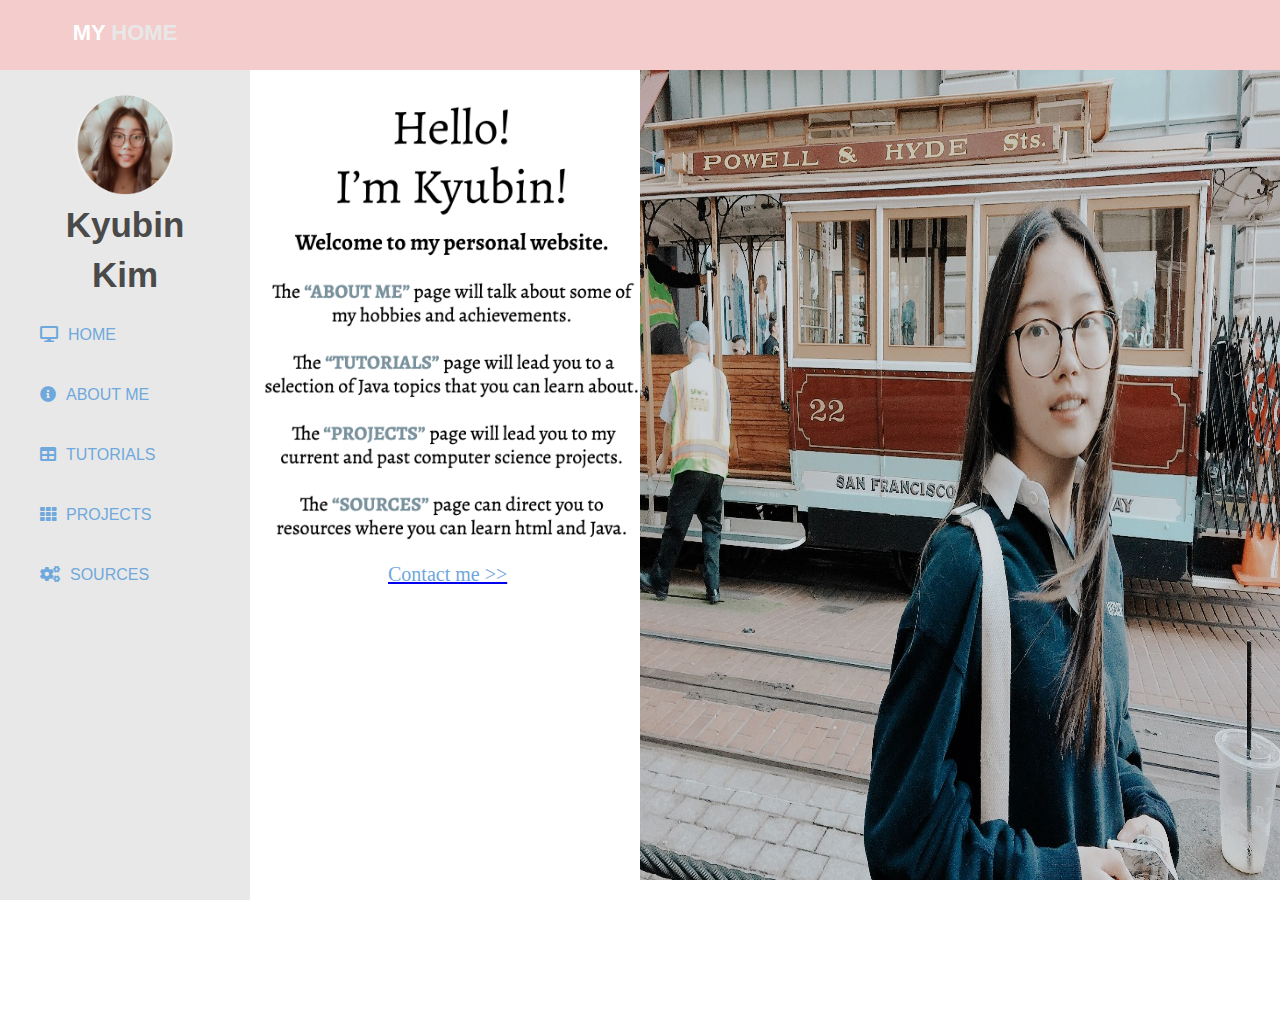
<file: index.html>
<!DOCTYPE html>
<html lang="en" dir="ltr">
  <head>
    <meta charset="utf-8">
    <title>Kyubin's Portfolio</title>
    <link rel="stylesheet" href="main.css">
    <link rel="stylesheet" href="https://cdnjs.cloudflare.com/ajax/libs/font-awesome/5.12.1/css/all.min.css">
  </head>
  <body>
    <input type="checkbox" id="check">
    <!--header area start-->
    <header>
    </header>
    <!--header area end-->
    <!--sidebar start-->
    <div class="sidebar">
		<div class="inside">
	        <h3>My <span>Home</span></h3>
		</div> 
		<h6>   </h6>
        <center>
			<img src="me.png" class="profile_image" alt="">
			<h4>Kyubin</h4>
			<h4>Kim</h4>
		</center>
		<a href="index.html"><i class="fas fa-desktop"></i><span>HOME</span></a>
		<a href="AboutMe.html"><i class="fas fa-info-circle"></i><span>ABOUT ME</span></a>
		<a href="tutorials.html"><i class="fas fa-table"></i><span>TUTORIALS</span></a>
		<a href="projects.html"><i class="fas fa-th"></i><span>PROJECTS</span></a>
		<a href="sources.html"><i class= "fas fa-cogs"></i><span>SOURCES</span></a>
    </div>
    <marquee behaviour = "alternate" hspace="250" left = "1000" height = "1000" width="1200" style = "color:white; font-family: Times New Roman; font-size:40px; margin-top:12px;" > 
	while (! ( succeed = try( )));</marquee>
	<div class="split left">
    	<img src="des.png" style= "width:60%; margin-right:550px;"alt="Avatar man">
        <a href="contact.html"><p class="contactBody">Contact me >></p></a>
	</div>
	<div class="split right">
    	<img src="homePic.jpg" style = "width:100%; height:90%" >
	</div>
  </body>
</html>
</file>
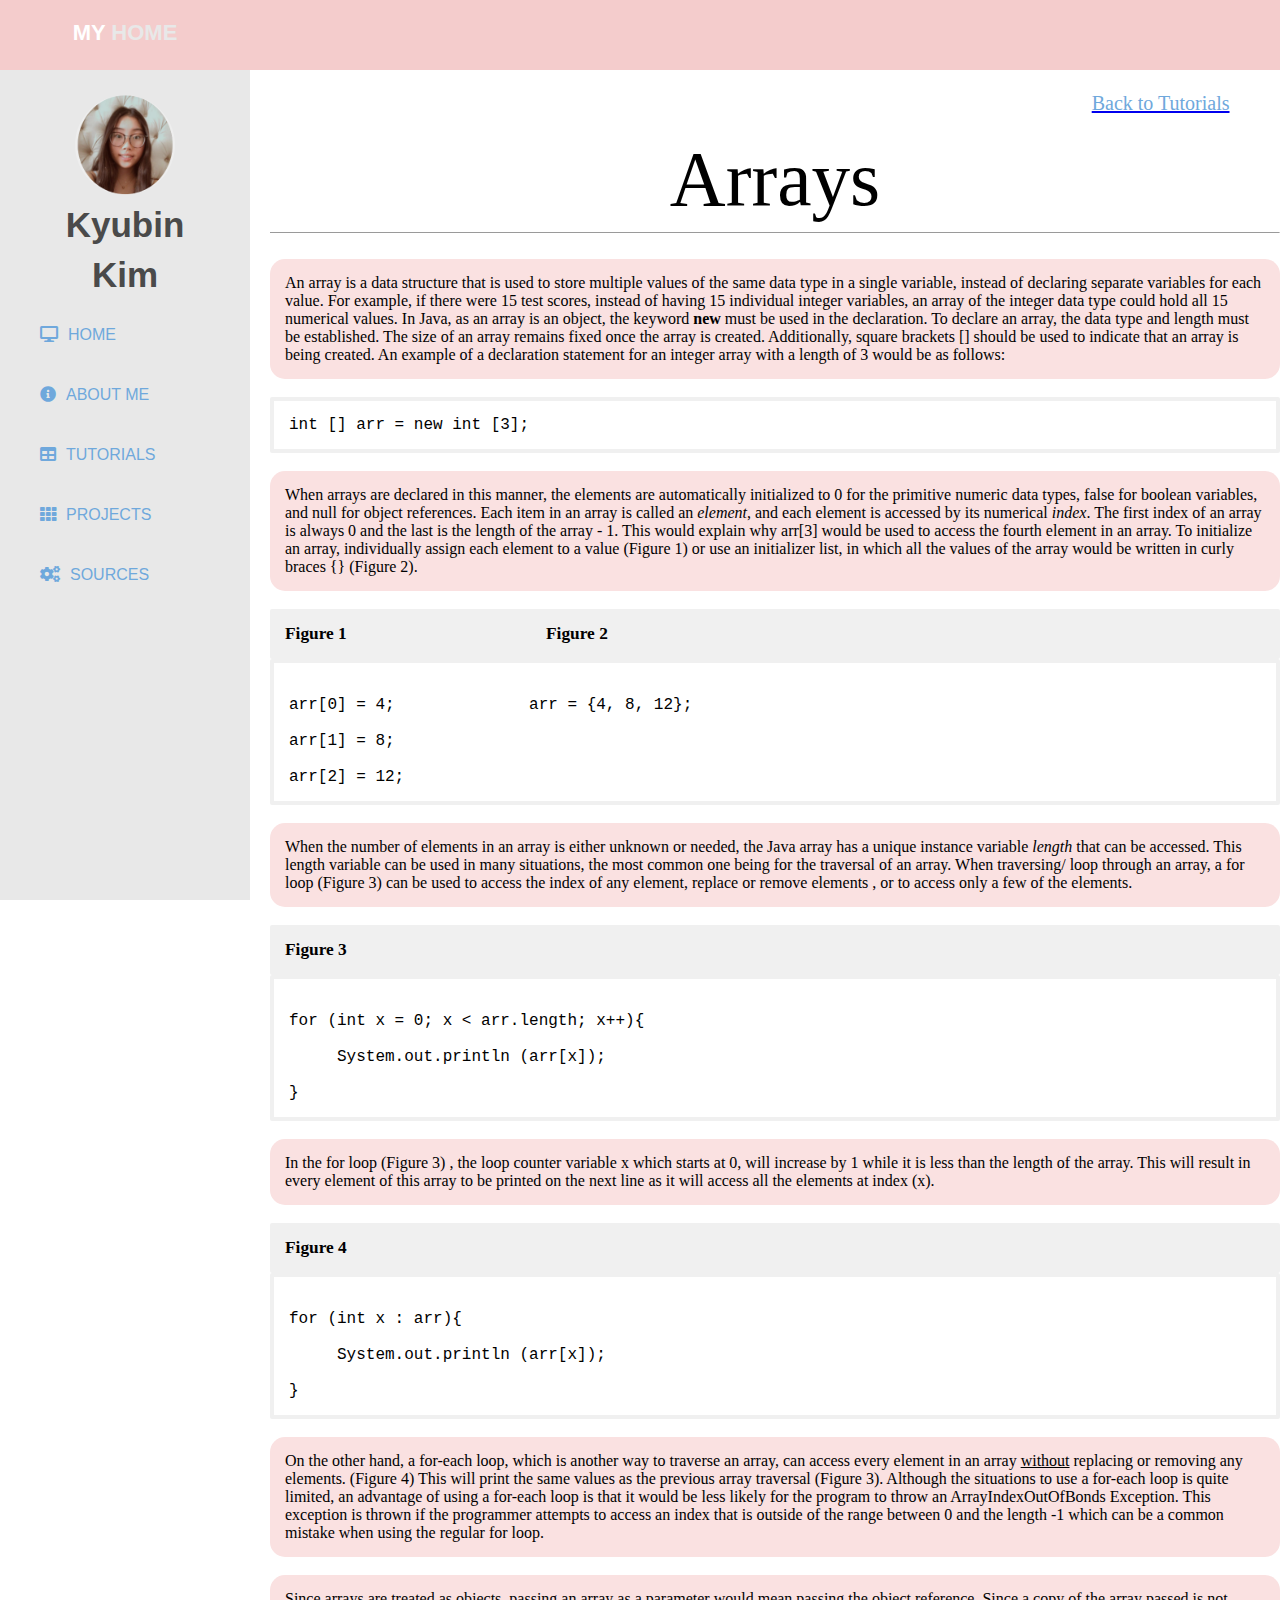
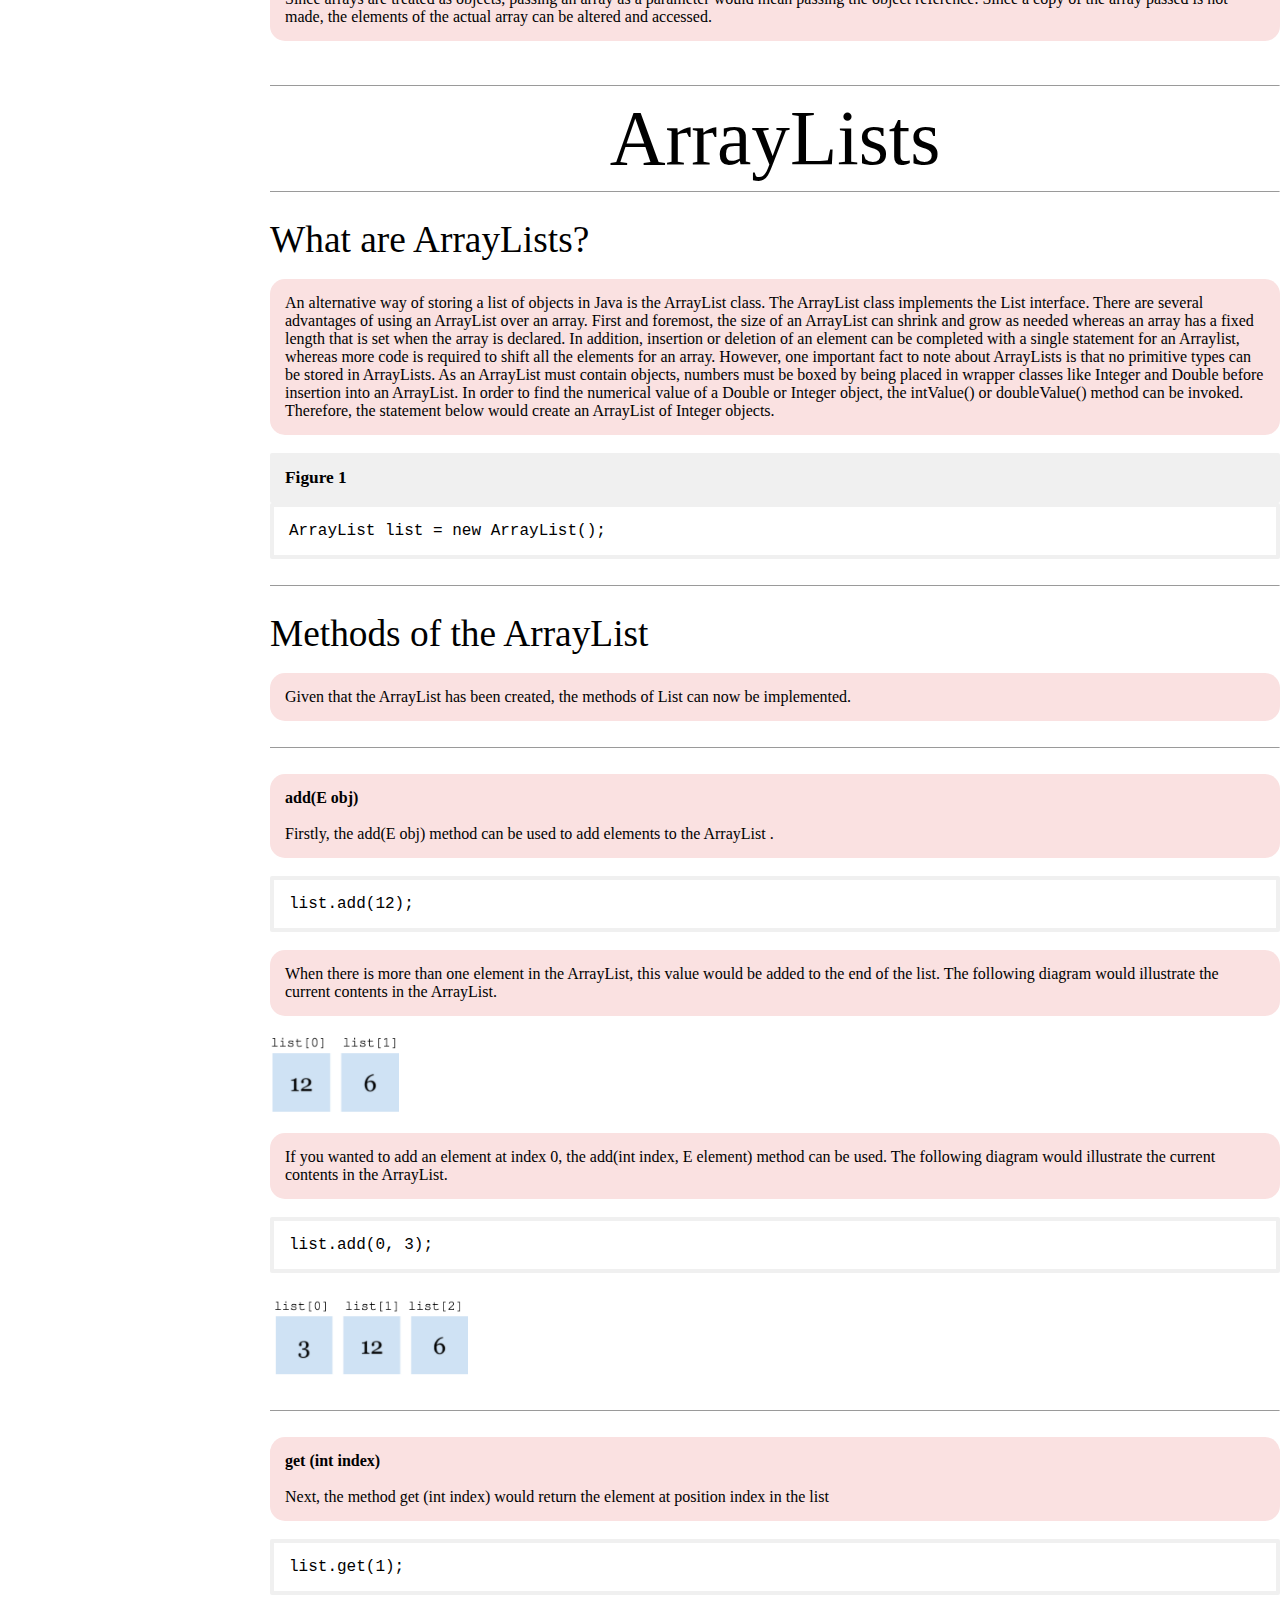
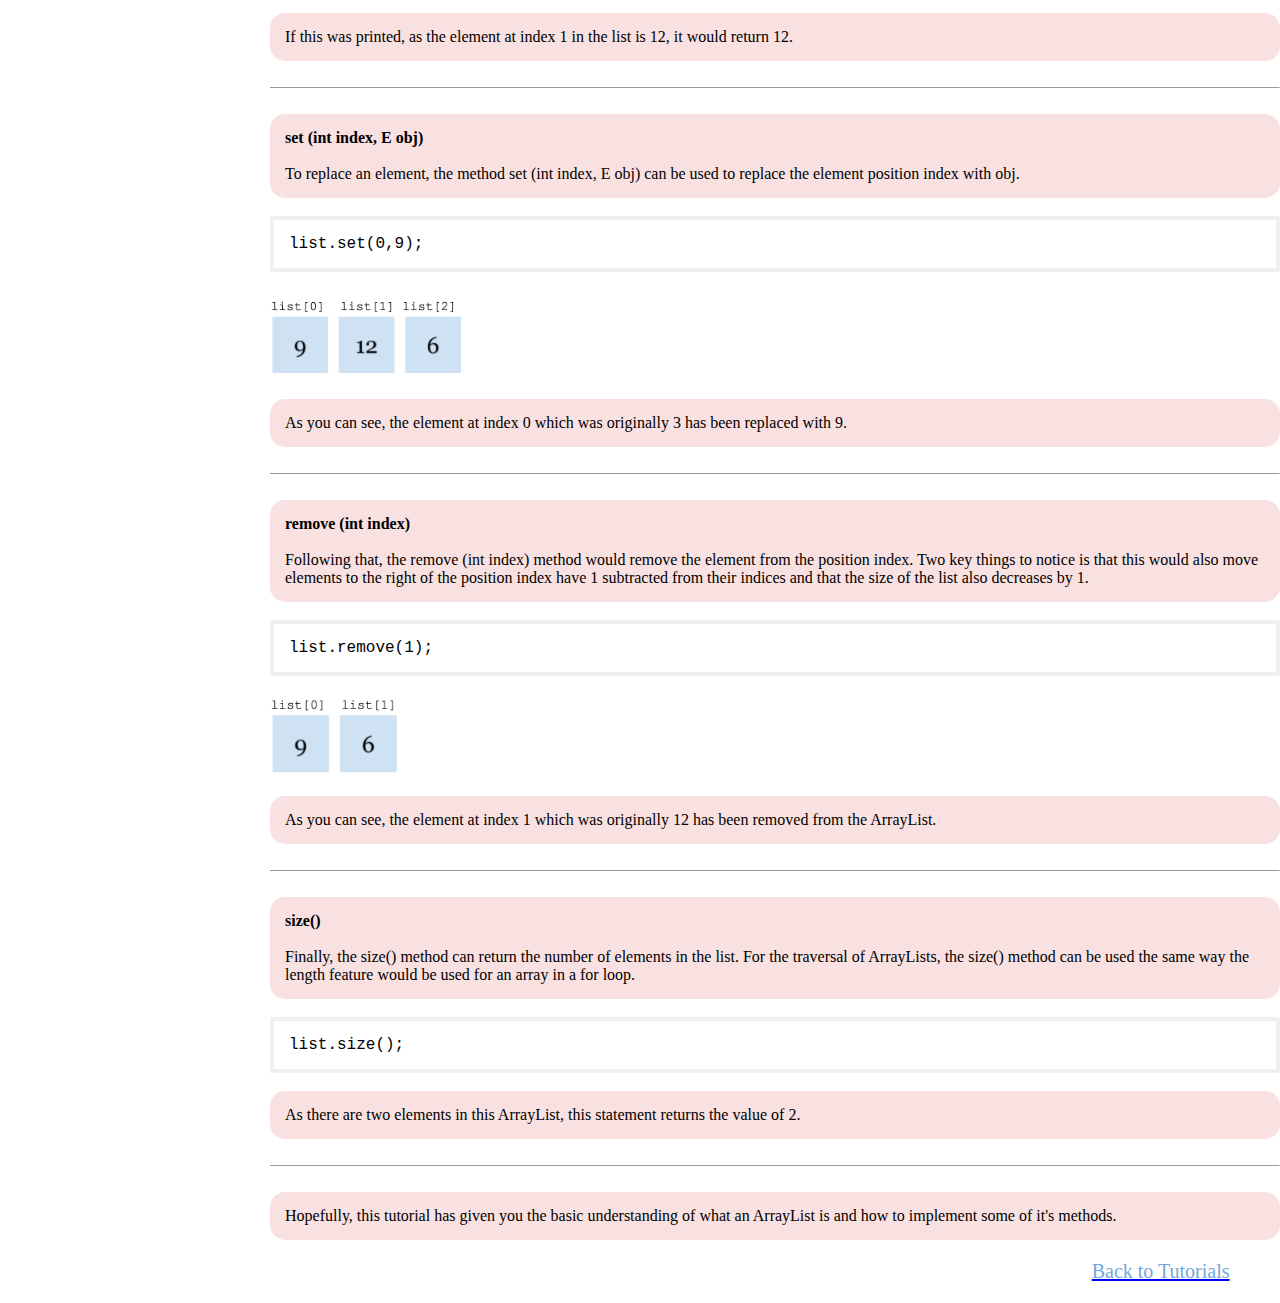
<file: arrays.html>
<!DOCTYPE html>
<html lang="en" dir="ltr">
  <head>
    <meta charset="utf-8">
    <title>Kyubin's Portfolio</title>
    <link rel="stylesheet" href="main.css">
    <link rel="stylesheet" href="https://cdnjs.cloudflare.com/ajax/libs/font-awesome/5.12.1/css/all.min.css">
  </head>
  <body>
    <input type="checkbox" id="check">
    <!--header area start-->
    <header>
    </header>
    <!--header area end-->
    <!--sidebar start-->
    <div class="sidebar">
		<div class="inside">
	        <h3>My <span>Home</span></h3>
		</div> 
		<h6>   </h6>
        <center>
			<img src="me.png" class="profile_image" alt="">
			<h4>Kyubin</h4>
			<h4>Kim</h4>
		</center>
		<a href="index.html"><i class="fas fa-desktop"></i><span>HOME</span></a>
		<a href="AboutMe.html"><i class="fas fa-info-circle"></i><span>ABOUT ME</span></a>
		<a href="tutorials.html"><i class="fas fa-table"></i><span>TUTORIALS</span></a>
		<a href="projects.html"><i class="fas fa-th"></i><span>PROJECTS</span></a>
		<a href="sources.html"><i class= "fas fa-cogs"></i><span>SOURCES</span></a>
    </div>
    <!--sidebar end-->
    <div class="content">
		<p class="MsoNormal" >&nbsp;</p>
		<p class="MsoNormal" >&nbsp;</p>
		<p class="MsoNormal" >&nbsp;</p>
		<p class="MsoNormal" >&nbsp;</p>
		<a href="tutorials.html"><p class="linkBody">Back to Tutorials</p></a>
		<p class="headerTitles" >Arrays</p>
		<div class="MsoNormal" style="margin: 0cm 0cm 0.0001pt; font-size: 12pt; font-family: Calibri, sans-serif; color: #000000;" align="center"><hr align="center" size="0" width="100%" /></div>
		<p class="space" &nbsp;</p>
		<p class="space" >&nbsp;</p>
		<p class="explanation">An array is a data structure that is used to store multiple values of the same data type in a single variable, instead of declaring 
		separate variables for each value. For example, if there were 15 test scores, instead of having 15 individual integer variables, an array of the integer data 
		type could hold all 15 numerical values. In Java, as an array is an object, the keyword <strong>new</strong> must be used in the declaration. To declare an array, the data 
		type and length must be established. The size of an array remains fixed once the array is created. Additionally, square brackets [] should be used to indicate
		that an array is being created. An example of a declaration statement for an integer array with a length of 3 would be as follows:&nbsp;</p>
		<p class="space" >&nbsp;</p>
		<p class="codeSegment">int [] arr = new int [3];</p>
		<p class="space" >&nbsp;</p>
		<p class="explanation">	When arrays are declared in this manner, the elements are automatically initialized to 0 for the primitive numeric data types,
		false for boolean variables, and null for object references. Each item in an array is called an <em>element</em>, and each element is accessed by its 
		numerical <em>index</em>. The first index of an array is always 0 and the last is the length of the array - 1. This would explain why arr[3] would be 
		used to access the fourth element in an array. To initialize an array, individually assign each element to a value (Figure 1) or use an initializer 
		list, in which all the values of the array would be written in curly braces {} (Figure 2).</p>
		<p class="space" >&nbsp;</p>
		<p class="figureHeadings" ><strong>Figure 1 &nbsp;&nbsp;&nbsp;&nbsp;&nbsp;&nbsp;&nbsp;&nbsp;&nbsp;&nbsp;&nbsp;&nbsp;&nbsp;&nbsp;&nbsp;&nbsp;&nbsp;&nbsp;&nbsp;&nbsp;&nbsp;&nbsp;&nbsp;&nbsp;&nbsp;&nbsp;&nbsp;&nbsp;&nbsp;&nbsp;&nbsp;&nbsp;&nbsp;&nbsp;&nbsp;&nbsp;&nbsp;&nbsp;&nbsp;&nbsp;&nbsp;&nbsp;&nbsp;&nbsp; Figure 2</strong></p>
		<p class="codeSegment"><br>arr[0] = 4;&nbsp;&nbsp;&nbsp;&nbsp;&nbsp;&nbsp;&nbsp;&nbsp;&nbsp;&nbsp;&nbsp;&nbsp;&nbsp; arr = {4, 8, 12};</br><br>arr[1] = 8;</br><br>arr[2] = 12;</br></p>
		<p class="space" >&nbsp;</p>
		<p class="explanation">When the number of elements in an array is either unknown or needed, the Java array has a unique instance variable
		<em>length</em> that can be accessed. This length variable can be used in many situations, the most common one being for the traversal of an 
		array. When traversing/ loop through an array, a for loop (Figure 3) can be used to access the index of any element, replace or remove elements
		, or to access only a few of the elements.&nbsp;</p>
		<p class="space" >&nbsp;</p>
		<p class="figureHeadings" ><strong>Figure 3</strong></p>
		<p class="codeSegment"><br>for (int x = 0; x &lt; arr.length; x++){</br><br>&nbsp;&nbsp;&nbsp;&nbsp; System.out.println (arr[x]);</br><br>}</br></p>
		<p class="space" >&nbsp;</p>
		<p class="explanation">In the for loop (Figure 3) , the loop counter variable x which starts at 0, will increase by 1 while it is less than
		the length of the array. This will result in every element of this array to be printed on the next line as it will access all the elements at
		index (x).&nbsp;</p>
		<p class="space" >&nbsp;</p>
		<p class="figureHeadings" ><strong>Figure 4</strong></p>
		<p class="codeSegment"><br>for (int x : arr){ </br><br>&nbsp;&nbsp;&nbsp;&nbsp; System.out.println (arr[x]);</br><br>}</br></p>
		<p class="space" >&nbsp;</p>
		<p class="explanation">On the other hand, a for-each loop, which is another way to traverse an array, can access every element in an array 
		<u>without</u> replacing or removing any elements. (Figure 4) This will print the same values as the previous array traversal (Figure 3).
		Although the situations to use a for-each loop is quite limited, an advantage of using a for-each loop is that it would be less likely for
		the program to throw an ArrayIndexOutOfBonds Exception. This exception is thrown if the programmer attempts to access an index that is
		outside of the range between 0 and the length -1 which can be a common mistake when using the regular for loop.&nbsp;</p>
		<p class="space" >&nbsp;</p>
		<p class="explanation">Since arrays are treated as objects, passing an array as a parameter would mean passing the object reference. Since a copy 
		of the array passed is not made, the elements of the actual array can be altered and accessed.</p>
		<p class="MsoNormal" >&nbsp;</p>
		<p class="space" >&nbsp;</p>
		<div class="MsoNormal" style="margin: 0cm 0cm 0.0001pt; font-size: 12pt; font-family: Calibri, sans-serif; color: #000000;" align="center"><hr align="center" size="0" width="100%" /></div>
		<p class="headerTitles" >ArrayLists</p>
		<div class="MsoNormal" style="margin: 0cm 0cm 0.0001pt; font-size: 12pt; font-family: Calibri, sans-serif; color: #000000;" align="center"><hr align="center" size="0" width="100%" /></div>
		<p class="space" &nbsp;</p>
		<p class="space" >&nbsp;</p>
		<p class="subHeadings" >What are ArrayLists?</p>
		<p class="space" >&nbsp;</p>
		<p class="explanation">An alternative way of storing a list of objects in Java is the ArrayList<E> class. The ArrayList<E> class 
		implements the List<E> interface. There are several  advantages of using an ArrayList over an array. First and foremost, the size of
		an ArrayList can shrink and grow as needed whereas an array has a fixed length that is set when the array is declared. In addition,
		insertion or deletion of an element can be completed with a single statement for an Arraylist, whereas more code is required to shift 
		all the elements for an array. However, one important fact to note about ArrayLists is that no primitive types can be stored in ArrayLists.
		As an ArrayList must contain objects, numbers must be boxed by being placed in wrapper classes like Integer and Double before insertion
		into an ArrayList. In order to find the numerical value of a Double or Integer object, the intValue() or doubleValue() method can be 
		invoked. Therefore, the statement below would create an ArrayList of Integer objects.&nbsp;</p>
		<p class="space" >&nbsp;</p>
		<p class="figureHeadings" ><strong>Figure 1</strong></p>
		<p class="codeSegment">ArrayList <Integer> list = new ArrayList<Integer>();</p>
		<p class="space" >&nbsp;</p>
		<div class="MsoNormal" style="margin: 0cm 0cm 0.0001pt; font-size: 12pt; font-family: Calibri, sans-serif; color: #000000;" align="center"><hr align="center" size="0" width="100%" /></div>
		<p class="space" >&nbsp;</p>
		<p class="subHeadings" >Methods of the ArrayList</p>
		<p class="space" >&nbsp;</p>
		<p class="explanation">Given that the ArrayList has been created, the methods of List<E> can now be implemented.&nbsp;</p>
		<p class="space" >&nbsp;</p>
		<div class="MsoNormal" style="margin: 0cm 0cm 0.0001pt; font-size: 12pt; font-family: Calibri, sans-serif; color: #000000;" align="center"><hr align="center" size="0" width="100%" /></div>
		<p class="space" >&nbsp;</p>
		<p class="explanation"> <strong>add(E obj)</strong><br></br>Firstly, the add(E obj) method can be used to add elements to the ArrayList .&nbsp;</p>
		<p class="space" >&nbsp;</p>
		<p class="codeSegment">list.add(12);</p>
		<p class="space" >&nbsp;</p>
		<p class="explanation">When there is more than one element in the ArrayList, this value would be added to the end of 
		the list. The following diagram would illustrate the current contents in the ArrayList.&nbsp;</p>
		<p class="space" >&nbsp;</p>
		<img src="ArrayList1.png" style = "width:50%; height: auto; "alt="">
		<p class="space" >&nbsp;</p>
		<p class="explanation">If you wanted to add an element at index 0, the add(int index, E element) method can be used. 
		The following diagram would illustrate the current contents in the ArrayList. &nbsp;</p>
		<p class="space" >&nbsp;</p>
		<p class="codeSegment">list.add(0, 3);</p>
		<p class="space" >&nbsp;</p>
		<img src="ArrayList2.png" style = "width:50%; height: auto; "alt="">
		<p class="space" >&nbsp;</p>
		<div class="MsoNormal" style="margin: 0cm 0cm 0.0001pt; font-size: 12pt; font-family: Calibri, sans-serif; color: #000000;" align="center"><hr align="center" size="0" width="100%" /></div>
		<p class="space" >&nbsp;</p>	
		<p class="explanation"><strong>get (int index)</strong><br></br>Next, the method get (int index) would return the element at position index in the list &nbsp;</p>
		<p class="space" >&nbsp;</p>
		<p class="codeSegment">list.get(1);</p>
		<p class="space" >&nbsp;</p>
		<p class="explanation">If this was printed, as the element at index 1 in the list is 12, it would return 12. &nbsp;</p>
		<p class="space" >&nbsp;</p>
		<div class="MsoNormal" style="margin: 0cm 0cm 0.0001pt; font-size: 12pt; font-family: Calibri, sans-serif; color: #000000;" align="center"><hr align="center" size="0" width="100%" /></div>
		<p class="space" >&nbsp;</p>
		<p class="explanation"><strong>set (int index, E obj)</strong><br></br>To replace an element, the method set (int index, E obj) can be used to replace the 
		element position index with obj.&nbsp;</p>
		<p class="space" >&nbsp;</p>
		<p class="codeSegment">list.set(0,9);</p>
		<p class="space" >&nbsp;</p>
		<img src="ArrayList3.png" style = "width:50%; height: auto; "alt="">
		<p class="space" >&nbsp;</p>
		<p class="explanation">As you can see, the element at index 0 which was originally 3 has been replaced with 9.&nbsp;</p>
		<p class="space" >&nbsp;</p>
		<div class="MsoNormal" style="margin: 0cm 0cm 0.0001pt; font-size: 12pt; font-family: Calibri, sans-serif; color: #000000;" align="center"><hr align="center" size="0" width="100%" /></div>
		<p class="space" >&nbsp;</p>
		<p class="explanation"><strong>remove (int index)</strong><br></br> Following that, the remove (int index) method would remove the element from the position index.
		Two key things to notice is that this would also move elements to the right of the position index have 1 subtracted from
		their indices and that the size of the list also decreases by 1.&nbsp;</p>
		<p class="space" >&nbsp;</p>
		<p class="codeSegment">list.remove(1);</p>
		<p class="space" >&nbsp;</p>
		<img src="ArrayList4.png" style = "width:50%; height: auto; "alt="">
		<p class="space" >&nbsp;</p>
		<p class="explanation">As you can see, the element at index 1 which was originally 12 has been removed from the ArrayList.&nbsp;</p>
		<p class="space" >&nbsp;</p>
		<div class="MsoNormal" style="margin: 0cm 0cm 0.0001pt; font-size: 12pt; font-family: Calibri, sans-serif; color: #000000;" align="center"><hr align="center" size="0" width="100%" /></div>
		<p class="space" >&nbsp;</p>
		<p class="explanation"><strong>size()</strong><br></br>  Finally, the size() method can return the number of elements in the list. For the traversal of
		ArrayLists, the size() method can be used the same way the length feature would be used for an array in a for loop.&nbsp;</p>
		<p class="space" >&nbsp;</p>
		<p class="codeSegment">list.size();</p>
		<p class="space" >&nbsp;</p>
		<p class="explanation">As there are two elements in this ArrayList, this statement returns the value of 2.&nbsp;</p>
		<p class="space" >&nbsp;</p>
		<div class="MsoNormal" style="margin: 0cm 0cm 0.0001pt; font-size: 12pt; font-family: Calibri, sans-serif; color: #000000;" align="center"><hr align="center" size="0" width="100%" /></div>
		<p class="space" >&nbsp;</p>
		<p class="explanation">Hopefully, this tutorial has given you the basic understanding of what an ArrayList is and 
		how to implement some of it's methods.</p>
		<a href="tutorials.html"><p class="linkBody">Back to Tutorials</p></a>
	</div>
  </body>
</html>
</file>
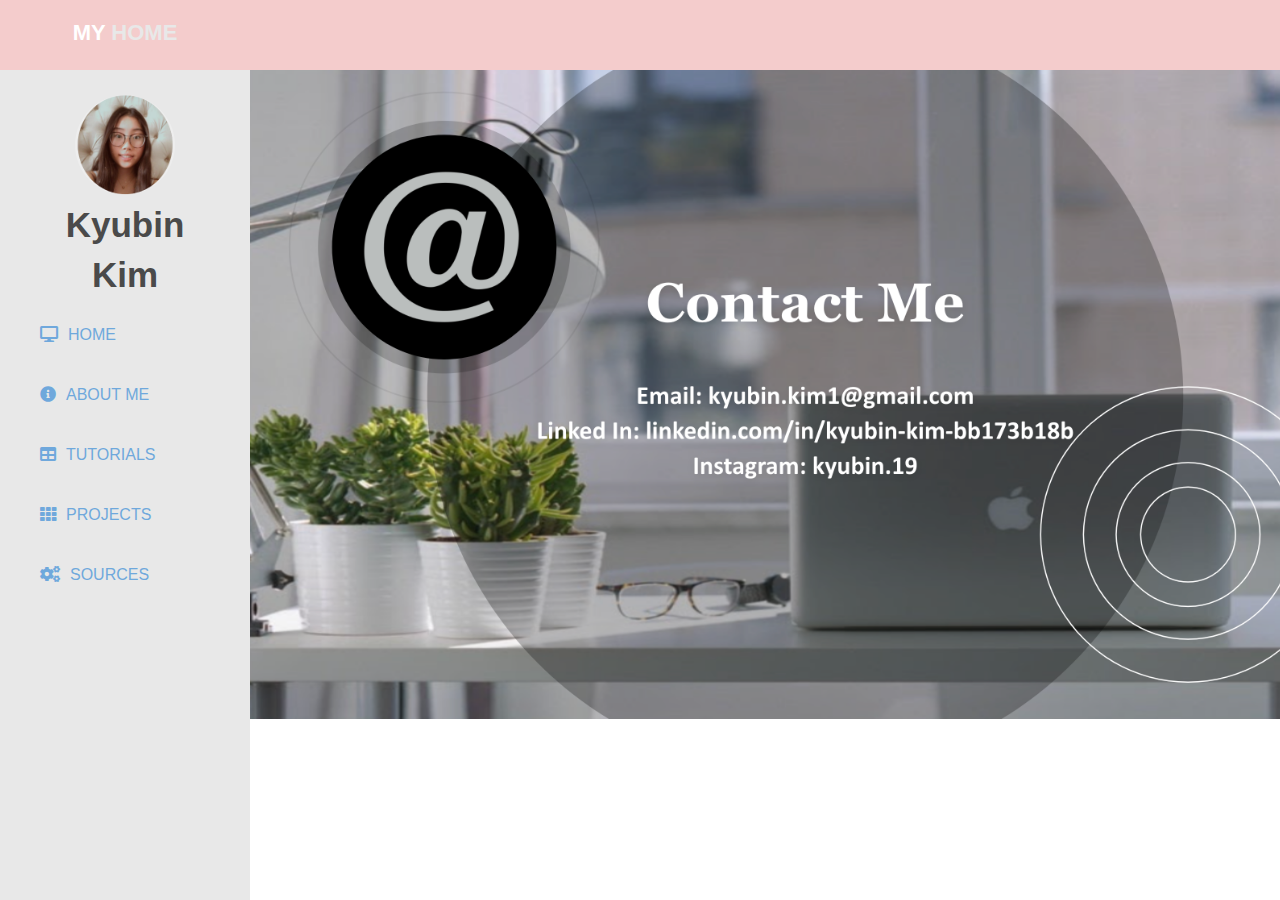
<file: contact.html>
<!DOCTYPE html>
<html lang="en" dir="ltr">
  <head>
    <meta charset="utf-8">
    <title>Kyubin's Portfolio</title>
    <link rel="stylesheet" href="main.css">
    <link rel="stylesheet" href="https://cdnjs.cloudflare.com/ajax/libs/font-awesome/5.12.1/css/all.min.css">
  </head>
  <body>
    <input type="checkbox" id="check">
    <!--header area start-->
    <header>
    </header>
    <!--header area end-->
    <!--sidebar start-->
    <div class="sidebar">
		<div class="inside">
	        <h3>My <span>Home</span></h3>
		</div> 
		<h6>   </h6>
        <center>
			<img src="me.png" class="profile_image" alt="">
			<h4>Kyubin</h4>
			<h4>Kim</h4>
		</center>
		<a href="index.html"><i class="fas fa-desktop"></i><span>HOME</span></a>
		<a href="AboutMe.html"><i class="fas fa-info-circle"></i><span>ABOUT ME</span></a>
		<a href="tutorials.html"><i class="fas fa-table"></i><span>TUTORIALS</span></a>
		<a href="projects.html"><i class="fas fa-th"></i><span>PROJECTS</span></a>
		<a href="sources.html"><i class= "fas fa-cogs"></i><span>SOURCES</span></a>
    </div>
    <!--sidebar end-->
    <div class="contact">
		<img src="finalContact.png" style = "width:90%; height:95%; margin-top:70px; margin-left:230px;"alt="">
	</div>
  </body>
</html>
</file>
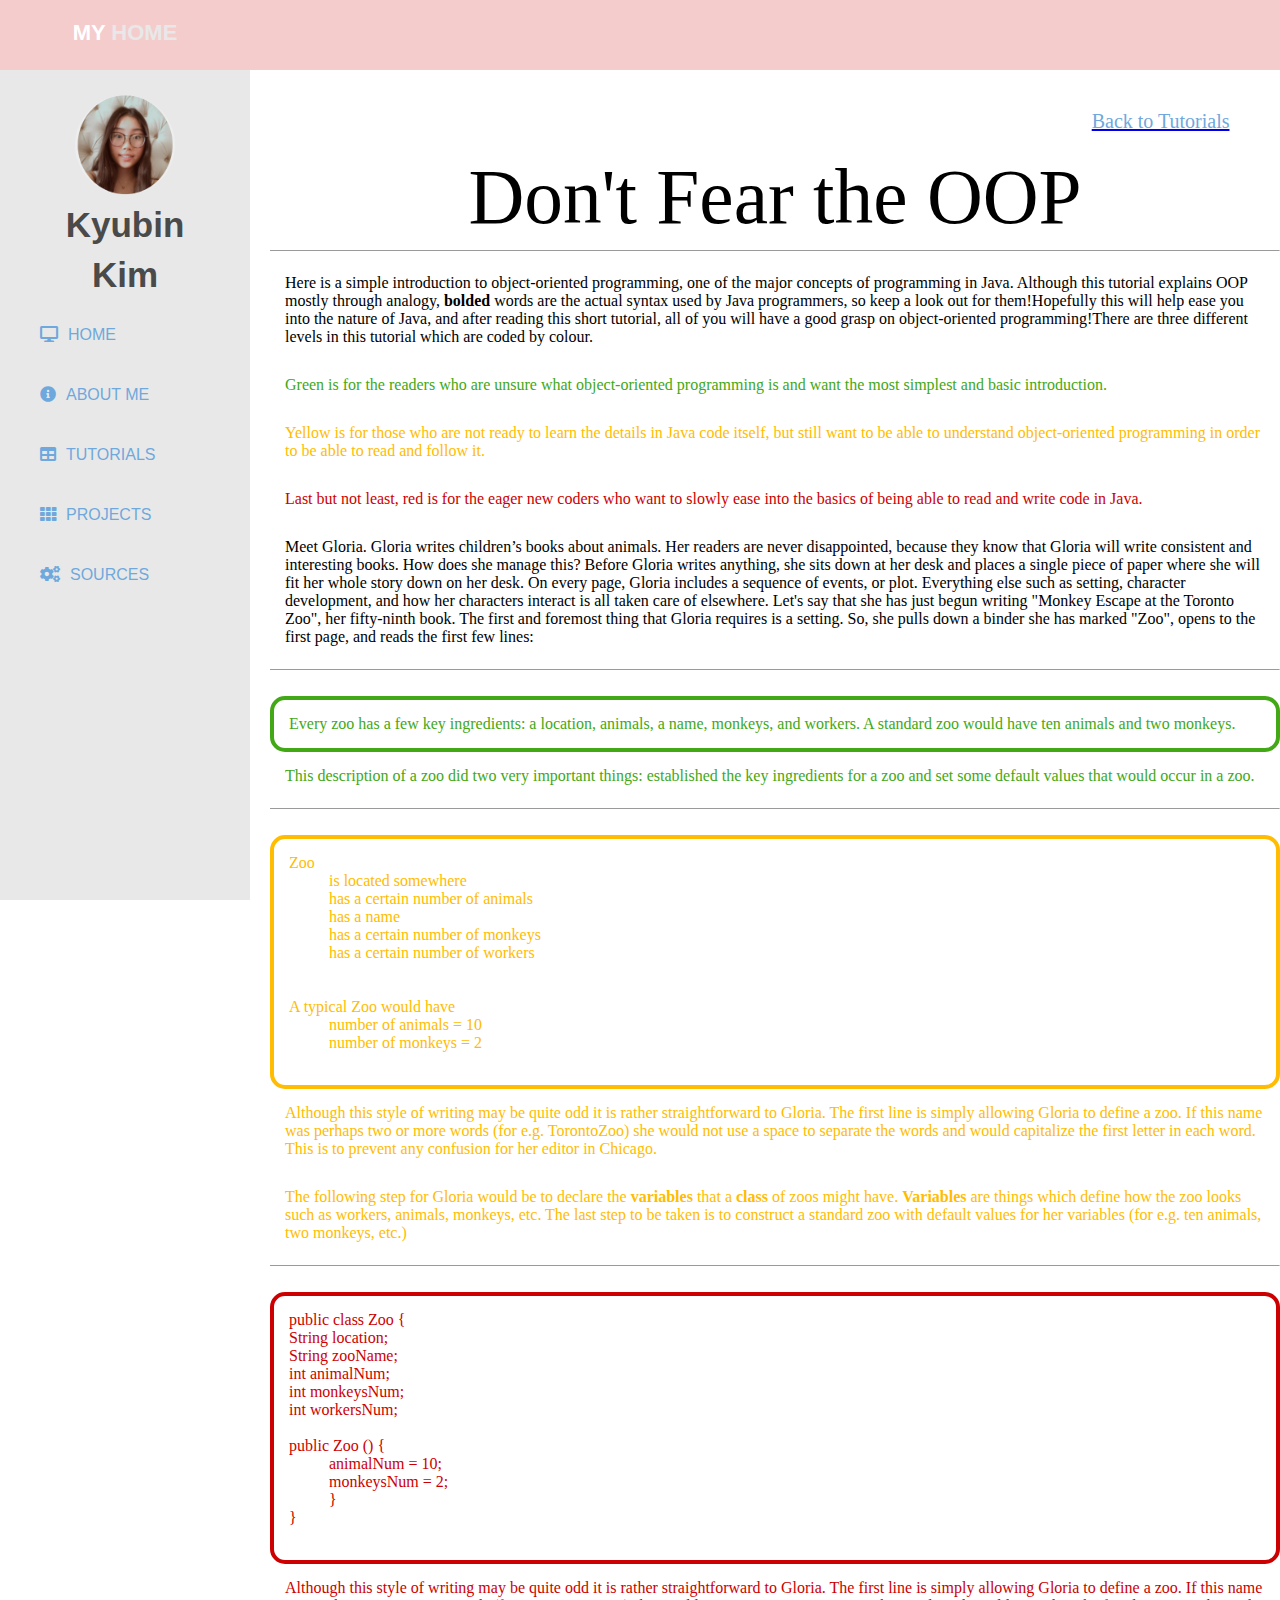
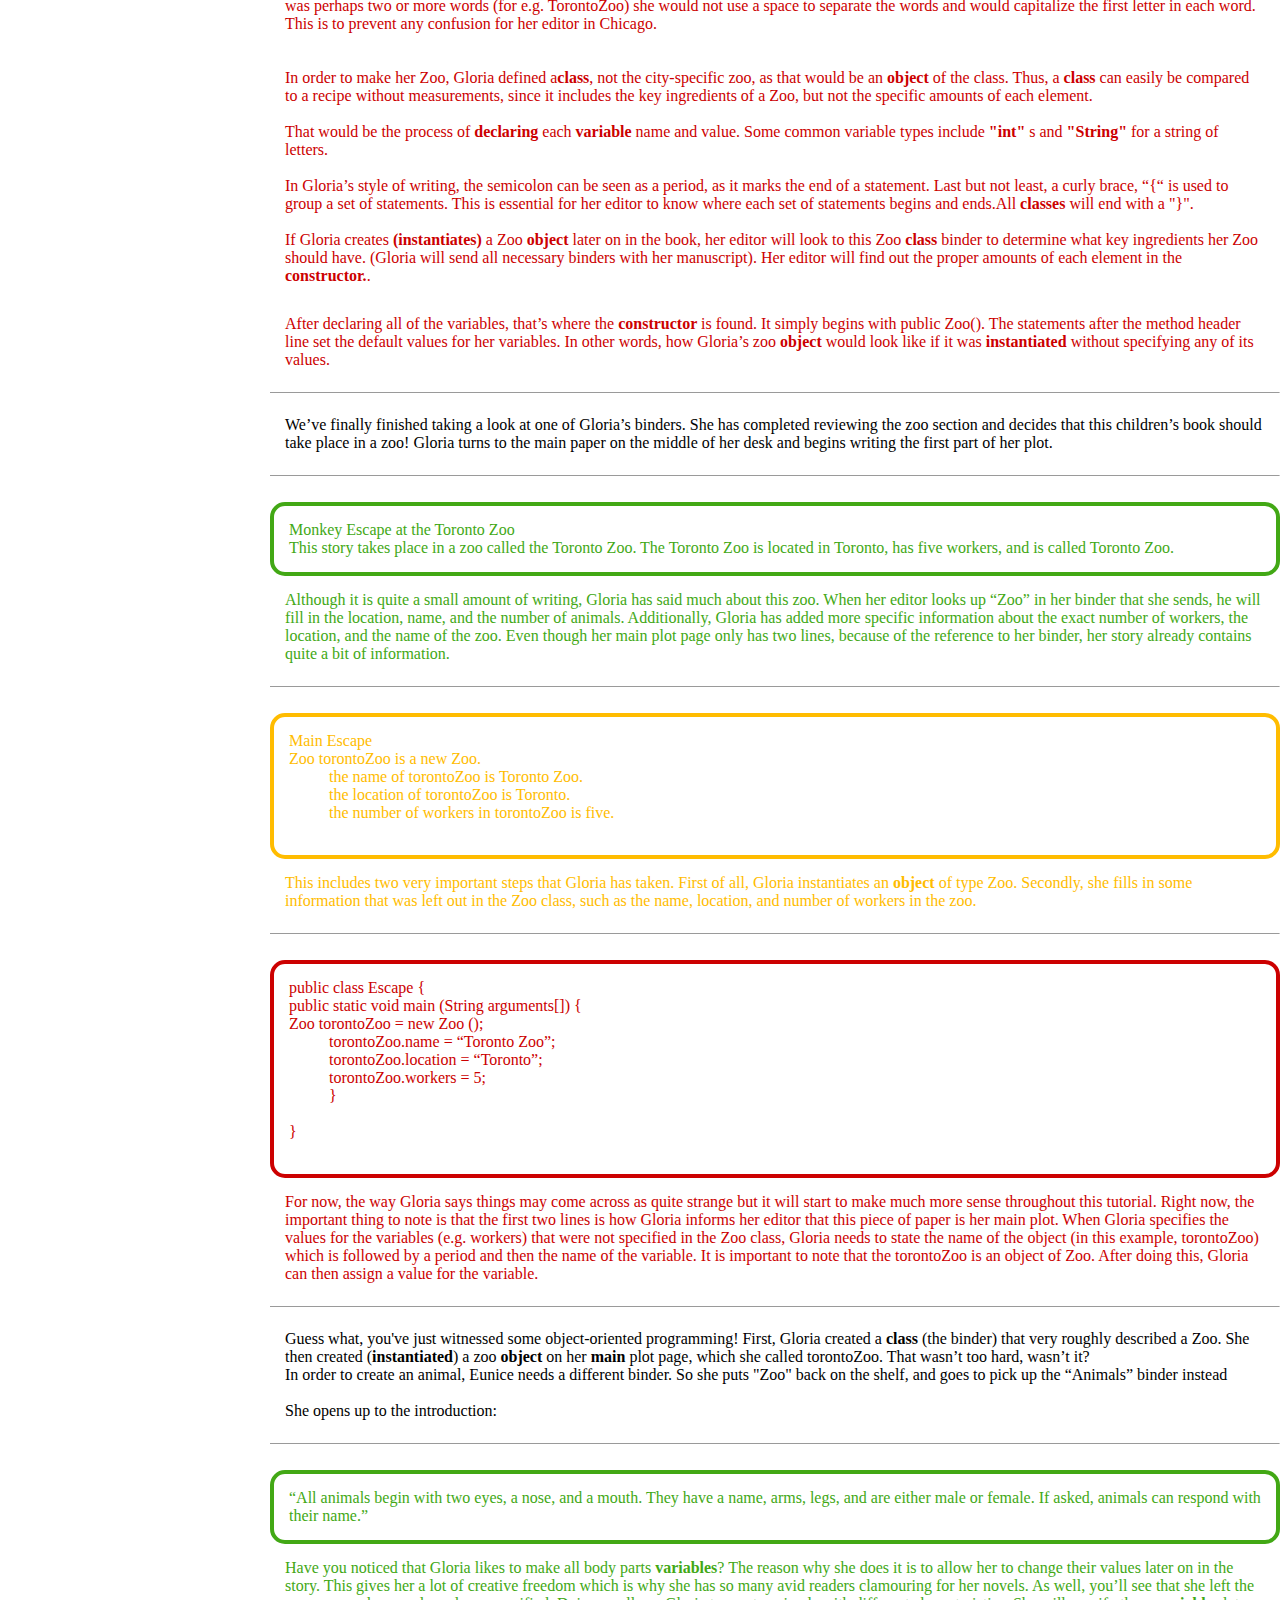
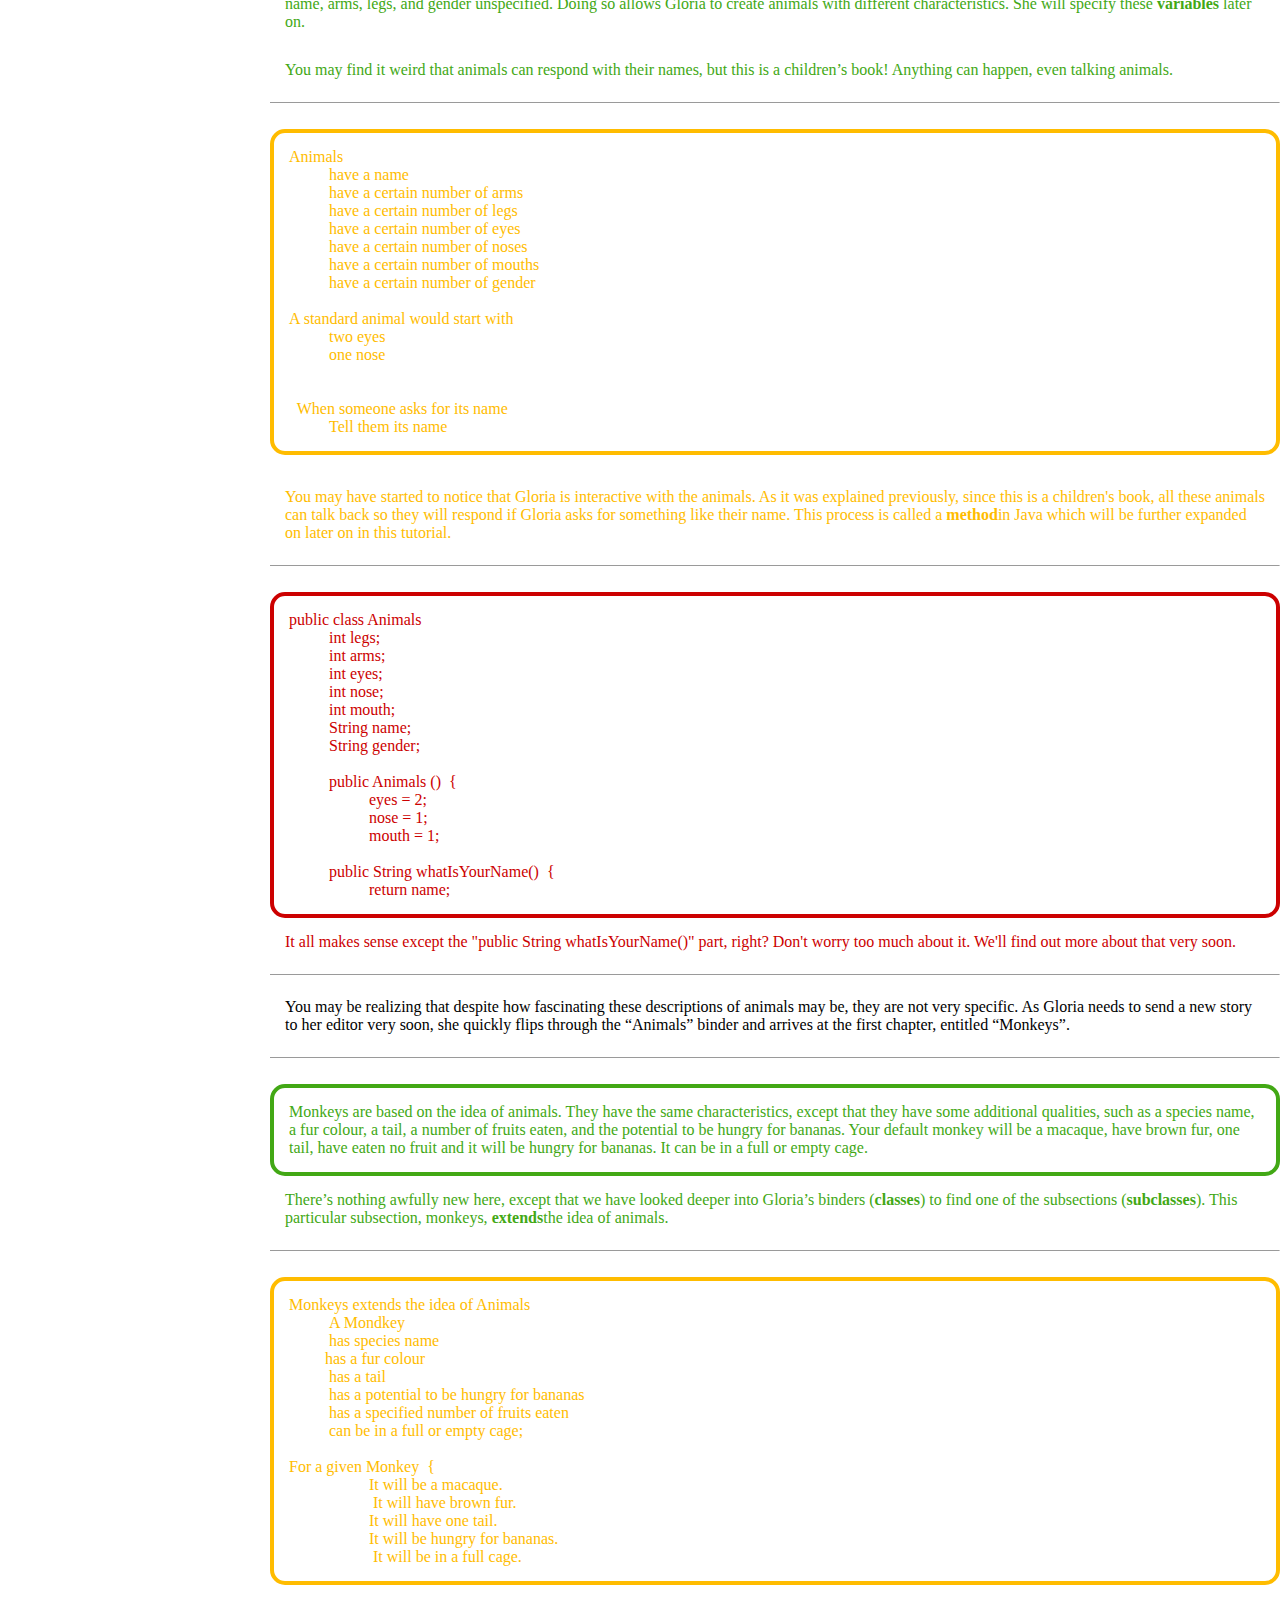
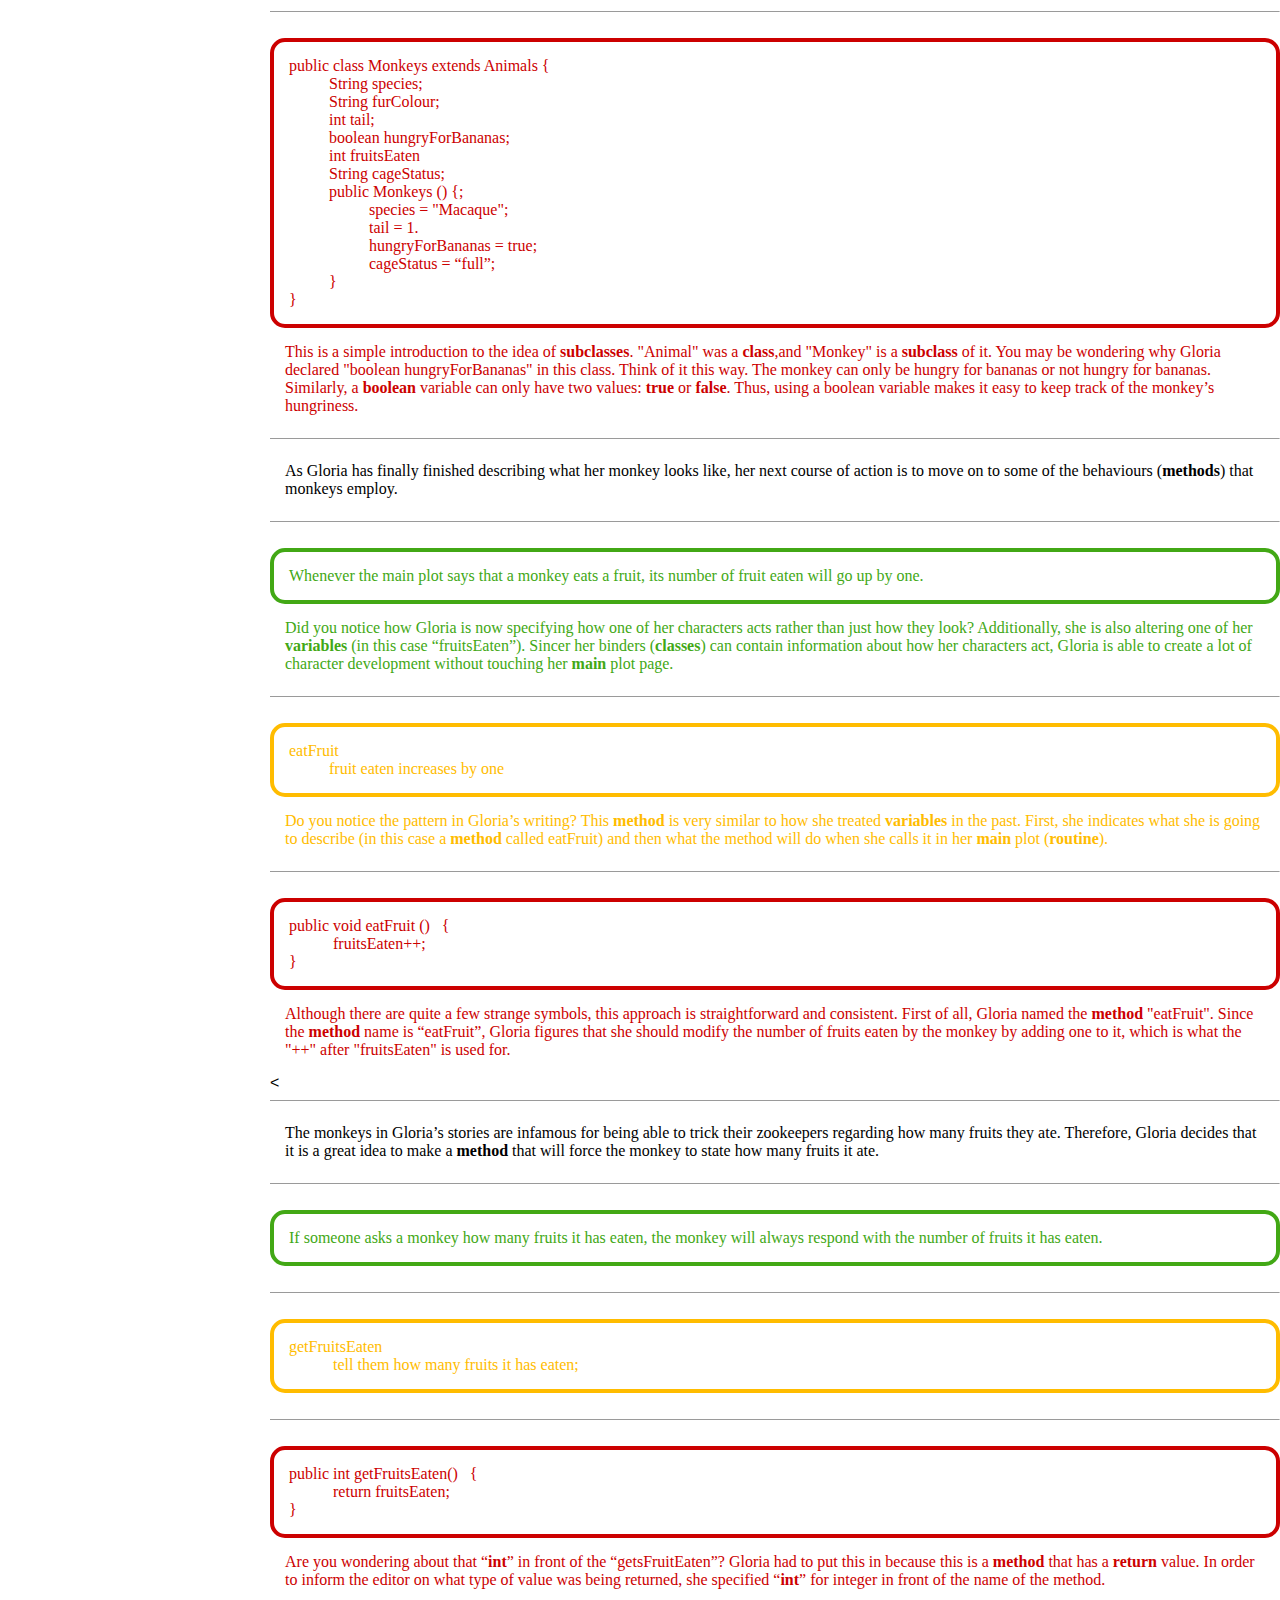
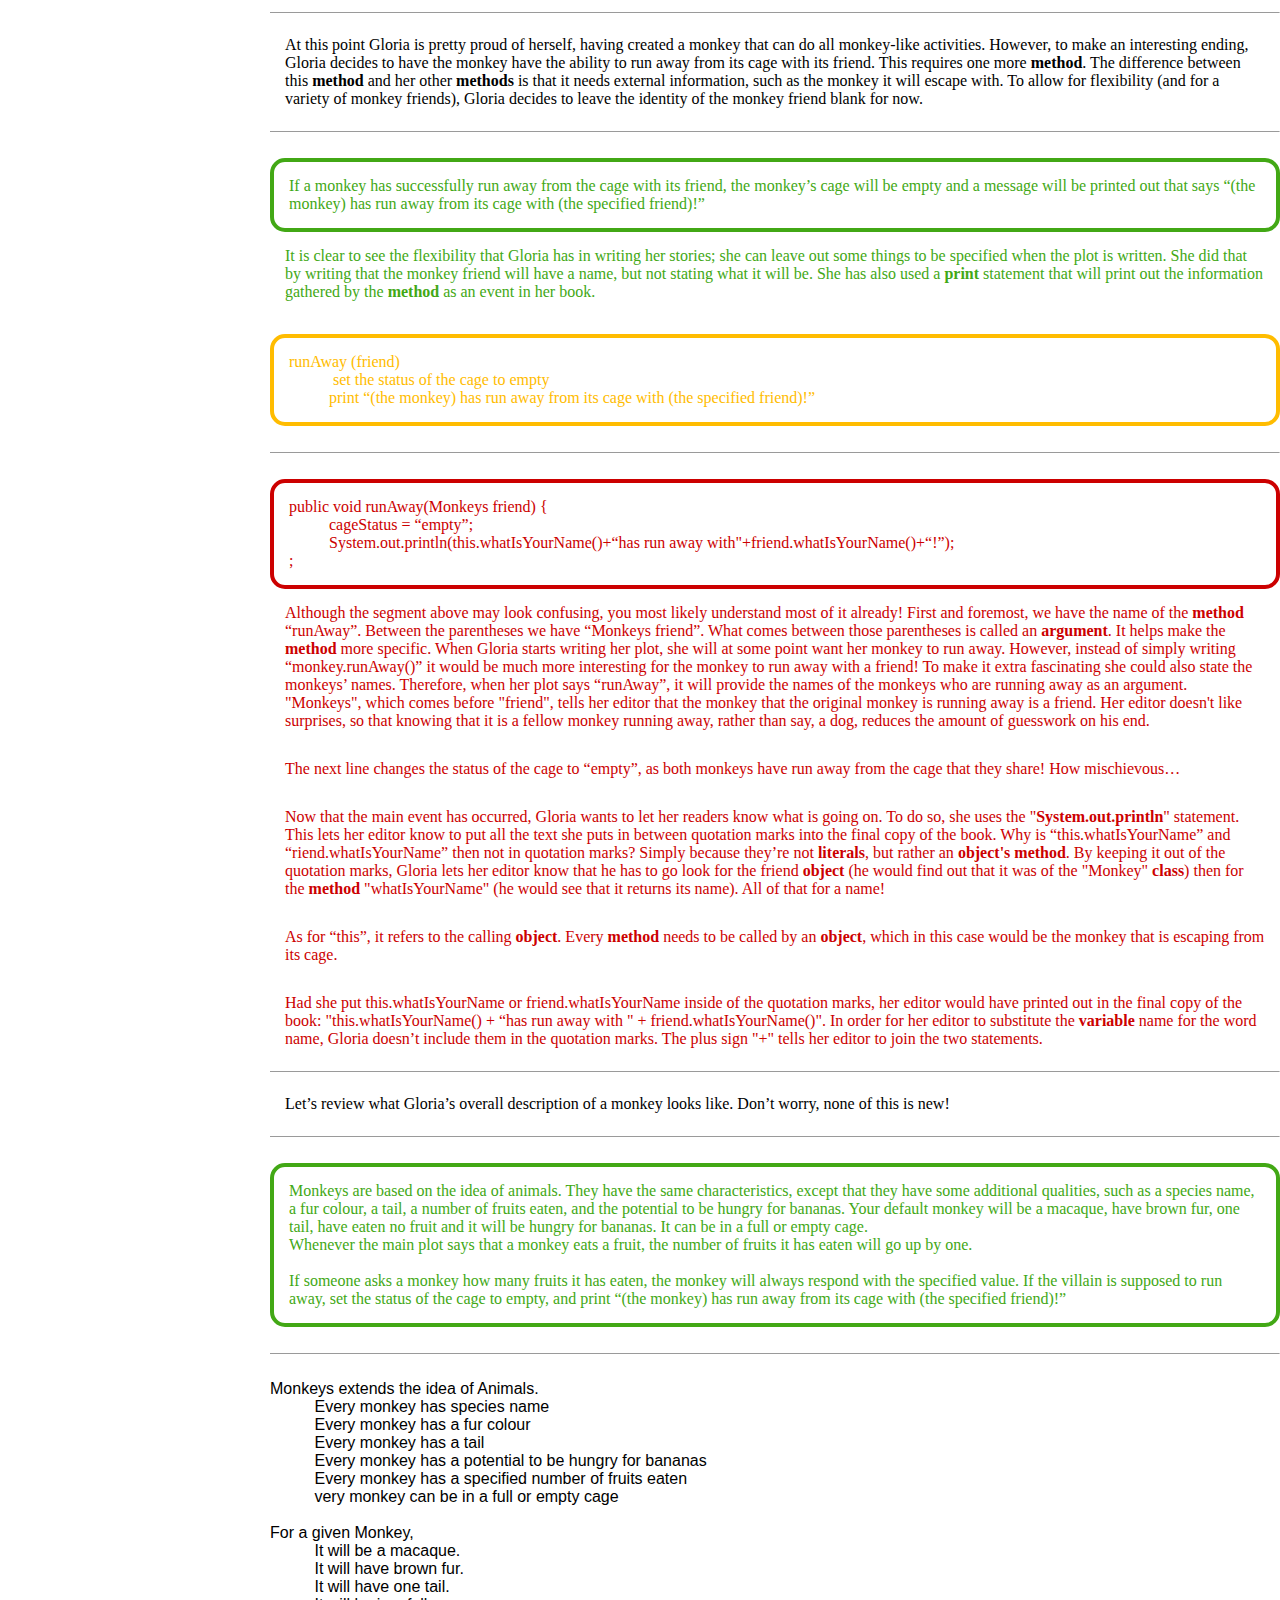
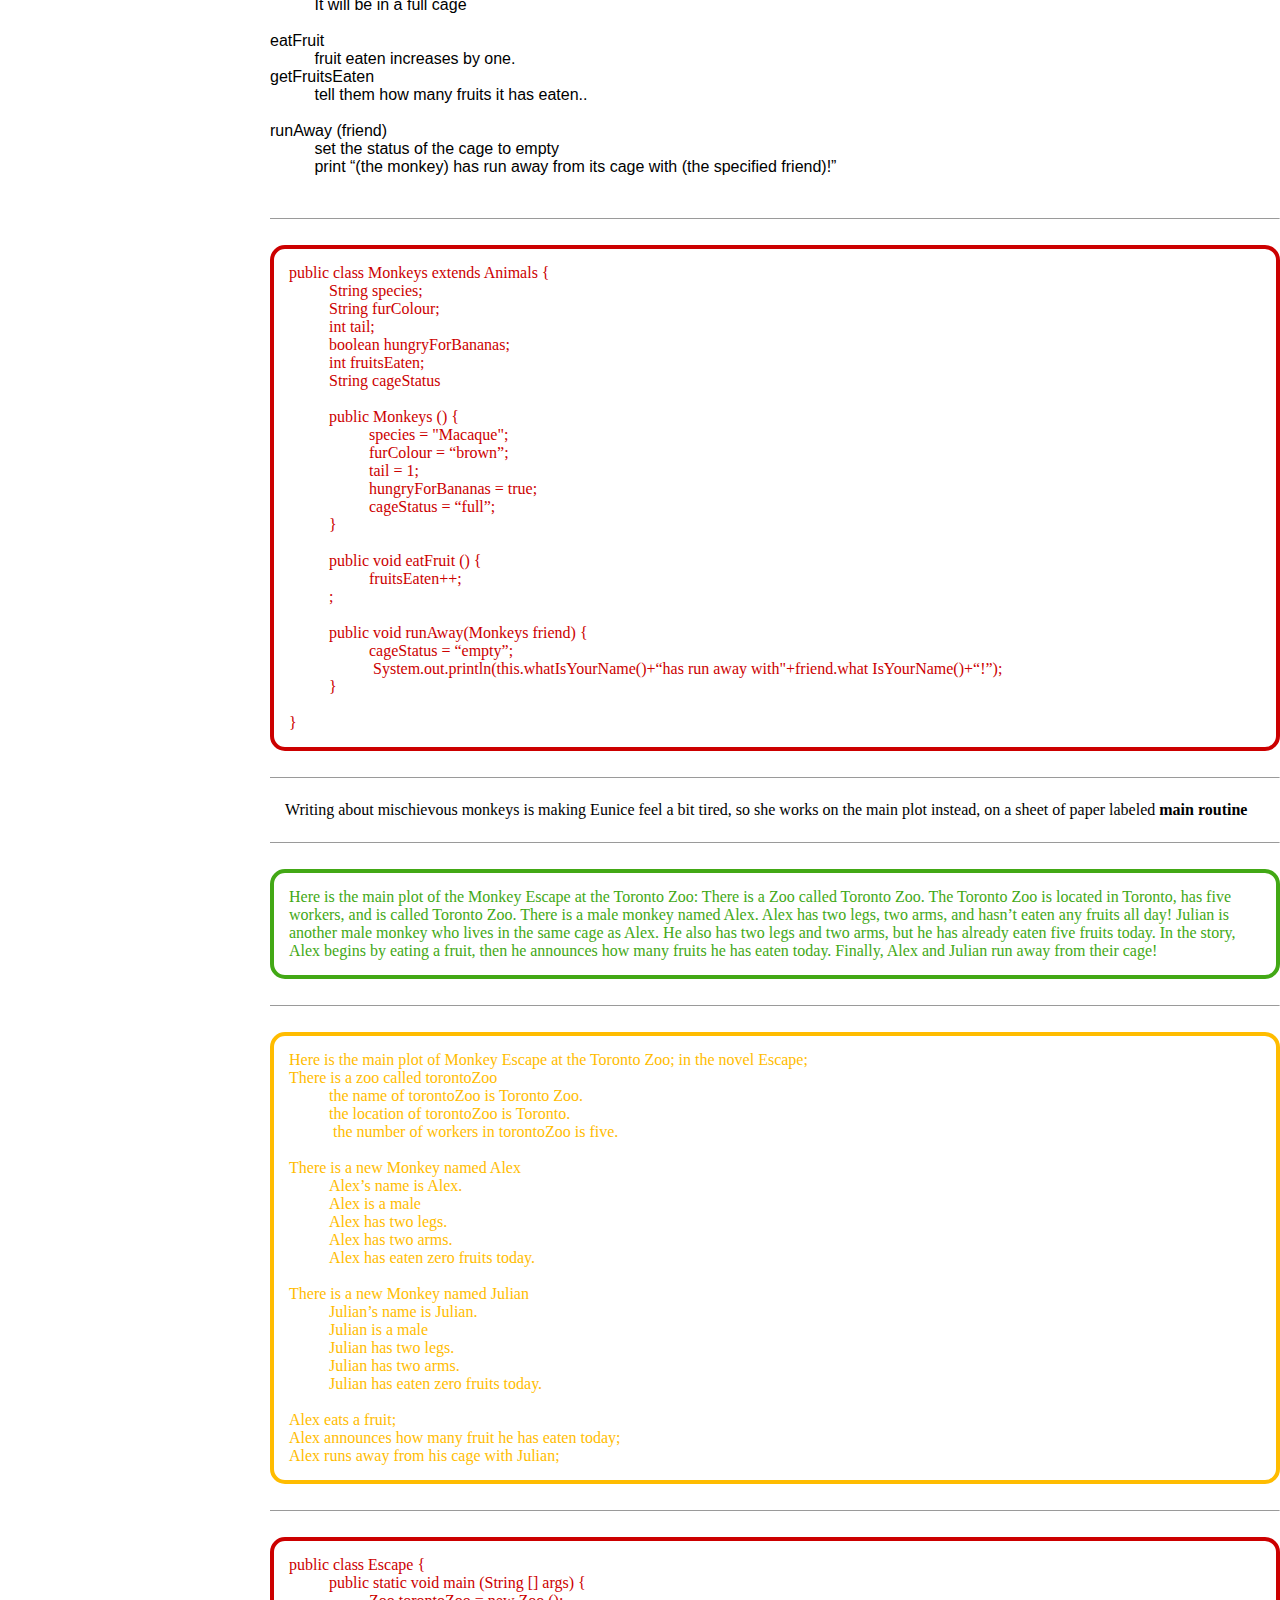
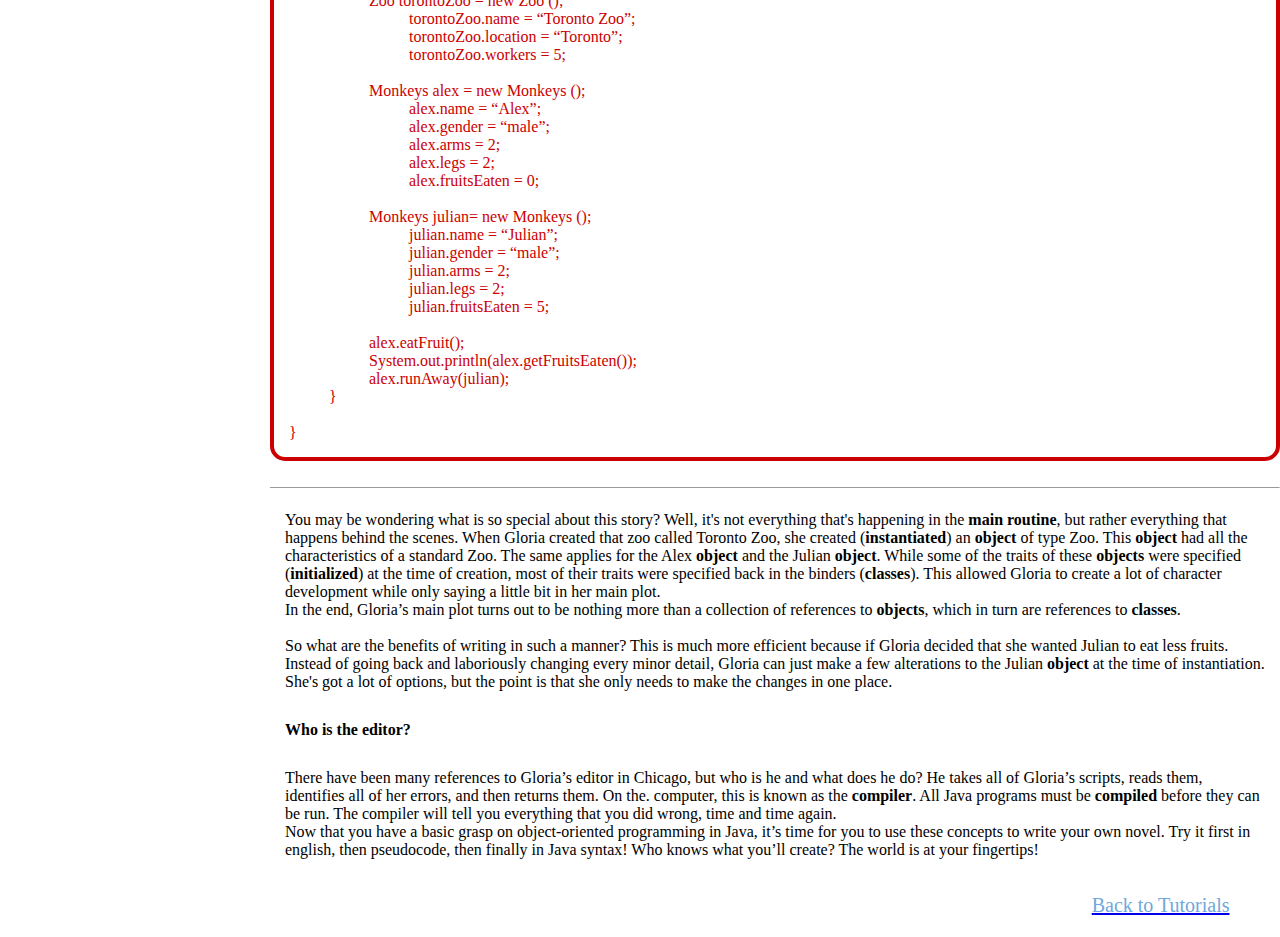
<file: Don'tFear1.html>
<!DOCTYPE html>
<html lang="en" dir="ltr">
  <head>
    <meta charset="utf-8">
    <title>Kyubin's Portfolio</title>
    <link rel="stylesheet" href="main.css">
    <link rel="stylesheet" href="https://cdnjs.cloudflare.com/ajax/libs/font-awesome/5.12.1/css/all.min.css">
  </head>
  <body>
    <input type="checkbox" id="check">
    <!--header area start-->
    <header>
    </header>
    <!--header area end-->
    <!--sidebar start-->
    <div class="sidebar">
		<div class="inside">
	        <h3>My <span>Home</span></h3>
		</div> 
		<h6>   </h6>
        <center>
			<img src="me.png" class="profile_image" alt="">
			<h4>Kyubin</h4>
			<h4>Kim</h4>
		</center>
		<a href="index.html"><i class="fas fa-desktop"></i><span>HOME</span></a>
		<a href="AboutMe.html"><i class="fas fa-info-circle"></i><span>ABOUT ME</span></a>
		<a href="tutorials.html"><i class="fas fa-table"></i><span>TUTORIALS</span></a>
		<a href="projects.html"><i class="fas fa-th"></i><span>PROJECTS</span></a>
		<a href="sources.html"><i class= "fas fa-cogs"></i><span>SOURCES</span></a>
    </div>
    <!--sidebar end-->
	<div class="content">
		<p class="MsoNormal" >&nbsp;</p>
		<p class="MsoNormal" >&nbsp;</p>
		<p class="MsoNormal" >&nbsp;</p>
		<p class="MsoNormal" >&nbsp;</p>
		<p class="MsoNormal" >&nbsp;</p>
		<a href="tutorials.html"><p class="linkBody">Back to Tutorials</p></a>
		<p class="headerTitles" >Don't Fear the OOP</p>
		<div class="MsoNormal" style="margin: 0cm 0cm 0.0001pt; font-size: 12pt; font-family: Calibri, sans-serif; color: #000000;" align="center"><hr align="center" size="0" width="100%" /></div>
		<p class="space" &nbsp;</p>
		<p class = "blackText"> Here is a simple introduction to object-oriented programming, one of the major concepts of programming in Java. Although this tutorial explains OOP mostly through analogy, <strong>bolded</strong>
		words are the actual syntax used by Java programmers, so keep a look out for them!Hopefully this will help ease you into the nature of Java, and after reading this 
		short tutorial, all of you will have a good grasp on object-oriented programming!There are three different levels in this tutorial which are coded by colour.</p>
		<p class="greenText">Green is for the readers who are unsure what object-oriented programming is and want the most simplest and basic introduction.</p>
		<p class="yellowText">Yellow is for those who are not ready to learn the details in Java code itself, but still want to be able to understand object-oriented programming in order to be able to read and follow it. &nbsp;</p>
		<p class="redText">Last but not least, red is for the eager new coders who want to slowly ease into the basics of being able to read and write code in Java.</p>
		<p class ="blackText">Meet Gloria. Gloria writes children’s books about animals. Her readers are never disappointed, because they know that Gloria will write 
		consistent and interesting books. How does she manage this? Before Gloria writes anything, she sits down at her desk  and places a single piece of paper where 
		she will fit her whole story down on her desk. On every page, Gloria includes a sequence of events, or plot. Everything else such as setting, 
		character development, and how her characters interact is all taken care of elsewhere. Let's say that she has just begun writing "Monkey Escape at the Toronto Zoo", her fifty-ninth book.
		The first and foremost thing that Gloria requires is a setting. So, she pulls down a binder she has marked "Zoo", opens to the first page, and reads the first few lines: </p>
		<div class="MsoNormal" style="margin: 0cm 0cm 0.0001pt; font-size: 12pt; font-family: Calibri, sans-serif; color: #000000;" align="center"><hr align="center" size="0" width="100%" /></div>
		<p class="space" >&nbsp;</p>
		<p class="greenBox">Every zoo has a few key ingredients: a location, animals, a name, monkeys, and workers. A standard zoo would have ten animals and two monkeys.</p>
		<p class="greenText">This description of a zoo did two very important things: established the key ingredients for a zoo and set some default values that would occur in a zoo. &nbsp;</p>
		<div class="MsoNormal" style="margin: 0cm 0cm 0.0001pt; font-size: 12pt; font-family: Calibri, sans-serif; color: #000000;" align="center"><hr align="center" size="0" width="100%" /></div>
		<p class="space" >&nbsp;</p>
		<p class="yellowBox">Zoo<br>&nbsp;&nbsp;&nbsp;&nbsp;&nbsp;&nbsp;&nbsp;&nbsp;&nbsp;&nbsp;is located somewhere</br>&nbsp;&nbsp;&nbsp;&nbsp;&nbsp;&nbsp;&nbsp;&nbsp;&nbsp;&nbsp;has a certain number of animals</br>
			&nbsp;&nbsp;&nbsp;&nbsp;&nbsp;&nbsp;&nbsp;&nbsp;&nbsp;&nbsp;has a name </br>&nbsp;&nbsp;&nbsp;&nbsp;&nbsp;&nbsp;&nbsp;&nbsp;&nbsp;&nbsp;has a certain number of monkeys</br>
			&nbsp;&nbsp;&nbsp;&nbsp;&nbsp;&nbsp;&nbsp;&nbsp;&nbsp;&nbsp;has a certain number of workers</br><br></br>A typical Zoo would have </br>&nbsp;&nbsp;&nbsp;&nbsp;&nbsp;&nbsp;&nbsp;&nbsp;&nbsp;&nbsp;number of animals = 10</br>
			&nbsp;&nbsp;&nbsp;&nbsp;&nbsp;&nbsp;&nbsp;&nbsp;&nbsp;&nbsp;number of monkeys = 2</br>&nbsp;
		</p>
		<p class="yellowText">Although this style of writing may be quite odd it is rather straightforward to Gloria. The first line is simply allowing Gloria to define a zoo. If this name was perhaps two or more words (for e.g. TorontoZoo) she would not use a space to separate the words and would capitalize the first letter in each word. This is to prevent any confusion for her editor in Chicago. &nbsp;</p>
		<p class="yellowText">The following step for Gloria would be to declare the <Strong>variables</Strong> that a <Strong>class</Strong> of zoos might have. <Strong>Variables</Strong> are things which define how the zoo looks such as workers, animals, monkeys, etc. The last step to be taken is to construct a standard zoo with default values for her variables (for e.g. ten animals, two monkeys, etc.) &nbsp;</p>
		<div class="MsoNormal" style="margin: 0cm 0cm 0.0001pt; font-size: 12pt; font-family: Calibri, sans-serif; color: #000000;" align="center"><hr align="center" size="0" width="100%" /></div>
		<p class="space" >&nbsp;</p>
		<p class="redBox">public class Zoo  { <br>String location;</br>String zooName; <br>int animalNum;</br>int monkeysNum;</br>int workersNum;</br><br>public Zoo ()  {</br>&nbsp;&nbsp;&nbsp;&nbsp;&nbsp;&nbsp;&nbsp;&nbsp;&nbsp;&nbsp;animalNum = 10;</br>
			&nbsp;&nbsp;&nbsp;&nbsp;&nbsp;&nbsp;&nbsp;&nbsp;&nbsp;&nbsp;monkeysNum = 2;</br>&nbsp;&nbsp;&nbsp;&nbsp;&nbsp;&nbsp;&nbsp;&nbsp;&nbsp;&nbsp;}</br>}</br>&nbsp;
		</p>
		<p class="redText">Although this style of writing may be quite odd it is rather straightforward to Gloria. The first line is simply allowing Gloria to define a zoo. If this name was perhaps two or more words (for e.g. TorontoZoo) she would not use a space to separate the words and 
		would capitalize the first letter in each word. This is to prevent any confusion for her editor in Chicago. &nbsp;<br></br><br>In order to make her Zoo, Gloria defined a<Strong>class</Strong>, not the city-specific zoo, as that would be an<Strong> object</Strong> of the class. 
		Thus, a <Strong>class</Strong> can easily be compared to a recipe without measurements, since it includes the key ingredients of a Zoo, but not the specific amounts of each element. &nbsp;</br><br>That would be the process of <Strong>declaring </Strong> each<Strong> variable</Strong> name and value. Some common variable types include
		<Strong>"int"</Strong> s and <Strong>"String"</Strong> for a string of letters. &nbsp;</br><br>In Gloria’s style of writing, the semicolon can be seen as a period, as it marks the end of a statement. Last but not least, 
		a curly brace, “{“ is used to group a set of statements. This is essential for her editor to know where each set of statements begins and ends.All<Strong> classes</Strong> will end with a "}".&nbsp;</br>
		<br>If Gloria creates <Strong>(instantiates)</Strong> a Zoo <Strong>object </Strong> later on in the book, her editor will look to this Zoo <Strong>class</Strong> binder to determine what key ingredients her Zoo should have. 
		(Gloria will send all necessary binders with her manuscript). Her editor will find out the proper amounts of each element in the <Strong>constructor.</Strong>. &nbsp;</br>
		<p class="redText">After declaring all of the variables, that’s where the <Strong>constructor </Strong>is found. It simply begins with public Zoo(). The statements after the method header line set the default values for her variables. In other words, how Gloria’s zoo <Strong>object</Strong> would look like if it was <Strong>instantiated </Strong> without specifying any of its values. &nbsp;</p>
		<div class="MsoNormal" style="margin: 0cm 0cm 0.0001pt; font-size: 12pt; font-family: Calibri, sans-serif; color: #000000;" align="center"><hr align="center" size="0" width="100%" /></div>
		<p class="blackText">We’ve finally finished taking a look at one of Gloria’s binders. She has completed reviewing the zoo section and decides that this children’s book should take place in a zoo! Gloria turns to the main paper on the middle of her desk and begins writing the first part of her plot.  &nbsp;</p>
		<div class="MsoNormal" style="margin: 0cm 0cm 0.0001pt; font-size: 12pt; font-family: Calibri, sans-serif; color: #000000;" align="center"><hr align="center" size="0" width="100%" /></div>
		<p class="space" >&nbsp;</p>			
		<p class="greenBox">Monkey Escape at the Toronto Zoo 
		<br>This story takes place in a zoo called the Toronto Zoo. The Toronto Zoo is located in Toronto, has five workers, and is called Toronto Zoo. &nbsp;</p>
		<p class="greenText">Although it is quite a small amount of writing, Gloria has said much about this zoo. When her editor looks up “Zoo” in her binder that she sends, he will fill in the location, name, and the number of animals. Additionally, Gloria has added more specific information about the exact number of workers, the location, and the name of the zoo. Even though her main plot page only has two lines, because of the reference to her binder, her story already contains quite a bit of information. &nbsp;</p>
		<div class="MsoNormal" style="margin: 0cm 0cm 0.0001pt; font-size: 12pt; font-family: Calibri, sans-serif; color: #000000;" align="center"><hr align="center" size="0" width="100%" /></div>
		<p class="space" >&nbsp;</p>
		<p class="yellowBox">Main Escape<br> Zoo torontoZoo is a new Zoo.</br>&nbsp;&nbsp;&nbsp;&nbsp;&nbsp;&nbsp;&nbsp;&nbsp;&nbsp;&nbsp;the name of torontoZoo is Toronto Zoo.<br>&nbsp;&nbsp;&nbsp;&nbsp;&nbsp;&nbsp;&nbsp;&nbsp;&nbsp;&nbsp;the location of torontoZoo is Toronto.</br>
		&nbsp;&nbsp;&nbsp;&nbsp;&nbsp;&nbsp;&nbsp;&nbsp;&nbsp;&nbsp;the number of workers in torontoZoo is five.</br>&nbsp;</p>
		<p class="yellowText">This includes two very important steps that Gloria has taken. First of all, Gloria instantiates an <Strong>object</Strong> of type Zoo. Secondly, she fills in some information that was left out in the Zoo class, such as the name, location, and number of workers in the zoo. &nbsp;</p>
		<div class="MsoNormal" style="margin: 0cm 0cm 0.0001pt; font-size: 12pt; font-family: Calibri, sans-serif; color: #000000;" align="center"><hr align="center" size="0" width="100%" /></div>
		<p class="space" >&nbsp;</p>
		<p class="redBox">public class Escape {<br>public static void main (String arguments[])  {</br>Zoo torontoZoo = new Zoo ();<br>&nbsp;&nbsp;&nbsp;&nbsp;&nbsp;&nbsp;&nbsp;&nbsp;&nbsp;&nbsp;torontoZoo.name = “Toronto Zoo”;</br>
		&nbsp;&nbsp;&nbsp;&nbsp;&nbsp;&nbsp;&nbsp;&nbsp;&nbsp;&nbsp;torontoZoo.location = “Toronto”;</br>&nbsp;&nbsp;&nbsp;&nbsp;&nbsp;&nbsp;&nbsp;&nbsp;&nbsp;&nbsp;torontoZoo.workers = 5;</br>&nbsp;&nbsp;&nbsp;&nbsp;&nbsp;&nbsp;&nbsp;&nbsp;&nbsp;&nbsp;}</br><br>}</br>&nbsp;</p>
		<p class="redText">For now, the way Gloria says things may come across as quite strange but it will start to make much more sense throughout this tutorial. Right now, the important thing to note is that the first two lines is how Gloria informs her editor that this piece of paper is her main plot.
		When Gloria specifies the values for the variables (e.g. workers) that were not specified in the Zoo class, Gloria needs to state the name of the object (in this example, torontoZoo) which is followed by a period and then the name of the variable. It is important to note that the torontoZoo is an object of Zoo. After doing this, Gloria can then assign a value for the variable.  &nbsp;</p>
		<div class="MsoNormal" style="margin: 0cm 0cm 0.0001pt; font-size: 12pt; font-family: Calibri, sans-serif; color: #000000;" align="center"><hr align="center" size="0" width="100%" /></div>
		<p class=blackText>Guess what, you've just witnessed some object-oriented programming! First, Gloria created a <b>class </b>(the binder) that very roughly described a Zoo. She then created (<b>instantiated</b>)
		a zoo <b>object </b>on her <b>main </b>plot page, which she called torontoZoo. That wasn’t too hard, wasn’t it?<br>In order to create an animal, Eunice needs a different binder. So she puts &quot;Zoo&quot; back on
		the shelf, and goes to pick up the “Animals” binder instead</br><br>She opens up to the introduction:</br></span></p>
		<div class="MsoNormal" style="margin: 0cm 0cm 0.0001pt; font-size: 12pt; font-family: Calibri, sans-serif; color: #000000;" align="center"><hr align="center" size="0" width="100%" /></div>
		<p class="space" >&nbsp;</p>
		<p class=greenBox><span style='font-size:12.0pt;color:#42A815'>“All animals begin with two eyes, a nose, and a mouth. They have a name, arms, legs, and are either male or female. If asked, animals can respond with their name.”</span></p>
		<p class=greenText><span style='font-size:12.0pt;color:#42A815'>Have you noticed that Gloria likes to make all body parts <b>variables</b>? The reason why she does it is to allow her to change their values later on in the story. This gives her
		a lot of creative freedom which is why she has so many avid readers clamouring for her novels. As well, you’ll see that she left the name, arms, legs, and gender unspecified. Doing so allows Gloria to create animals with different
		characteristics. She will specify these <b>variables </b>later on.</span></p>
		<p class=greenText>You may find it weird that animals can respond with their names, but this is a children’s book! Anything can happen, even talking animals.</span></p>
		<div class="MsoNormal" style="margin: 0cm 0cm 0.0001pt; font-size: 12pt; font-family: Calibri, sans-serif; color: #000000;" align="center"><hr align="center" size="0" width="100%" /></div>
		<p class="space" >&nbsp;</p>
		<p class="yellowBox">Animals<br>&nbsp;&nbsp;&nbsp;&nbsp;&nbsp;&nbsp;&nbsp;&nbsp;&nbsp;&nbsp;have a name</br>&nbsp;&nbsp;&nbsp;&nbsp;&nbsp;&nbsp;&nbsp;&nbsp;&nbsp;&nbsp;have a certain number of arms</br>
		&nbsp;&nbsp;&nbsp;&nbsp;&nbsp;&nbsp;&nbsp;&nbsp;&nbsp;&nbsp;have a certain number of legs</br>&nbsp;&nbsp;&nbsp;&nbsp;&nbsp;&nbsp;&nbsp;&nbsp;&nbsp;&nbsp;have a certain number of eyes</br>
		&nbsp;&nbsp;&nbsp;&nbsp;&nbsp;&nbsp;&nbsp;&nbsp;&nbsp;&nbsp;have a certain number of noses</br>&nbsp;&nbsp;&nbsp;&nbsp;&nbsp;&nbsp;&nbsp;&nbsp;&nbsp;&nbsp;have a certain number of mouths</br>
		&nbsp;&nbsp;&nbsp;&nbsp;&nbsp;&nbsp;&nbsp;&nbsp;&nbsp;&nbsp;have a certain number of gender</br>&nbsp;</br>A standard animal would start with<br>&nbsp;&nbsp;&nbsp;&nbsp;&nbsp;&nbsp;&nbsp;&nbsp;&nbsp;&nbsp;two eyes</br>
		&nbsp;&nbsp;&nbsp;&nbsp;&nbsp;&nbsp;&nbsp;&nbsp;&nbsp;&nbsp;one nose<br></br><br> &nbsp When someone asks for its name</br>&nbsp;&nbsp;&nbsp;&nbsp;&nbsp;&nbsp;&nbsp;&nbsp;&nbsp;&nbsp;Tell them its name  </p>	
		<p class="space" >&nbsp;</p>	
		<p class=yellowText>You may have started to notice that Gloria is interactive with the animals. As it was explained previously, since this is a children's book, all these animals can talk back so they will respond
			if Gloria asks for something like their name. This process is called a <b>method</b>in Java which will be further expanded on later on in this tutorial.</span></p>
		<div class="MsoNormal" style="margin: 0cm 0cm 0.0001pt; font-size: 12pt; font-family: Calibri, sans-serif; color: #000000;" align="center"><hr align="center" size="0" width="100%" /></div>
		<p class="space" >&nbsp;</p>
		<p class=redBox>public class Animals&nbsp <br>&nbsp;&nbsp;&nbsp;&nbsp;&nbsp;&nbsp;&nbsp;&nbsp;&nbsp;&nbsp;int legs;</br>&nbsp;&nbsp;&nbsp;&nbsp;&nbsp;&nbsp;&nbsp;&nbsp;&nbsp;&nbsp;int arms;</br>&nbsp&nbsp;&nbsp;&nbsp;&nbsp;&nbsp;&nbsp;&nbsp;&nbsp;&nbsp;int eyes;</br>
		&nbsp;&nbsp;&nbsp;&nbsp;&nbsp;&nbsp;&nbsp;&nbsp;&nbsp;&nbsp;int nose;</br>&nbsp;&nbsp;&nbsp;&nbsp;&nbsp;&nbsp;&nbsp;&nbsp;&nbsp;&nbsp;int mouth;</br>&nbsp;&nbsp;&nbsp;&nbsp;&nbsp;&nbsp;&nbsp;&nbsp;&nbsp;&nbsp;String name;</br>
		&nbsp;&nbsp;&nbsp;&nbsp;&nbsp;&nbsp;&nbsp;&nbsp;&nbsp;&nbsp;String gender;</br><br>&nbsp;&nbsp;&nbsp;&nbsp;&nbsp;&nbsp;&nbsp;&nbsp;&nbsp;&nbsp;public Animals ()&nbsp; {</br>&nbsp;&nbsp;&nbsp;&nbsp;&nbsp;&nbsp;&nbsp;&nbsp;&nbsp;&nbsp;&nbsp;&nbsp;&nbsp;&nbsp;&nbsp;&nbsp;&nbsp;&nbsp;&nbsp;&nbsp;eyes = 2;</br>
		&nbsp;&nbsp;&nbsp;&nbsp;&nbsp;&nbsp;&nbsp;&nbsp;&nbsp;&nbsp;&nbsp;&nbsp;&nbsp;&nbsp;&nbsp;&nbsp;&nbsp;&nbsp;&nbsp;&nbsp;nose = 1;</br>&nbsp;&nbsp;&nbsp;&nbsp;&nbsp;&nbsp;&nbsp;&nbsp;&nbsp;&nbsp;&nbsp;&nbsp;&nbsp;&nbsp;&nbsp;&nbsp;&nbsp;&nbsp;&nbsp;&nbsp;mouth = 1;&nbsp;</br>
		<br>&nbsp;&nbsp;&nbsp;&nbsp;&nbsp;&nbsp;&nbsp;&nbsp;&nbsp;&nbsp;public String whatIsYourName()&nbsp; {<br>&nbsp;&nbsp;&nbsp;&nbsp;&nbsp;&nbsp;&nbsp;&nbsp;&nbsp;&nbsp;&nbsp;&nbsp;&nbsp;&nbsp;&nbsp;&nbsp;&nbsp;&nbsp;&nbsp;&nbsp;return name;&nbsp;</br></p>
		<p class=redText>It all makes sense except the &quot;public String whatIsYourName()&quot; part, right? Don't worry too	much about it. We'll find out more about that very soon.</span></p>
		<div class="MsoNormal" style="margin: 0cm 0cm 0.0001pt; font-size: 12pt; font-family: Calibri, sans-serif; color: #000000;" align="center"><hr align="center" size="0" width="100%" /></div>
		<p class=blackText>You may be realizing that despite how fascinating these descriptions of animals may be, they are not very specific. As Gloria needs to send a new story to her editor very soon, she quickly flips through
		the “Animals” binder and arrives at the first chapter, entitled “Monkeys”.</span></p>
		<div class="MsoNormal" style="margin: 0cm 0cm 0.0001pt; font-size: 12pt; font-family: Calibri, sans-serif; color: #000000;" align="center"><hr align="center" size="0" width="100%" /></div>
		<p class="space" >&nbsp;</p>
		<p class=greenBox>Monkeys are based on the idea of animals. They have the same characteristics, except that they have some additional qualities, such as a species name, a fur colour, a tail, a
	     number of fruits eaten, and the potential to be hungry for bananas. Your default monkey will be a macaque, have brown fur, one tail, have eaten no fruit and it will be hungry for bananas. It can be in a full or empty cage.</span></p>
		<p class=greenText>There’s nothing awfully new here, except that we have looked deeper into Gloria’s binders (<b>classes</b>) to find one of the subsections (<b>subclasses</b>). This particular subsection, monkeys, <b>extends</b>the idea of animals.</p>
		<div class="MsoNormal" style="margin: 0cm 0cm 0.0001pt; font-size: 12pt; font-family: Calibri, sans-serif; color: #000000;" align="center"><hr align="center" size="0" width="100%" /></div>
		<p class="space" >&nbsp;</p>
		<p class=yellowBox>Monkeys extends the idea of Animals&nbsp; <br>&nbsp;&nbsp;&nbsp;&nbsp;&nbsp;&nbsp;&nbsp;&nbsp;&nbsp;&nbsp;A Mondkey</br> &nbsp;&nbsp;&nbsp;&nbsp;&nbsp;&nbsp;&nbsp;&nbsp;&nbsp;&nbsp;has species name</br>
		&nbsp;&nbsp;&nbsp;&nbsp;&nbsp;&nbsp;&nbsp;&nbsp;&nbsp;has a fur colour</br>&nbsp;&nbsp;&nbsp;&nbsp;&nbsp;&nbsp;&nbsp;&nbsp;&nbsp;&nbsp;has a tail</br>&nbsp;&nbsp;&nbsp;&nbsp;&nbsp;&nbsp;&nbsp;&nbsp;&nbsp;&nbsp;has a potential to be hungry for bananas</br>
		&nbsp;&nbsp;&nbsp;&nbsp;&nbsp;&nbsp;&nbsp;&nbsp;&nbsp;&nbsp;has a specified number of fruits eaten</br>&nbsp;&nbsp;&nbsp;&nbsp;&nbsp;&nbsp;&nbsp;&nbsp;&nbsp;&nbsp;can be in a full or empty cage;</br>
		<br>For a given Monkey&nbsp; {</br>&nbsp;&nbsp;&nbsp;&nbsp;&nbsp;&nbsp;&nbsp;&nbsp;&nbsp;&nbsp;&nbsp;&nbsp;&nbsp;&nbsp;&nbsp;&nbsp;&nbsp;&nbsp;&nbsp;&nbsp;It will be a macaque.</br>
		&nbsp;&nbsp;&nbsp;&nbsp;&nbsp;&nbsp;&nbsp;&nbsp;&nbsp;&nbsp;&nbsp;&nbsp;&nbsp;&nbsp;&nbsp;&nbsp;&nbsp;&nbsp;&nbsp;&nbsp; It will have brown fur.</br>&nbsp;&nbsp;&nbsp;&nbsp;&nbsp;&nbsp;&nbsp;&nbsp;&nbsp;&nbsp;&nbsp;&nbsp;&nbsp;&nbsp;&nbsp;&nbsp;&nbsp;&nbsp;&nbsp;&nbsp;It will have one tail.&nbsp;</br>
		&nbsp;&nbsp;&nbsp;&nbsp;&nbsp;&nbsp;&nbsp;&nbsp;&nbsp;&nbsp;&nbsp;&nbsp;&nbsp;&nbsp;&nbsp;&nbsp;&nbsp;&nbsp;&nbsp;&nbsp;It will be hungry for bananas.&nbsp;<br>&nbsp;&nbsp;&nbsp;&nbsp;&nbsp;&nbsp;&nbsp;&nbsp;&nbsp;&nbsp;&nbsp;&nbsp;&nbsp;&nbsp;&nbsp;&nbsp;&nbsp;&nbsp;&nbsp;&nbsp; It will be in a full cage.&nbsp;</br></p>
 		<p class="MsoNormal" >&nbsp;</p>
		<div class="MsoNormal" style="margin: 0cm 0cm 0.0001pt; font-size: 12pt; font-family: Calibri, sans-serif; color: #000000;" align="center"><hr align="center" size="0" width="100%" /></div>
		<p class="space" >&nbsp;</p>
		<p class=redBox>public class Monkeys extends Animals  {&nbsp <br>&nbsp;&nbsp;&nbsp;&nbsp;&nbsp;&nbsp;&nbsp;&nbsp;&nbsp;&nbsp;String species;</br>&nbsp;&nbsp;&nbsp;&nbsp;&nbsp;&nbsp;&nbsp;&nbsp;&nbsp;&nbsp;String furColour;</br>
		&nbsp;&nbsp;&nbsp;&nbsp;&nbsp;&nbsp;&nbsp;&nbsp;&nbsp;&nbsp;int tail;</br>&nbsp;&nbsp;&nbsp;&nbsp;&nbsp;&nbsp;&nbsp;&nbsp;&nbsp;&nbsp;boolean hungryForBananas;</br>&nbsp;&nbsp;&nbsp;&nbsp;&nbsp;&nbsp;&nbsp;&nbsp;&nbsp;&nbsp;int fruitsEaten</br>
		&nbsp;&nbsp;&nbsp;&nbsp;&nbsp;&nbsp;&nbsp;&nbsp;&nbsp;&nbsp;String cageStatus;</br>&nbsp;&nbsp;&nbsp;&nbsp;&nbsp;&nbsp;&nbsp;&nbsp;&nbsp;&nbsp;public Monkeys ()  {;</br>&nbsp;&nbsp;&nbsp;&nbsp;&nbsp;&nbsp;&nbsp;&nbsp;&nbsp;&nbsp;&nbsp;&nbsp;&nbsp;&nbsp;&nbsp;&nbsp;&nbsp;&nbsp;&nbsp;&nbsp;species = "Macaque";</br>
		&nbsp;&nbsp;&nbsp;&nbsp;&nbsp;&nbsp;&nbsp;&nbsp;&nbsp;&nbsp;&nbsp;&nbsp;&nbsp;&nbsp;&nbsp;&nbsp;&nbsp;&nbsp;&nbsp;&nbsp;tail = 1.</br>&nbsp;&nbsp;&nbsp;&nbsp;&nbsp;&nbsp;&nbsp;&nbsp;&nbsp;&nbsp;&nbsp;&nbsp;&nbsp;&nbsp;&nbsp;&nbsp;&nbsp;&nbsp;&nbsp;&nbsp;hungryForBananas = true;</br>
		&nbsp;&nbsp;&nbsp;&nbsp;&nbsp;&nbsp;&nbsp;&nbsp;&nbsp;&nbsp;&nbsp;&nbsp;&nbsp;&nbsp;&nbsp;&nbsp;&nbsp;&nbsp;&nbsp;&nbsp;cageStatus = “full”;<br>&nbsp;&nbsp;&nbsp;&nbsp;&nbsp;&nbsp;&nbsp;&nbsp;&nbsp;&nbsp;}</br>}</br></p>
		<p class=redText>This is a simple introduction to the idea of <b>subclasses</b>. &quot;Animal&quot; was a <b>class</b>,and &quot;Monkey&quot; is a <b>subclass </b>of it. You may be wondering why Gloria declared &quot;boolean hungryForBananas&quot; 
		in this class. Think of it this way. The monkey can only be hungry for bananas or not hungry for bananas. Similarly, a <b>boolean </b>variable can only have two values: <b>true </b>or <b>false</b>. Thus, using a boolean variable makes it easy to keep track of the monkey’s hungriness.</p>
		<div class="MsoNormal" style="margin: 0cm 0cm 0.0001pt; font-size: 12pt; font-family: Calibri, sans-serif; color: #000000;" align="center"><hr align="center" size="0" width="100%" /></div>
		<p class=blackText>As Gloria has finally finished describing what her monkey looks like, her next course of action is to move on to some of the behaviours (<b>methods</b>) that monkeys employ.&nbsp;</p>
		<div class="MsoNormal" style="margin: 0cm 0cm 0.0001pt; font-size: 12pt; font-family: Calibri, sans-serif; color: #000000;" align="center"><hr align="center" size="0" width="100%" /></div>
		<p class="space" >&nbsp;</p>		
		<p class=greenBox>Whenever the main plot says that a monkey eats a fruit, its number of fruit eaten will go up by one.</p>
		<p class=greenText>Did you notice how Gloria is now specifying how one of her characters acts rather than just how they look? Additionally, she is also altering one of her <b>variables </b>(in this case
		“fruitsEaten”). Sincer her binders (<b>classes</b>) can contain information about how her characters act, Gloria is able to create a lot of character development without touching her <b>main </b>plot page.</p>
		<div class="MsoNormal" style="margin: 0cm 0cm 0.0001pt; font-size: 12pt; font-family: Calibri, sans-serif; color: #000000;" align="center"><hr align="center" size="0" width="100%" /></div>
		<p class="space" >&nbsp;</p>
		<p class=yellowBox>eatFruit<br>&nbsp;&nbsp;&nbsp;&nbsp;&nbsp;&nbsp;&nbsp;&nbsp;&nbsp;&nbsp;fruit eaten increases by one</br></p>
		<p class=yellowText>Do you notice the pattern in Gloria’s writing? This <b>method </b>is very similar to how she treated <b>variables </b>in the past. First, she indicates what she is going to describe (in this
		case a <b>method </b>called eatFruit) and then what the method will do when she calls it in her <b>main </b>plot (<b>routine</b>).</p>
		<div class="MsoNormal" style="margin: 0cm 0cm 0.0001pt; font-size: 12pt; font-family: Calibri, sans-serif; color: #000000;" align="center"><hr align="center" size="0" width="100%" /></div>
		<p class="space" >&nbsp;</p>
		<p class=redBox>public void eatFruit () &nbsp; {<br>&nbsp;&nbsp;&nbsp;&nbsp;&nbsp;&nbsp;&nbsp;&nbsp;&nbsp;&nbsp; fruitsEaten++;</br>} </br></p>
		<p class=redText>Although there are quite a few strange symbols, this approach is straightforward and consistent. First of all, Gloria named the <b>method </b>&quot;eatFruit&quot;. Since the <b>method </b>name
		is “eatFruit”, Gloria figures that she should modify the number of fruits eaten by the monkey by adding one to it, which is what the &quot;++&quot; after &quot;fruitsEaten&quot; is used for.</p>
<		<div class="MsoNormal" style="margin: 0cm 0cm 0.0001pt; font-size: 12pt; font-family: Calibri, sans-serif; color: #000000;" align="center"><hr align="center" size="0" width="100%" /></div>
		<p class=blackText>The monkeys in Gloria’s stories are infamous for being able to trick their zookeepers regarding how many fruits they ate. Therefore, Gloria decides that it is a great idea to make
		 a <b>method </b>that will force the monkey to state how many fruits it ate.&nbsp;</p>
		<div class="MsoNormal" style="margin: 0cm 0cm 0.0001pt; font-size: 12pt; font-family: Calibri, sans-serif; color: #000000;" align="center"><hr align="center" size="0" width="100%" /></div>
		<p class="MsoNormal" >&nbsp;</p>
		<p class=greenBox>If someone asks a monkey how many fruits it has eaten, the monkey will always respond with the number of fruits it has eaten.</p>
  		<p class="space" >&nbsp;</p>
		<div class="MsoNormal" style="margin: 0cm 0cm 0.0001pt; font-size: 12pt; font-family: Calibri, sans-serif; color: #000000;" align="center"><hr align="center" size="0" width="100%" /></div>
		<p class="space" >&nbsp;</p>
		<p class=yellowBox>getFruitsEaten<br>&nbsp;&nbsp;&nbsp;&nbsp;&nbsp;&nbsp;&nbsp;&nbsp;&nbsp;&nbsp; tell them how many fruits it has eaten;</br></p>
  		<p class="space" >&nbsp;</p>
		<div class="MsoNormal" style="margin: 0cm 0cm 0.0001pt; font-size: 12pt; font-family: Calibri, sans-serif; color: #000000;" align="center"><hr align="center" size="0" width="100%" /></div>
		<p class="space" >&nbsp;</p>
		<p class=redBox>public int getFruitsEaten() &nbsp {<br>&nbsp;&nbsp;&nbsp;&nbsp;&nbsp;&nbsp;&nbsp;&nbsp;&nbsp;&nbsp; return fruitsEaten;</br> } </br></p>
		<p class=redText>Are you wondering about that “<b>int</b>” in front of the “getsFruitEaten”? Gloria had to put this in because this is a <b>method </b>that has a <b>return </b>value. In order to
		inform the editor on what type of value was being returned, she specified “<b>int</b>” for integer in front of the name of the method.&nbsp;</p>
		<div class="MsoNormal" style="margin: 0cm 0cm 0.0001pt; font-size: 12pt; font-family: Calibri, sans-serif; color: #000000;" align="center"><hr align="center" size="0" width="100%" /></div>
		<p class=blackText>At this point Gloria is pretty proud of herself, having created a monkey that can do all monkey-like activities. However, to make an interesting ending, Gloria decides to have the
		monkey have the ability to run away from its cage with its friend. This requires one more <b>method</b>. The difference between this <b>method </b>and her other <b>methods </b>is that it needs external information, such as the
		monkey it will escape with. To allow for flexibility (and for a variety of monkey friends), Gloria decides to leave the identity of the monkey friend blank for now.</p>
		<div class="MsoNormal" style="margin: 0cm 0cm 0.0001pt; font-size: 12pt; font-family: Calibri, sans-serif; color: #000000;" align="center"><hr align="center" size="0" width="100%" /></div>
		<p class="space" >&nbsp;</p>
		<p class=greenBox>If a monkey has successfully run away from the cage with its friend, the monkey’s cage will be empty and a message will be printed out that says “(the monkey) has run away from its cage with (the specified friend)!”</p>
		<p class=greenText>It is clear to see the flexibility that Gloria has in writing her stories; she can leave out some things to be specified when the plot is written. She did that by writing that the monkey friend will have a name, but not stating what it will be. She has
		also used a <b>print </b>statement that will print out the information gathered by the <b>method </b>as an event in her book.&nbsp;</p>
		<p class="space" >&nbsp;</p>
		<p class=yellowBox>runAway (friend)<br>&nbsp;&nbsp;&nbsp;&nbsp;&nbsp;&nbsp;&nbsp;&nbsp;&nbsp;&nbsp; set the status of the cage to empty</br>&nbsp;&nbsp;&nbsp;&nbsp;&nbsp;&nbsp;&nbsp;&nbsp;&nbsp;&nbsp;print “(the monkey) has run away from its cage with (the specified friend)!”&nbsp;</br></p>
		<p class="space" >&nbsp;</p>
		<div class="MsoNormal" style="margin: 0cm 0cm 0.0001pt; font-size: 12pt; font-family: Calibri, sans-serif; color: #000000;" align="center"><hr align="center" size="0" width="100%" /></div>
		<p class="space" >&nbsp;</p>
		<p class=redBox>public void runAway(Monkeys friend)  {<br>&nbsp;&nbsp;&nbsp;&nbsp;&nbsp;&nbsp;&nbsp;&nbsp;&nbsp;&nbsp;cageStatus = “empty”;</br>&nbsp;&nbsp;&nbsp;&nbsp;&nbsp;&nbsp;&nbsp;&nbsp;&nbsp;&nbsp;System.out.println(this.whatIsYourName()+“has run away with"+friend.whatIsYourName()+“!”); <br>;</br></p> 
		<p class=redText>Although the segment above may look confusing, you most likely understand most of it already! First and foremost, we have the name of the <b>method </b>“runAway”. Between the parentheses we have “Monkeys friend”. What comes between those parentheses is
		called an <b>argument</b>. It helps make the <b>method </b>more specific. When Gloria starts writing her plot, she will at some point want her monkey to run away. However, instead of simply writing “monkey.runAway()” it would be much
		more interesting for the monkey to run away with a friend! To make it extra fascinating she could also state the monkeys’ names. Therefore, when her plot says “runAway”, it will provide the names of the monkeys who are running away
		as an argument. &quot;Monkeys&quot;, which comes before &quot;friend&quot;, tells her editor that the monkey that the original monkey is running away is a friend. Her editor doesn't like surprises, so that knowing that it is a fellow
		monkey running away, rather than say, a dog, reduces the amount of guesswork on his end.</p>
		<p class=redText>The next line changes the status of the cage to “empty”, as both monkeys have run away from the cage that they share! How mischievous…</p>
		<p class=redText>Now that the main event has occurred, Gloria wants to let her readers know what is going on. To do so, she uses the &quot;<b>System.out.println</b>&quot; statement. This lets her
		editor know to put all the text she puts in between quotation marks into the final copy of the book. Why is “this.whatIsYourName” and “riend.whatIsYourName” then not in quotation marks? Simply because they’re not <b>literals</b>, but
		rather an <b>object's method</b>. By keeping it out of the quotation marks, Gloria lets her editor know that he has to go look for the friend <b>object </b>(he would find out that it was of the &quot;Monkey&quot; <b>class</b>) then for the
		<b>method </b>&quot;whatIsYourName&quot; (he would see that it returns its name). All of that for a name!</p>
		<p class=redText>As for “this”, it refers to the calling <b>object</b>. Every <b>method </b>needs to be called by an <b>object</b>, which in this case would be the monkey that is escaping from its cage.</span></p>
		<p class=redText>Had she put this.whatIsYourName or friend.whatIsYourName inside of the quotation marks, her editor would have printed out in the final copy of the book: &quot;this.whatIsYourName() + “has run away with &quot; +
		friend.whatIsYourName()&quot;. In order for her editor to substitute the <b>variable </b>name for the word name, Gloria doesn’t include them in the quotation marks. The plus sign &quot;+&quot; tells her editor to join the two statements.</p>
		<div class="MsoNormal" style="margin: 0cm 0cm 0.0001pt; font-size: 12pt; font-family: Calibri, sans-serif; color: #000000;" align="center"><hr align="center" size="0" width="100%" /></div>
		<p class=blackText>Let’s review what Gloria’s overall description of a monkey looks like. Don’t worry, none of this is new!</p>
		<div class="MsoNormal" style="margin: 0cm 0cm 0.0001pt; font-size: 12pt; font-family: Calibri, sans-serif; color: #000000;" align="center"><hr align="center" size="0" width="100%" /></div>
  		<p class="MsoNormal" >&nbsp;</p>
		<p class=greenBox>Monkeys are based on the idea of animals. They have the same characteristics, except that they have some additional qualities, such as a species name, a fur colour, a tail, a number of fruits eaten, and the potential to be hungry for bananas. Your
		default monkey will be a macaque, have brown fur, one tail, have eaten no fruit and it will be hungry for bananas. It can be in a full or empty cage. <br>Whenever the main plot says that a monkey eats a fruit, the number of fruits it has eaten will go up
		by one.</br><br>If someone asks a monkey how many fruits it has eaten, the monkey will always respond with the specified value. If the villain is supposed to run away, set the status of the cage to empty, and print “(the monkey) has run away from its cage with
	    (the specified friend)!”</br></p>
		<p class="space" >&nbsp;</p>
		<div class="MsoNormal" style="margin: 0cm 0cm 0.0001pt; font-size: 12pt; font-family: Calibri, sans-serif; color: #000000;" align="center"><hr align="center" size="0" width="100%" /></div>
		<p class="space" >&nbsp;</p
		<p class=yellowBox>Monkeys extends the idea of Animals.&nbsp <br>&nbsp;&nbsp;&nbsp;&nbsp;&nbsp;&nbsp;&nbsp;&nbsp;&nbsp;&nbsp;Every monkey has species name</br>&nbsp;&nbsp;&nbsp;&nbsp;&nbsp;&nbsp;&nbsp;&nbsp;&nbsp;&nbsp;Every monkey has a fur colour</br>
		&nbsp;&nbsp;&nbsp;&nbsp;&nbsp;&nbsp;&nbsp;&nbsp;&nbsp;&nbsp;Every monkey has a tail</br>&nbsp;&nbsp;&nbsp;&nbsp;&nbsp;&nbsp;&nbsp;&nbsp;&nbsp;&nbsp;Every monkey has a potential to be hungry for bananas</br>
		&nbsp;&nbsp;&nbsp;&nbsp;&nbsp;&nbsp;&nbsp;&nbsp;&nbsp;&nbsp;Every monkey has a specified number of fruits eaten</br>&nbsp;&nbsp;&nbsp;&nbsp;&nbsp;&nbsp;&nbsp;&nbsp;&nbsp;&nbsp;very monkey can be in a full or empty cage</br>
		<br>For a given Monkey,</br>&nbsp;&nbsp;&nbsp;&nbsp;&nbsp;&nbsp;&nbsp;&nbsp;&nbsp;&nbsp;It will be a macaque.</br>&nbsp;&nbsp;&nbsp;&nbsp;&nbsp;&nbsp;&nbsp;&nbsp;&nbsp;&nbsp;It will have brown fur.</br>
		&nbsp;&nbsp;&nbsp;&nbsp;&nbsp;&nbsp;&nbsp;&nbsp;&nbsp;&nbsp;It will have one tail.</br>&nbsp;&nbsp;&nbsp;&nbsp;&nbsp;&nbsp;&nbsp;&nbsp;&nbsp;&nbsp;It will be in a full cage</br><br>eatFruit</br>&nbsp;&nbsp;&nbsp;&nbsp;&nbsp;&nbsp;&nbsp;&nbsp;&nbsp;&nbsp;fruit eaten increases by one.</br>	  
		getFruitsEaten</br>&nbsp;&nbsp;&nbsp;&nbsp;&nbsp;&nbsp;&nbsp;&nbsp;&nbsp;&nbsp;tell them how many fruits it has eaten..</br><br>runAway (friend)</br>&nbsp;&nbsp;&nbsp;&nbsp;&nbsp;&nbsp;&nbsp;&nbsp;&nbsp;&nbsp;set the status of the cage to empty</br>		  
		&nbsp;&nbsp;&nbsp;&nbsp;&nbsp;&nbsp;&nbsp;&nbsp;&nbsp;&nbsp;print “(the monkey) has run away from its cage with (the specified friend)!” </br></p>
		<p class="space" >&nbsp;</p>
		<div class="MsoNormal" style="margin: 0cm 0cm 0.0001pt; font-size: 12pt; font-family: Calibri, sans-serif; color: #000000;" align="center"><hr align="center" size="0" width="100%" /></div>
		<p class="space" >&nbsp;</p> <p class=redBox>public class Monkeys extends Animals  {&nbsp <br>&nbsp;&nbsp;&nbsp;&nbsp;&nbsp;&nbsp;&nbsp;&nbsp;&nbsp;&nbsp;String species;</br>&nbsp;&nbsp;&nbsp;&nbsp;&nbsp;&nbsp;&nbsp;&nbsp;&nbsp;&nbsp;String furColour;</br>
		&nbsp;&nbsp;&nbsp;&nbsp;&nbsp;&nbsp;&nbsp;&nbsp;&nbsp;&nbsp;int tail;</br>&nbsp;&nbsp;&nbsp;&nbsp;&nbsp;&nbsp;&nbsp;&nbsp;&nbsp;&nbsp;boolean hungryForBananas;</br>&nbsp;&nbsp;&nbsp;&nbsp;&nbsp;&nbsp;&nbsp;&nbsp;&nbsp;&nbsp;int fruitsEaten;</br>
		&nbsp;&nbsp;&nbsp;&nbsp;&nbsp;&nbsp;&nbsp;&nbsp;&nbsp;&nbsp;String cageStatus</br><br>&nbsp;&nbsp;&nbsp;&nbsp;&nbsp;&nbsp;&nbsp;&nbsp;&nbsp;&nbsp;public Monkeys ()  {</br>&nbsp;&nbsp;&nbsp;&nbsp;&nbsp;&nbsp;&nbsp;&nbsp;&nbsp;&nbsp;&nbsp;&nbsp;&nbsp;&nbsp;&nbsp;&nbsp;&nbsp;&nbsp;&nbsp;&nbsp;species = "Macaque";</br>
		&nbsp;&nbsp;&nbsp;&nbsp;&nbsp;&nbsp;&nbsp;&nbsp;&nbsp;&nbsp;&nbsp;&nbsp;&nbsp;&nbsp;&nbsp;&nbsp;&nbsp;&nbsp;&nbsp;&nbsp;furColour = “brown”;</br>&nbsp;&nbsp;&nbsp;&nbsp;&nbsp;&nbsp;&nbsp;&nbsp;&nbsp;&nbsp;&nbsp;&nbsp;&nbsp;&nbsp;&nbsp;&nbsp;&nbsp;&nbsp;&nbsp;&nbsp;tail = 1;</br>
		&nbsp;&nbsp;&nbsp;&nbsp;&nbsp;&nbsp;&nbsp;&nbsp;&nbsp;&nbsp;&nbsp;&nbsp;&nbsp;&nbsp;&nbsp;&nbsp;&nbsp;&nbsp;&nbsp;&nbsp;hungryForBananas = true;</br>&nbsp;&nbsp;&nbsp;&nbsp;&nbsp;&nbsp;&nbsp;&nbsp;&nbsp;&nbsp;&nbsp;&nbsp;&nbsp;&nbsp;&nbsp;&nbsp;&nbsp;&nbsp;&nbsp;&nbsp;cageStatus = “full”;</br>
		&nbsp;&nbsp;&nbsp;&nbsp;&nbsp;&nbsp;&nbsp;&nbsp;&nbsp;&nbsp;}</br><br>&nbsp;&nbsp;&nbsp;&nbsp;&nbsp;&nbsp;&nbsp;&nbsp;&nbsp;&nbsp;public void eatFruit ()  {</br>&nbsp;&nbsp;&nbsp;&nbsp;&nbsp;&nbsp;&nbsp;&nbsp;&nbsp;&nbsp;&nbsp;&nbsp;&nbsp;&nbsp;&nbsp;&nbsp;&nbsp;&nbsp;&nbsp;&nbsp;fruitsEaten++;</br>
		&nbsp;&nbsp;&nbsp;&nbsp;&nbsp;&nbsp;&nbsp;&nbsp;&nbsp;&nbsp;;</br><br>&nbsp;&nbsp;&nbsp;&nbsp;&nbsp;&nbsp;&nbsp;&nbsp;&nbsp;&nbsp;public void runAway(Monkeys friend) {</br> &nbsp;&nbsp;&nbsp;&nbsp;&nbsp;&nbsp;&nbsp;&nbsp;&nbsp;&nbsp;&nbsp;&nbsp;&nbsp;&nbsp;&nbsp;&nbsp;&nbsp;&nbsp;&nbsp;&nbsp;cageStatus = “empty”;</br>
		&nbsp;&nbsp;&nbsp;&nbsp;&nbsp;&nbsp;&nbsp;&nbsp;&nbsp;&nbsp;&nbsp;&nbsp;&nbsp;&nbsp;&nbsp;&nbsp;&nbsp;&nbsp;&nbsp;&nbsp; System.out.println(this.whatIsYourName()+“has run away with"+friend.what IsYourName()+“!”);</br>&nbsp;&nbsp;&nbsp;&nbsp;&nbsp;&nbsp;&nbsp;&nbsp;&nbsp;&nbsp;}</br>	
		<br>}</br></p>  
		<p class="space" >&nbsp;</p>
		<div class="MsoNormal" style="margin: 0cm 0cm 0.0001pt; font-size: 12pt; font-family: Calibri, sans-serif; color: #000000;" align="center"><hr align="center" size="0" width="100%" /></div>
		<p class=blackText>Writing about mischievous monkeys is making Eunice feel a bit tired, so she works on the main plot instead, on a sheet of paper labeled<b> main routine</b></p>
		<div class="MsoNormal" style="margin: 0cm 0cm 0.0001pt; font-size: 12pt; font-family: Calibri, sans-serif; color: #000000;" align="center"><hr align="center" size="0" width="100%" /></div>
		<p class="space" >&nbsp;</p>
		<p class=greenBox>Here is the main plot of the Monkey Escape at the Toronto Zoo: There is a Zoo called Toronto Zoo. The Toronto Zoo is located in Toronto, has five workers, and is called Toronto
		 Zoo. There is a male monkey named Alex. Alex has two legs, two arms, and hasn’t eaten any fruits all day! Julian is another male monkey who lives in the same cage as Alex. He also has two legs and two arms, but he has already
		 eaten five fruits today. In the story, Alex begins by eating a fruit, then he announces how many fruits he has eaten today. Finally, Alex and Julian run away from their cage!</p>
		<p class="space" >&nbsp;</p>
		<div class="MsoNormal" style="margin: 0cm 0cm 0.0001pt; font-size: 12pt; font-family: Calibri, sans-serif; color: #000000;" align="center"><hr align="center" size="0" width="100%" /></div>
		<p class="space" >&nbsp;</p>
		<p class=yellowBox>Here is the main plot of Monkey Escape at the Toronto Zoo; in the novel Escape;&nbsp <br>There is a zoo called torontoZoo</br>&nbsp;&nbsp;&nbsp;&nbsp;&nbsp;&nbsp;&nbsp;&nbsp;&nbsp;&nbsp;the name of torontoZoo is Toronto Zoo.</br>
		&nbsp;&nbsp;&nbsp;&nbsp;&nbsp;&nbsp;&nbsp;&nbsp;&nbsp;&nbsp;the location of torontoZoo is Toronto.</br>&nbsp;&nbsp;&nbsp;&nbsp;&nbsp;&nbsp;&nbsp;&nbsp;&nbsp;&nbsp; the number of workers in torontoZoo is five.</br>
		<br>There is a new Monkey named Alex</br>&nbsp;&nbsp;&nbsp;&nbsp;&nbsp;&nbsp;&nbsp;&nbsp;&nbsp;&nbsp;Alex’s name is Alex.</br>&nbsp;&nbsp;&nbsp;&nbsp;&nbsp;&nbsp;&nbsp;&nbsp;&nbsp;&nbsp;Alex is a male</br>
		&nbsp;&nbsp;&nbsp;&nbsp;&nbsp;&nbsp;&nbsp;&nbsp;&nbsp;&nbsp;Alex has two legs.</br>&nbsp;&nbsp;&nbsp;&nbsp;&nbsp;&nbsp;&nbsp;&nbsp;&nbsp;&nbsp;Alex has two arms.</br>&nbsp;&nbsp;&nbsp;&nbsp;&nbsp;&nbsp;&nbsp;&nbsp;&nbsp;&nbsp;Alex has eaten zero fruits today.</br>	  
		<br>There is a new Monkey named Julian</br>&nbsp;&nbsp;&nbsp;&nbsp;&nbsp;&nbsp;&nbsp;&nbsp;&nbsp;&nbsp;Julian’s name is Julian.</br>&nbsp;&nbsp;&nbsp;&nbsp;&nbsp;&nbsp;&nbsp;&nbsp;&nbsp;&nbsp;Julian is a male</br>
		&nbsp;&nbsp;&nbsp;&nbsp;&nbsp;&nbsp;&nbsp;&nbsp;&nbsp;&nbsp;Julian has two legs.</br>&nbsp;&nbsp;&nbsp;&nbsp;&nbsp;&nbsp;&nbsp;&nbsp;&nbsp;&nbsp;Julian has two arms.</br>&nbsp;&nbsp;&nbsp;&nbsp;&nbsp;&nbsp;&nbsp;&nbsp;&nbsp;&nbsp;Julian has eaten zero fruits today.</br>	    
		<br>Alex eats a fruit;</br>Alex announces how many fruit he has eaten today;</br>Alex runs away from his cage with Julian;</br></p>    
		<p class="space" >&nbsp;</p>
		<div class="MsoNormal" style="margin: 0cm 0cm 0.0001pt; font-size: 12pt; font-family: Calibri, sans-serif; color: #000000;" align="center"><hr align="center" size="0" width="100%" /></div>
		<p class="space" >&nbsp;</p> <p class=redBox>public class Escape  {<br>&nbsp;&nbsp;&nbsp;&nbsp;&nbsp;&nbsp;&nbsp;&nbsp;&nbsp;&nbsp;public static void main (String [] args)  {</br>
		&nbsp;&nbsp;&nbsp;&nbsp;&nbsp;&nbsp;&nbsp;&nbsp;&nbsp;&nbsp;&nbsp;&nbsp;&nbsp;&nbsp;&nbsp;&nbsp;&nbsp;&nbsp;&nbsp;&nbsp;Zoo torontoZoo = new Zoo ();</br>
		&nbsp;&nbsp;&nbsp;&nbsp;&nbsp;&nbsp;&nbsp;&nbsp;&nbsp;&nbsp;&nbsp;&nbsp;&nbsp;&nbsp;&nbsp;&nbsp;&nbsp;&nbsp;&nbsp;&nbsp;&nbsp;&nbsp;&nbsp;&nbsp;&nbsp;&nbsp;&nbsp;&nbsp;&nbsp;&nbsp;torontoZoo.name  = “Toronto Zoo”;</br>
		&nbsp;&nbsp;&nbsp;&nbsp;&nbsp;&nbsp;&nbsp;&nbsp;&nbsp;&nbsp;&nbsp;&nbsp;&nbsp;&nbsp;&nbsp;&nbsp;&nbsp;&nbsp;&nbsp;&nbsp;&nbsp;&nbsp;&nbsp;&nbsp;&nbsp;&nbsp;&nbsp;&nbsp;&nbsp;&nbsp;torontoZoo.location  = “Toronto”;</br>
		&nbsp;&nbsp;&nbsp;&nbsp;&nbsp;&nbsp;&nbsp;&nbsp;&nbsp;&nbsp;&nbsp;&nbsp;&nbsp;&nbsp;&nbsp;&nbsp;&nbsp;&nbsp;&nbsp;&nbsp;&nbsp;&nbsp;&nbsp;&nbsp;&nbsp;&nbsp;&nbsp;&nbsp;&nbsp;&nbsp;torontoZoo.workers  = 5;</br>
		<br>&nbsp;&nbsp;&nbsp;&nbsp;&nbsp;&nbsp;&nbsp;&nbsp;&nbsp;&nbsp;&nbsp;&nbsp;&nbsp;&nbsp;&nbsp;&nbsp;&nbsp;&nbsp;&nbsp;&nbsp;Monkeys alex = new Monkeys ();</br>	  
		&nbsp;&nbsp;&nbsp;&nbsp;&nbsp;&nbsp;&nbsp;&nbsp;&nbsp;&nbsp;&nbsp;&nbsp;&nbsp;&nbsp;&nbsp;&nbsp;&nbsp;&nbsp;&nbsp;&nbsp;&nbsp;&nbsp;&nbsp;&nbsp;&nbsp;&nbsp;&nbsp;&nbsp;&nbsp;&nbsp;alex.name = “Alex”;</br>
		&nbsp;&nbsp;&nbsp;&nbsp;&nbsp;&nbsp;&nbsp;&nbsp;&nbsp;&nbsp;&nbsp;&nbsp;&nbsp;&nbsp;&nbsp;&nbsp;&nbsp;&nbsp;&nbsp;&nbsp;&nbsp;&nbsp;&nbsp;&nbsp;&nbsp;&nbsp;&nbsp;&nbsp;&nbsp;&nbsp;alex.gender = “male”;</br>
		&nbsp;&nbsp;&nbsp;&nbsp;&nbsp;&nbsp;&nbsp;&nbsp;&nbsp;&nbsp;&nbsp;&nbsp;&nbsp;&nbsp;&nbsp;&nbsp;&nbsp;&nbsp;&nbsp;&nbsp;&nbsp;&nbsp;&nbsp;&nbsp;&nbsp;&nbsp;&nbsp;&nbsp;&nbsp;&nbsp;alex.arms = 2;</br>
		&nbsp;&nbsp;&nbsp;&nbsp;&nbsp;&nbsp;&nbsp;&nbsp;&nbsp;&nbsp;&nbsp;&nbsp;&nbsp;&nbsp;&nbsp;&nbsp;&nbsp;&nbsp;&nbsp;&nbsp;&nbsp;&nbsp;&nbsp;&nbsp;&nbsp;&nbsp;&nbsp;&nbsp;&nbsp;&nbsp;alex.legs = 2;</br>
		&nbsp;&nbsp;&nbsp;&nbsp;&nbsp;&nbsp;&nbsp;&nbsp;&nbsp;&nbsp;&nbsp;&nbsp;&nbsp;&nbsp;&nbsp;&nbsp;&nbsp;&nbsp;&nbsp;&nbsp;&nbsp;&nbsp;&nbsp;&nbsp;&nbsp;&nbsp;&nbsp;&nbsp;&nbsp;&nbsp;alex.fruitsEaten = 0;</br> 
		<br>&nbsp;&nbsp;&nbsp;&nbsp;&nbsp;&nbsp;&nbsp;&nbsp;&nbsp;&nbsp;&nbsp;&nbsp;&nbsp;&nbsp;&nbsp;&nbsp;&nbsp;&nbsp;&nbsp;&nbsp;Monkeys julian= new Monkeys ();</br>	  
		&nbsp;&nbsp;&nbsp;&nbsp;&nbsp;&nbsp;&nbsp;&nbsp;&nbsp;&nbsp;&nbsp;&nbsp;&nbsp;&nbsp;&nbsp;&nbsp;&nbsp;&nbsp;&nbsp;&nbsp;&nbsp;&nbsp;&nbsp;&nbsp;&nbsp;&nbsp;&nbsp;&nbsp;&nbsp;&nbsp;julian.name = “Julian”;</br>
		&nbsp;&nbsp;&nbsp;&nbsp;&nbsp;&nbsp;&nbsp;&nbsp;&nbsp;&nbsp;&nbsp;&nbsp;&nbsp;&nbsp;&nbsp;&nbsp;&nbsp;&nbsp;&nbsp;&nbsp;&nbsp;&nbsp;&nbsp;&nbsp;&nbsp;&nbsp;&nbsp;&nbsp;&nbsp;&nbsp;julian.gender = “male”;</br>
		&nbsp;&nbsp;&nbsp;&nbsp;&nbsp;&nbsp;&nbsp;&nbsp;&nbsp;&nbsp;&nbsp;&nbsp;&nbsp;&nbsp;&nbsp;&nbsp;&nbsp;&nbsp;&nbsp;&nbsp;&nbsp;&nbsp;&nbsp;&nbsp;&nbsp;&nbsp;&nbsp;&nbsp;&nbsp;&nbsp;julian.arms = 2;</br>
		&nbsp;&nbsp;&nbsp;&nbsp;&nbsp;&nbsp;&nbsp;&nbsp;&nbsp;&nbsp;&nbsp;&nbsp;&nbsp;&nbsp;&nbsp;&nbsp;&nbsp;&nbsp;&nbsp;&nbsp;&nbsp;&nbsp;&nbsp;&nbsp;&nbsp;&nbsp;&nbsp;&nbsp;&nbsp;&nbsp;julian.legs = 2;</br>
		&nbsp;&nbsp;&nbsp;&nbsp;&nbsp;&nbsp;&nbsp;&nbsp;&nbsp;&nbsp;&nbsp;&nbsp;&nbsp;&nbsp;&nbsp;&nbsp;&nbsp;&nbsp;&nbsp;&nbsp;&nbsp;&nbsp;&nbsp;&nbsp;&nbsp;&nbsp;&nbsp;&nbsp;&nbsp;&nbsp;julian.fruitsEaten = 5;</br> 
		<br>&nbsp;&nbsp;&nbsp;&nbsp;&nbsp;&nbsp;&nbsp;&nbsp;&nbsp;&nbsp;&nbsp;&nbsp;&nbsp;&nbsp;&nbsp;&nbsp;&nbsp;&nbsp;&nbsp;&nbsp;alex.eatFruit();</br>&nbsp;&nbsp;&nbsp;&nbsp;&nbsp;&nbsp;&nbsp;&nbsp;&nbsp;&nbsp;&nbsp;&nbsp;&nbsp;&nbsp;&nbsp;&nbsp;&nbsp;&nbsp;&nbsp;&nbsp;System.out.println(alex.getFruitsEaten());</br>	  
		&nbsp;&nbsp;&nbsp;&nbsp;&nbsp;&nbsp;&nbsp;&nbsp;&nbsp;&nbsp;&nbsp;&nbsp;&nbsp;&nbsp;&nbsp;&nbsp;&nbsp;&nbsp;&nbsp;&nbsp;alex.runAway(julian);</br>&nbsp;&nbsp;&nbsp;&nbsp;&nbsp;&nbsp;&nbsp;&nbsp;&nbsp;&nbsp;}</br><br>}</br></p>  
		<p class="space" >&nbsp;</p>
		<div class="MsoNormal" style="margin: 0cm 0cm 0.0001pt; font-size: 12pt; font-family: Calibri, sans-serif; color: #000000;" align="center"><hr align="center" size="0" width="100%" /></div>
		<p class=blackText>You may be wondering what is so special about this story? Well, it's not everything that's happening in the <b>main routine</b>, but rather everything that happens behind the scenes. When Gloria
		created that zoo called Toronto Zoo, she created (<b>instantiated</b>) an <b>object </b>of type Zoo. This <b>object </b>had all the characteristics of a standard Zoo. The same applies for the Alex <b>object </b>and the Julian <b>object</b>.
		While some of the traits of these <b>objects </b>were specified (<b>initialized</b>) at the time of creation, most of their traits were specified back in the binders (<b>classes</b>). This allowed Gloria to create a lot of character
		development while only saying a little bit in her main plot.<br>In the end, Gloria’s main plot turns out to be nothing more than a collection of references to <b>objects</b>, which in turn are references to <b>classes</b>.&nbsp;</br>
		<br>So what are the benefits of writing in such a manner? This is much more efficient because if Gloria decided that she wanted Julian to eat less fruits. Instead of going back and laboriously changing every minor detail, Gloria can just make a few alterations
		to the Julian <b>object </b>at the time of instantiation. She's got a lot of options, but the point is that she only needs to make the changes in one place.</br>
		<p class=blackText><strong>Who is the editor?</strong></b></p>
		<p class=blackText>There have been many references to Gloria’s editor in Chicago, but who is he and what does he do? He takes all of Gloria’s scripts, reads them, identifies all of her errors, and
		then returns them. On the. computer, this is known as the <b>compiler</b>. All Java programs must be <b>compiled </b>before they can be run. The compiler will tell you everything that you did wrong, time and time again. <br>Now that you have a basic
		grasp on object-oriented programming in Java, it’s time for you to use these concepts to write your own novel. Try it first in english, then pseudocode, then finally in Java syntax! Who knows what you’ll create? The world is at your
		fingertips!</br></p>	
		<a href="tutorials.html"><p class="linkBody">Back to Tutorials</p></a>		
	</div>
  </body>
</html>
</file>
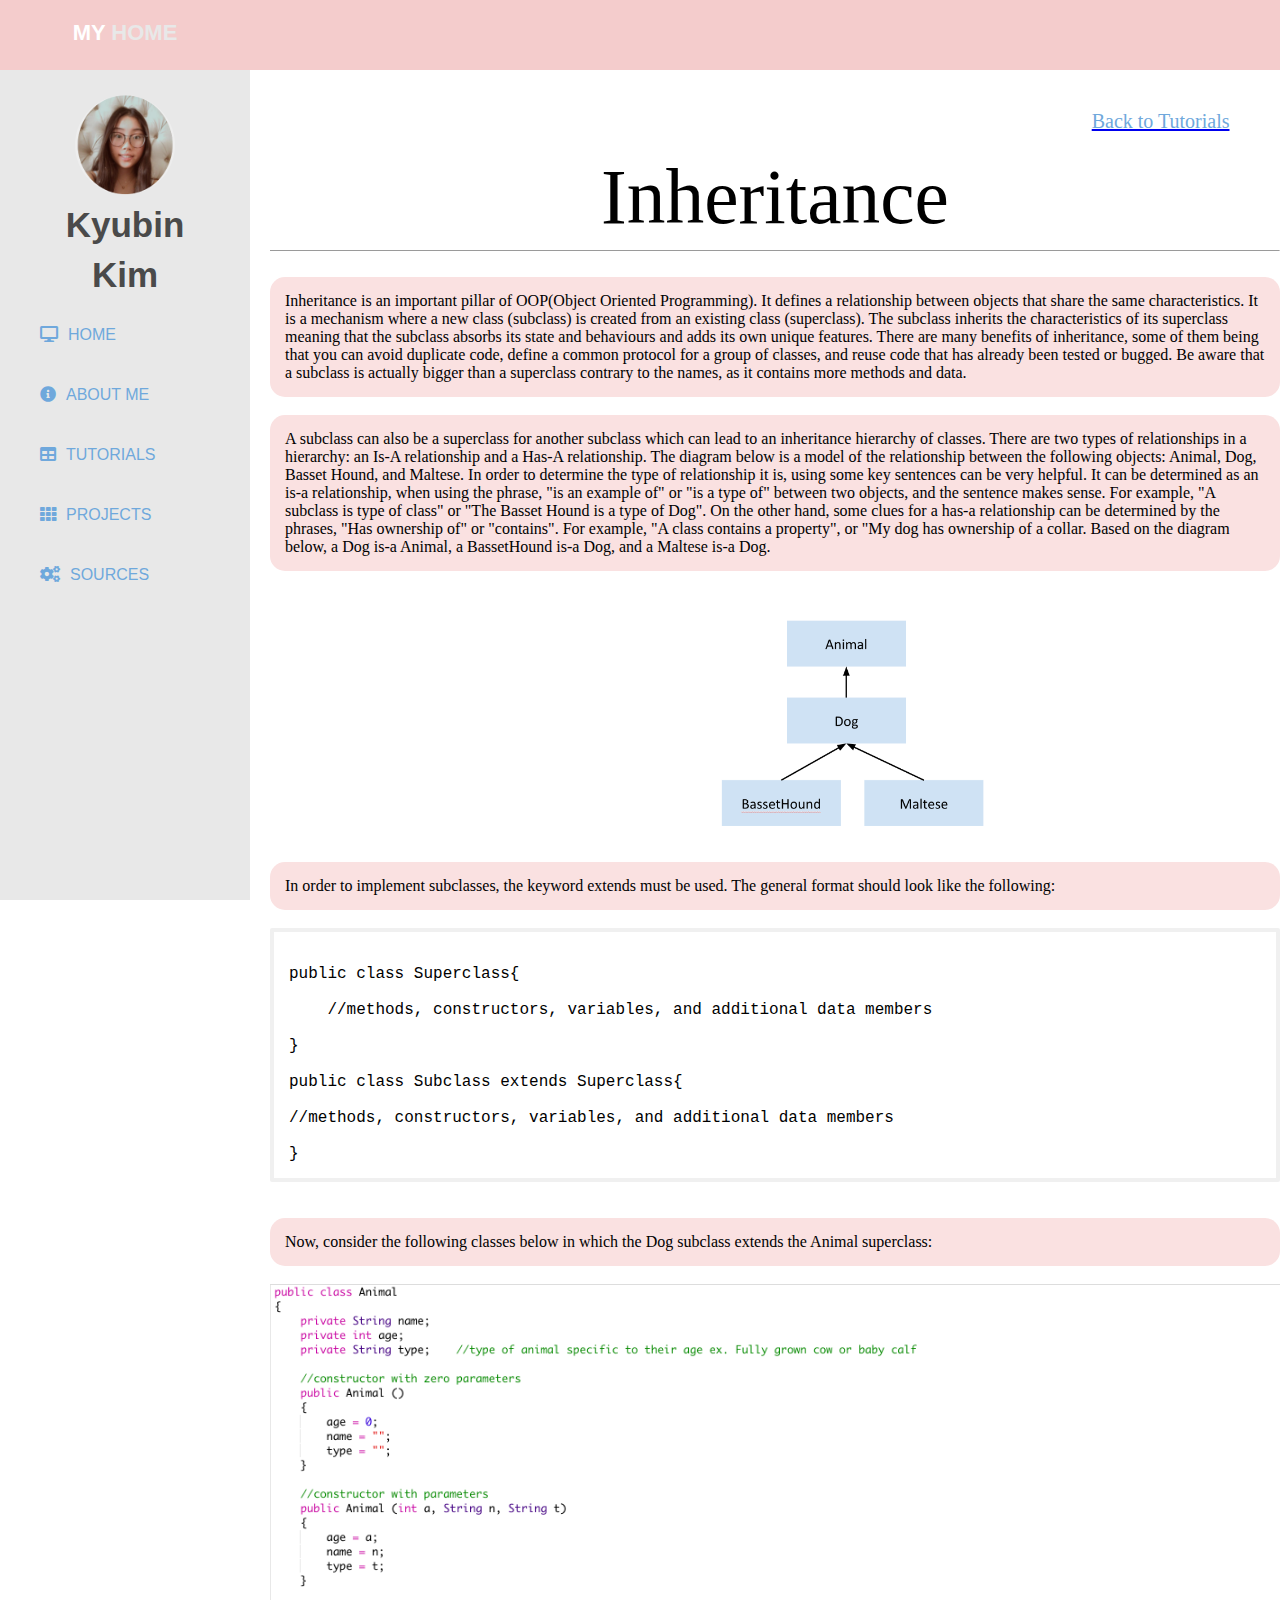
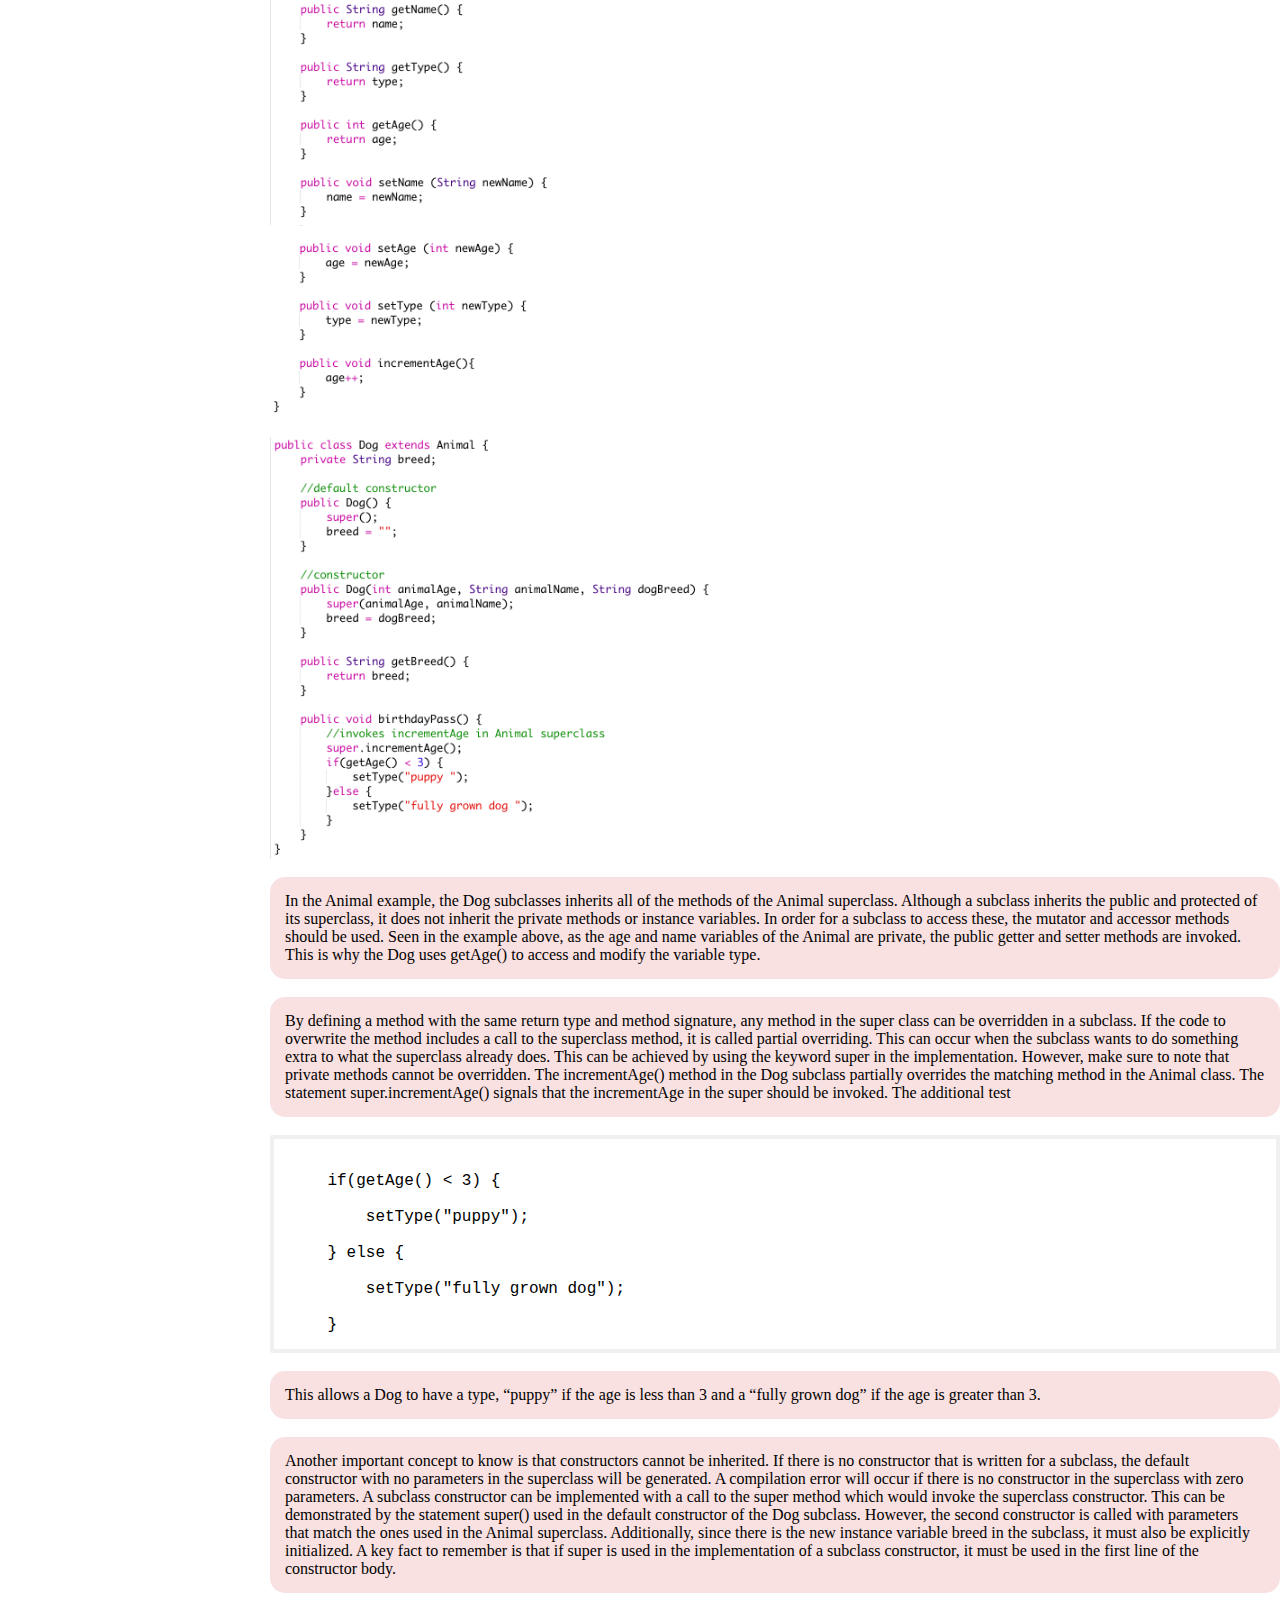
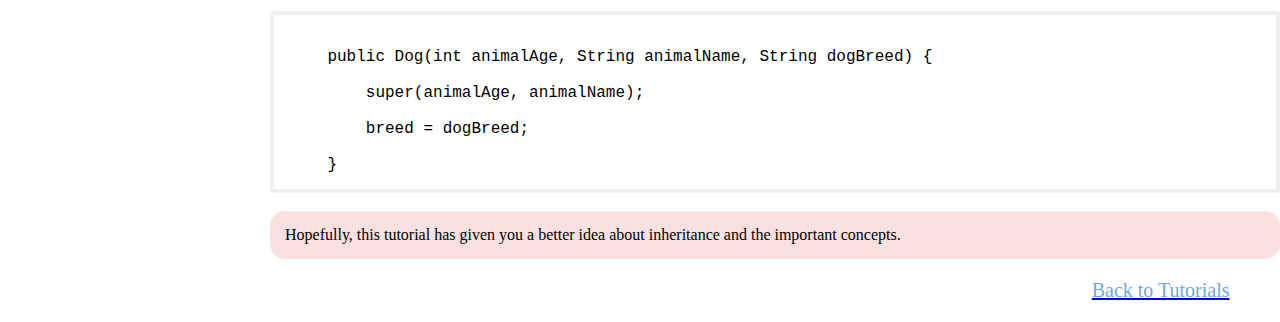
<file: Inheritance.html>
<!DOCTYPE html>
<html lang="en" dir="ltr">
  <head>
    <meta charset="utf-8">
    <title>Kyubin's Portfolio</title>
    <link rel="stylesheet" href="main.css">
    <link rel="stylesheet" href="https://cdnjs.cloudflare.com/ajax/libs/font-awesome/5.12.1/css/all.min.css">
  </head>
  <body>
    <input type="checkbox" id="check">
    <!--header area start-->
    <header>
    </header>
    <!--header area end-->
    <!--sidebar start-->
    <div class="sidebar">
		<div class="inside">
	        <h3>My <span>Home</span></h3>
		</div> 
		<h6>   </h6>
        <center>
			<img src="me.png" class="profile_image" alt="">
			<h4>Kyubin</h4>
			<h4>Kim</h4>
		</center>
			<a href="index.html"><i class="fas fa-desktop"></i><span>HOME</span></a>
			<a href="AboutMe.html"><i class="fas fa-info-circle"></i><span>ABOUT ME</span></a>
			<a href="tutorials.html"><i class="fas fa-table"></i><span>TUTORIALS</span></a>
			<a href="projects.html"><i class="fas fa-th"></i><span>PROJECTS</span></a>
		    <a href="sources.html"><i class= "fas fa-cogs"></i><span>SOURCES</span></a>
    </div>
    <!--sidebar end-->
	<div class="content">
		<p class="MsoNormal" >&nbsp;</p>
		<p class="MsoNormal" >&nbsp;</p>
		<p class="MsoNormal" >&nbsp;</p>
		<p class="MsoNormal" >&nbsp;</p>
		<p class="MsoNormal" >&nbsp;</p>
		<a href="tutorials.html"><p class="linkBody">Back to Tutorials</p></a>
		<p class="headerTitles" >Inheritance</p>
		<div class="MsoNormal" style="margin: 0cm 0cm 0.0001pt; font-size: 12pt; font-family: Calibri, sans-serif; color: #000000;" align="center"><hr align="center" size="0" width="100%" /></div>
		<p class="space" &nbsp;</p>
		<p class="space" >&nbsp;</p>
		<p class="explanation">Inheritance is an important pillar of OOP(Object Oriented Programming). It defines a relationship between objects that share the same characteristics. It is a mechanism
		 where a new class (subclass) is created from an existing class (superclass). The subclass inherits the characteristics of its superclass meaning that the subclass absorbs its state and behaviours 
		 and adds its own unique features. There are many benefits of inheritance, some of them being that you can avoid duplicate code, define a common protocol for a group of classes, and reuse code 
		 that has already been tested or bugged. Be aware that a subclass is actually bigger than a superclass contrary to the names, as it contains more methods and data.  &nbsp;</p>
		<p class="space" >&nbsp;</p>
		<p class="explanation">A subclass can also be a superclass for another subclass which can lead to an inheritance hierarchy of classes. There are two types of relationships in a hierarchy: 
		an Is-A relationship and a Has-A relationship. The diagram below is a model of the relationship between the following objects: Animal, Dog, Basset Hound, and Maltese. In order to determine 
		the type of relationship it is, using some key sentences can be very helpful. It can be determined as an is-a relationship, when using the phrase, "is an example of" or "is a type of" 
		between two objects, and the sentence makes sense. For example, "A subclass is type of class" or "The Basset Hound is a type of Dog". On the other hand, some clues for a has-a relationship 
		can be determined by the phrases, "Has ownership of" or "contains". For example, "A class contains a property", or "My dog has ownership of a collar. Based on the diagram below, a Dog is-a
		 Animal, a BassetHound is-a Dog, and a Maltese is-a Dog.&nbsp;</p>
		<p class="space" >&nbsp;</p>
		<img src="Tree.png" style = "width:30%; height:auto; margin-left:430px;"alt="">
		<p class="space" >&nbsp;</p>
		<p class="explanation">	In order to implement subclasses, the keyword extends must be used. The general format should look like the following:  </p>
		<p class="space" >&nbsp;</p>
		<p class="codeSegment"><br>public class Superclass{</br><br>&nbsp;&nbsp;&nbsp;&nbsp;//methods, constructors, variables, and additional data members</br><br>}</br><br>public class Subclass extends Superclass{</br><br>
		//methods, constructors, variables, and additional data members</br><br>}</br></p>			
		<p class="space" >&nbsp;</p>
		<p class="space" >&nbsp;</p>
		<p class="explanation">	Now, consider the following classes below in which the Dog subclass extends the Animal superclass:</p>
		<p class="space" >&nbsp;</p>
		<img src="Animal1.png" style = "width:100%"alt="">
		<img src="Animal2.png" style = "width:100%"alt="">
		<p class="space" >&nbsp;</p>
		<img src="Dog1.png" style = "width:100%"alt="">
		<p class="space" >&nbsp;</p>
		<p class="explanation">	In the Animal example, the Dog subclasses inherits all of the methods of the Animal superclass. Although a subclass inherits the public and protected of its superclass, 
		it does not inherit the private methods or instance variables. In order for a subclass to access these, the mutator and accessor methods should be used. Seen in the example above, as the age and 
		name variables of the Animal are private, the public getter and setter methods are invoked. This is why the Dog uses getAge() to access and modify the variable type.</p>
		<p class="space" >&nbsp;</p>
		<p class="explanation">	By defining a method with the same return type and method signature, any method in the super class can be overridden in a subclass. If the code to overwrite the 
		method includes a call to the superclass method, it is called partial overriding. This can occur when the subclass wants to do something extra to what the superclass already does. This 
		can be achieved by using the keyword super in the implementation. However, make sure to note that private methods cannot be overridden. The incrementAge() method in the Dog subclass 
		partially overrides the matching method in the Animal class. The statement super.incrementAge() signals that the incrementAge in the super should be invoked. The additional test</p>
		<p class="space" >&nbsp;</p>
		<p class="codeSegment"><br>&nbsp;&nbsp;&nbsp;&nbsp;if(getAge() < 3) {</br><br>&nbsp;&nbsp;&nbsp;&nbsp;&nbsp;&nbsp;&nbsp;&nbsp;setType("puppy");</br>
		<br>&nbsp;&nbsp;&nbsp;&nbsp;} else {</br><br>&nbsp;&nbsp;&nbsp;&nbsp;&nbsp;&nbsp;&nbsp;&nbsp;setType("fully grown dog");</br>
		<br>&nbsp;&nbsp;&nbsp;&nbsp;}</br></p>		
		<p class="space" >&nbsp;</p>
		<p class="explanation">	This allows a Dog to have a type, “puppy” if the age is less than 3 and a “fully grown dog” if the age is greater than 3.</p>
		<p class="space" >&nbsp;</p>
		<p class="explanation">	Another important concept to know is that constructors cannot be inherited. If there is no constructor that is written for a subclass, the default constructor 
		with no parameters in the superclass will be generated. A compilation error will occur if there is no constructor in the superclass with zero parameters. A subclass constructor can be 
		implemented with a call to the super method which would invoke the superclass constructor. This can be demonstrated by the statement super() used in the default constructor of the Dog 
		subclass. However, the second constructor is called with parameters that match the ones used in the Animal superclass. Additionally, since there is the new instance variable breed in 
		the subclass, it must also be explicitly initialized. A key fact to remember is that if super is used in the implementation of a subclass constructor, it must be used in the first 
		line of the constructor body.</p>
		<p class="space" >&nbsp;</p>
		<p class="codeSegment"><br>&nbsp;&nbsp;&nbsp;&nbsp;public Dog(int animalAge, String animalName, String dogBreed) {</br><br>&nbsp;&nbsp;&nbsp;&nbsp;&nbsp;&nbsp;&nbsp;&nbsp;super(animalAge, animalName);</br>
		<br>&nbsp;&nbsp;&nbsp;&nbsp;&nbsp;&nbsp;&nbsp;&nbsp;breed = dogBreed;</br>
		<br>&nbsp;&nbsp;&nbsp;&nbsp;}</br></p>	
		<p class="space" >&nbsp;</p>
		<p class="explanation">	Hopefully, this tutorial has given you a better idea about inheritance and the important concepts.</p>	
		<a href="tutorials.html"><p class="linkBody">Back to Tutorials</p></a>	
	</div>
  </body>
</html>
</file>
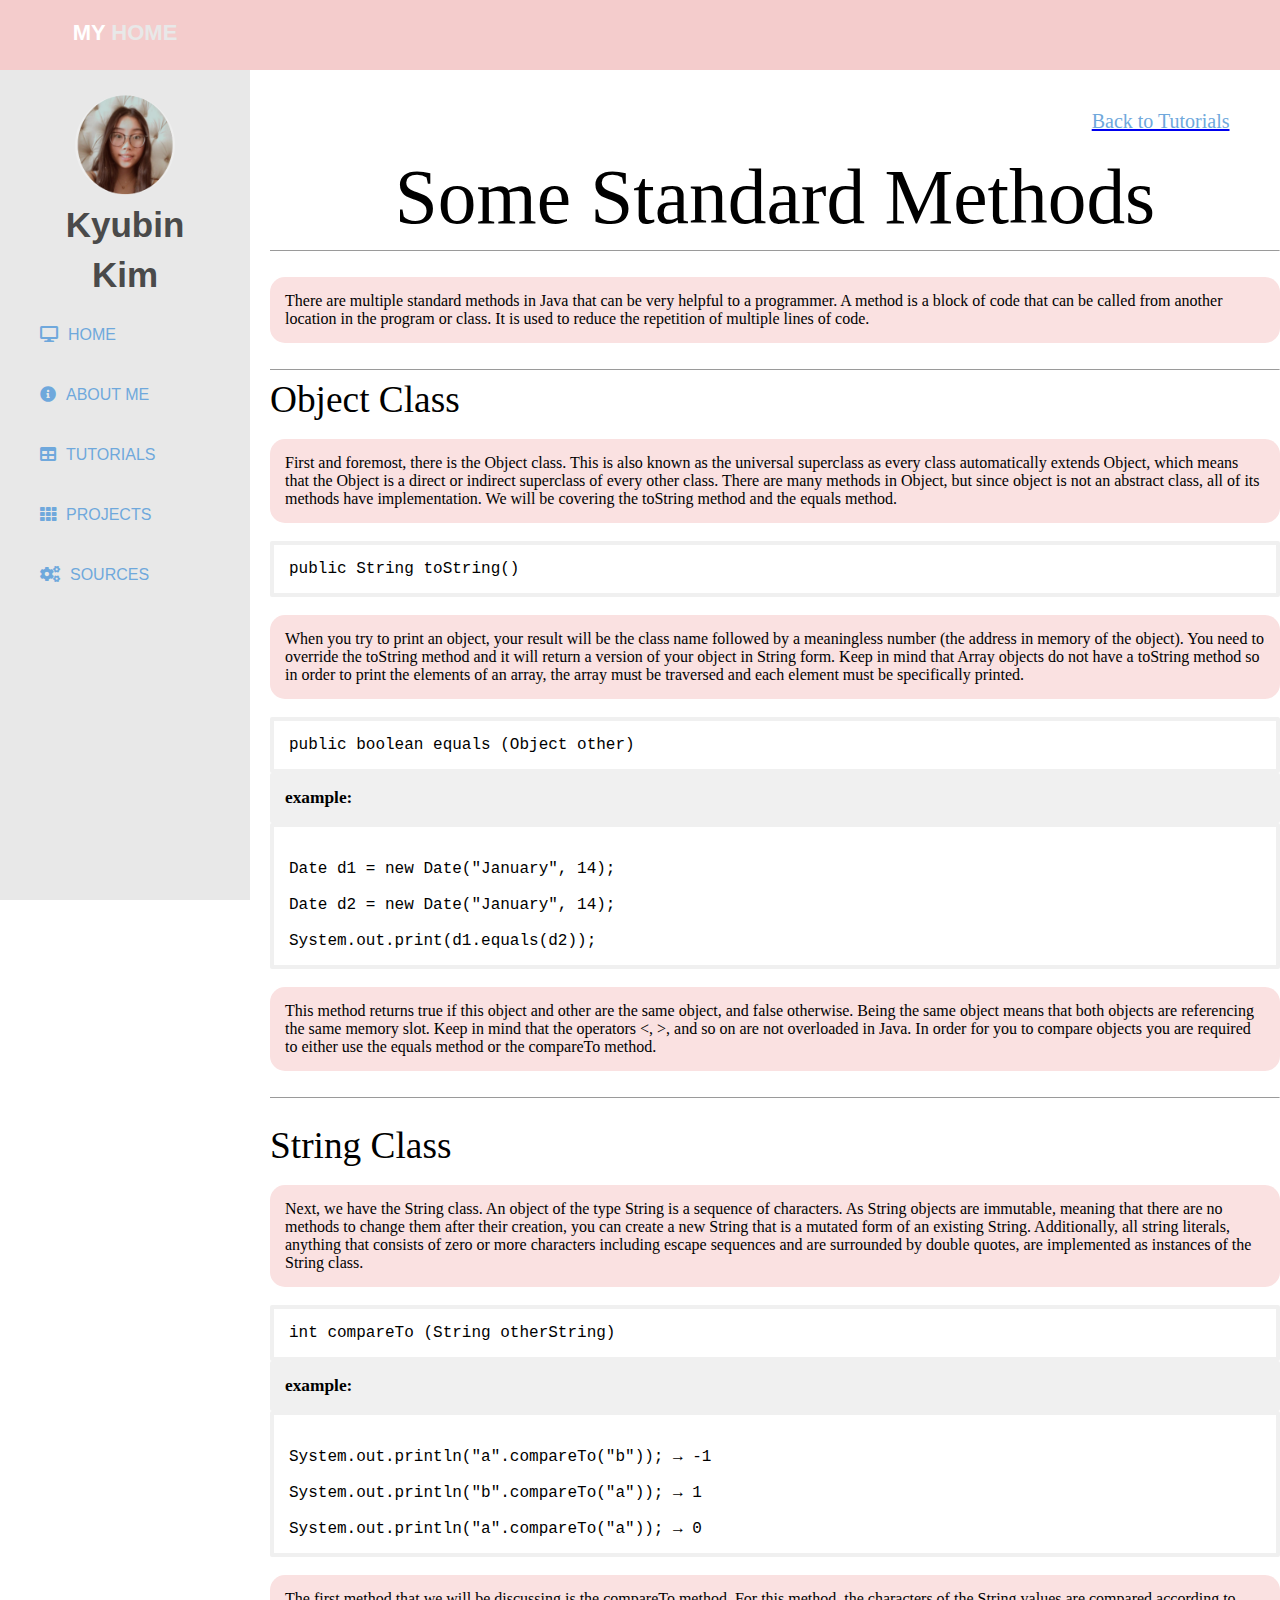
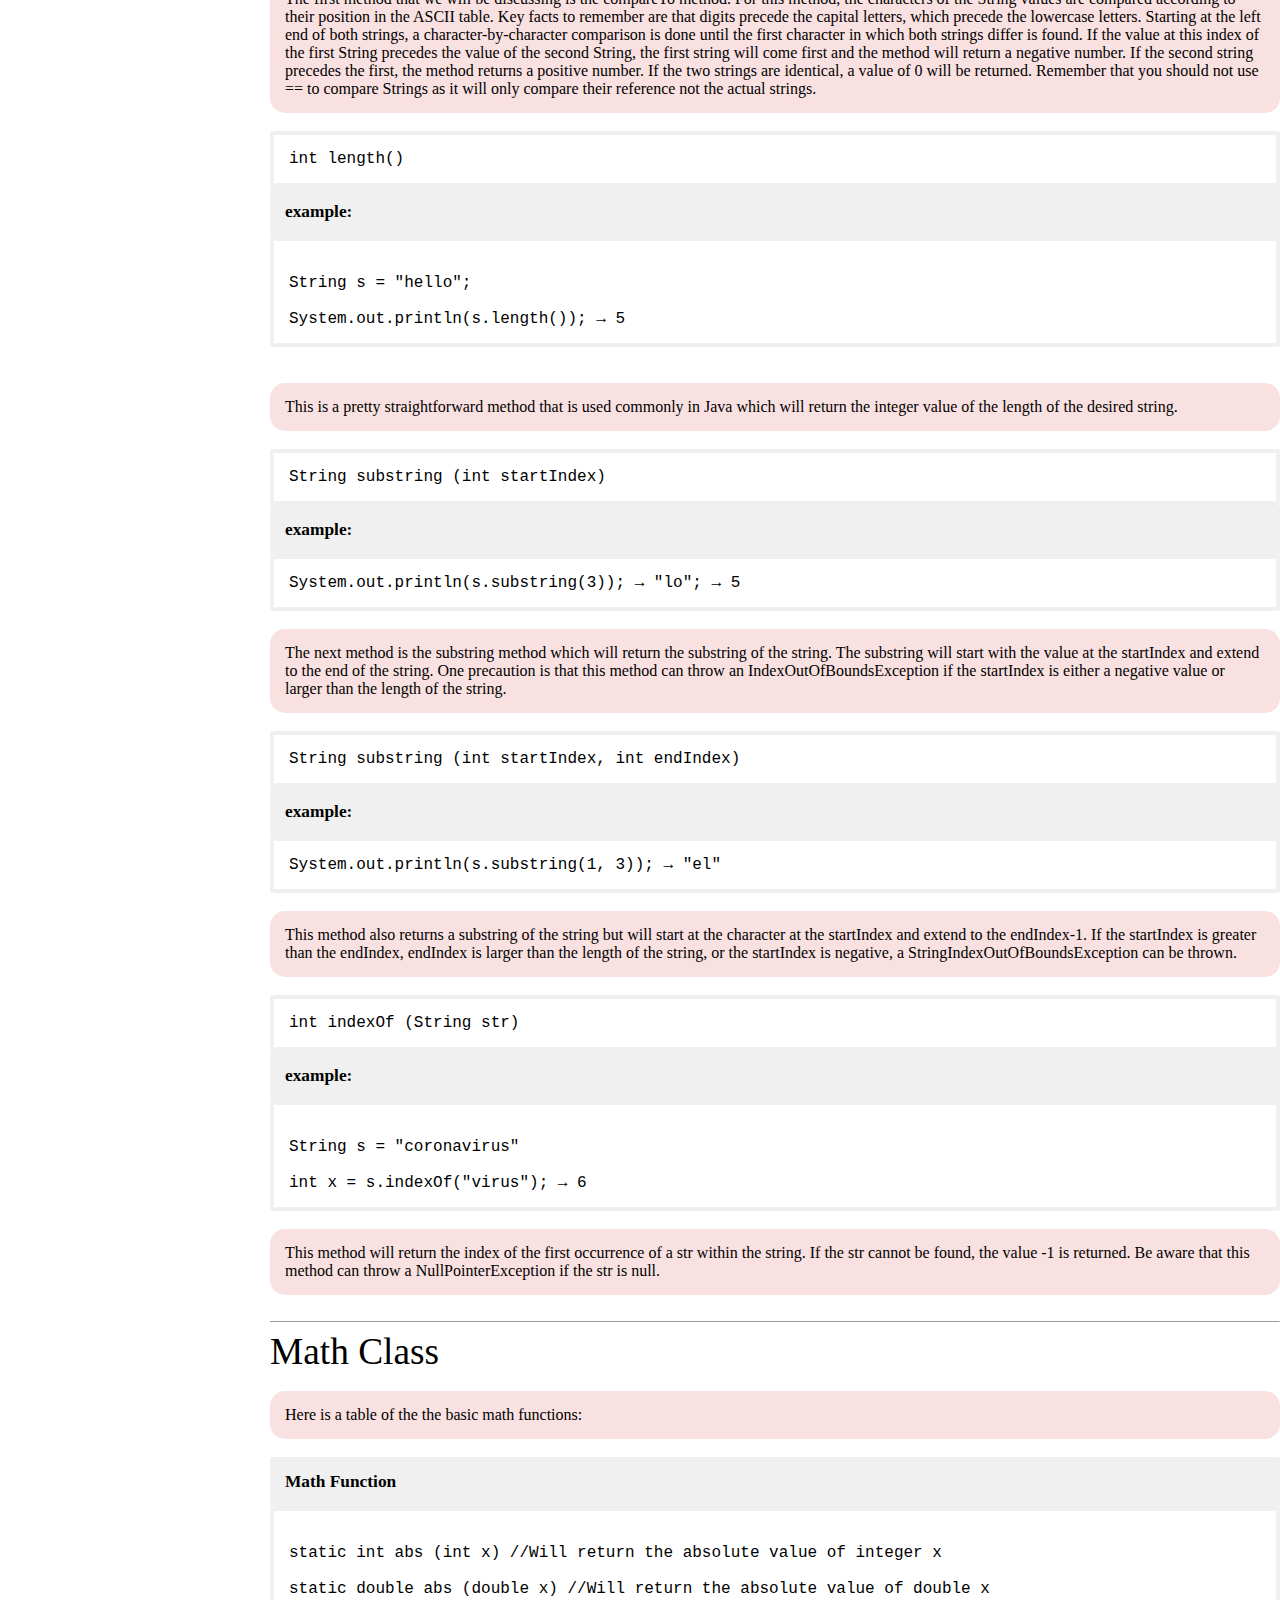
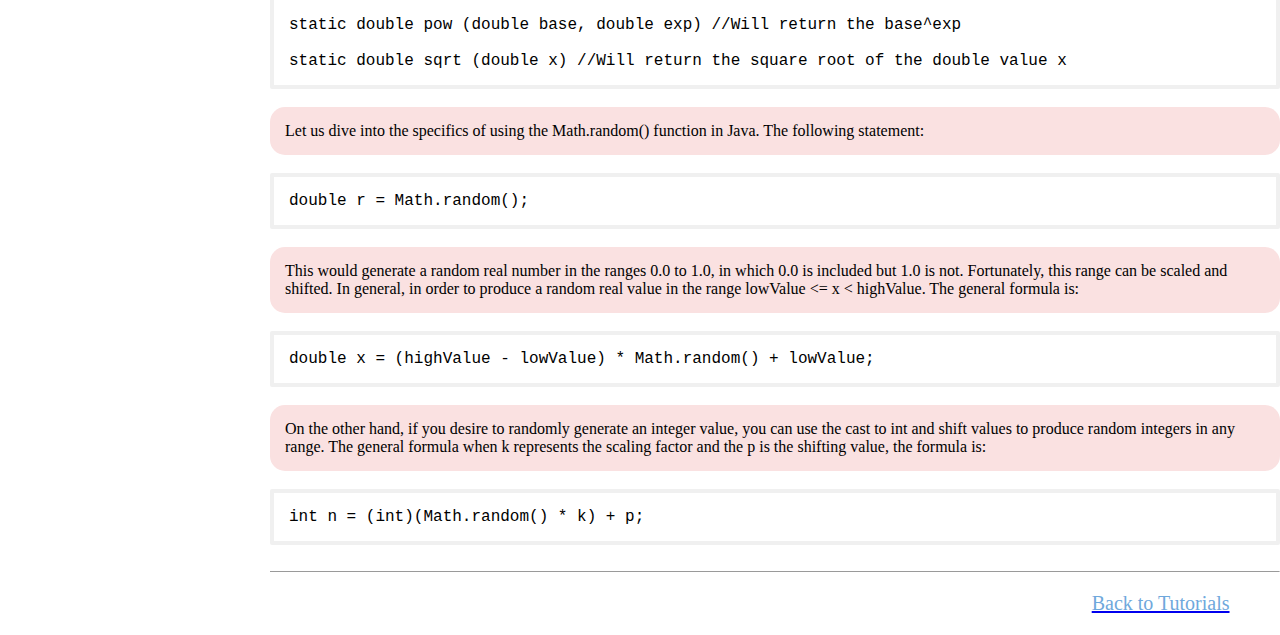
<file: JavaMethods.html>
<!DOCTYPE html>
<html lang="en" dir="ltr">
  <head>
    <meta charset="utf-8">
    <title>Kyubin's Portfolio</title>
    <link rel="stylesheet" href="main.css">
    <link rel="stylesheet" href="https://cdnjs.cloudflare.com/ajax/libs/font-awesome/5.12.1/css/all.min.css">
  </head>
  <body>
    <input type="checkbox" id="check">
    <!--header area start-->
    <header>
    </header>
    <!--header area end-->
    <!--sidebar start-->
    <div class="sidebar">
		<div class="inside">
	        <h3>My <span>Home</span></h3>
		</div> 
		<h6>   </h6>
        <center>
			<img src="me.png" class="profile_image" alt="">
			<h4>Kyubin</h4>
			<h4>Kim</h4>
		</center>
			<a href="index.html"><i class="fas fa-desktop"></i><span>HOME</span></a>
			<a href="AboutMe.html"><i class="fas fa-info-circle"></i><span>ABOUT ME</span></a>
			<a href="tutorials.html"><i class="fas fa-table"></i><span>TUTORIALS</span></a>
			<a href="projects.html"><i class="fas fa-th"></i><span>PROJECTS</span></a>
		    <a href="sources.html"><i class= "fas fa-cogs"></i><span>SOURCES</span></a>
    </div>
    <!--sidebar end-->
	<div class="content">
		<p class="MsoNormal" >&nbsp;</p>
		<p class="MsoNormal" >&nbsp;</p>
		<p class="MsoNormal" >&nbsp;</p>
		<p class="MsoNormal" >&nbsp;</p>
		<p class="MsoNormal" >&nbsp;</p>
		<a href="tutorials.html"><p class="linkBody">Back to Tutorials</p></a>
		<p class="headerTitles" >Some Standard Methods</p>
		<div class="MsoNormal" style="margin: 0cm 0cm 0.0001pt; font-size: 12pt; font-family: Calibri, sans-serif; color: #000000;" align="center"><hr align="center" size="0" width="100%" /></div>
		<p class="space" &nbsp;</p>
		<p class="space" >&nbsp;</p>
		<p class="explanation">There are multiple standard methods in Java that can be very helpful to a programmer. A method is a block of code that can be called
		from another location in the program or class. It is used to reduce the repetition of multiple lines of code. &nbsp;</p>
		<p class="space" >&nbsp;</p>
		<div class="MsoNormal" style="margin: 0cm 0cm 0.0001pt; font-size: 12pt; font-family: Calibri, sans-serif; color: #000000;" align="center"><hr align="center" size="0" width="100%" /></div>
		<p class="subHeadings" >Object Class</p>
		<p class="space" >&nbsp;</p>
		<p class="explanation">First and foremost, there is the Object class. This is also known as the universal superclass as every class automatically extends Object,
		which means that the Object is a direct or indirect superclass of every other class. There are many methods in Object, but since object is not an abstract class, 
		all of its methods have implementation. We will be covering the toString method and the equals method.&nbsp;</p>
		<p class="space" >&nbsp;</p>
		<p class="codeSegment">public String toString()</p>			
		<p class="space" >&nbsp;</p>
		<p class="explanation">	When you try to print an object, your result will be the class name followed by a meaningless number (the address in memory of the object).
		You need to override the toString method and it will return a version of your object in String form. Keep in mind that Array objects do not have a toString method 
		so in order to print the elements of an array, the array must be traversed and each element must be specifically printed. </p>
		<p class="space" >&nbsp;</p>
		<p class="codeSegment">public boolean equals (Object other)</p>			
		<p class="figureHeadings"><strong>example:</strong></p>			
		<p class="codeSegment"><br>Date d1 = new Date("January", 14);</br><br>Date d2 = new Date("January", 14);<br></br>System.out.print(d1.equals(d2));</br></p>			
		<p class="space" >&nbsp;</p>
		<p class="explanation">	This method returns true if this object and other are the same object, and false otherwise. Being the same object means that both objects 
		are referencing the same memory slot. Keep in mind that the operators <, >, and so on are not overloaded in Java. In order for you to compare objects you are required
		to either use the equals method or the compareTo method.</p>
		<p class="space" >&nbsp;</p>
		<div class="MsoNormal" style="margin: 0cm 0cm 0.0001pt; font-size: 12pt; font-family: Calibri, sans-serif; color: #000000;" align="center"><hr align="center" size="0" width="100%" /></div>
		<p class="space" >&nbsp;</p>
		<p class="subHeadings" >String Class</p>
		<p class="space" >&nbsp;</p>
		<p class="explanation">Next, we have the String class. An object of the type String is a sequence of characters. As String objects are immutable, meaning that
		there are no methods to change them after their creation, you can create a new String that is a mutated form of an existing String. Additionally, all string literals,
		anything that consists of zero or more characters including escape sequences and are surrounded by double quotes, are implemented as instances of the String class. &nbsp;</p>
		<p class="space" >&nbsp;</p>
		<p class="codeSegment">int compareTo (String otherString)</p>	
		<p class="figureHeadings"><strong>example:</strong></p>			
		<p class="codeSegment"><br>System.out.println("a".compareTo("b"));  → -1</br><br>System.out.println("b".compareTo("a"));  → 1</br><br>System.out.println("a".compareTo("a"));  → 0</br></p>			
		<p class="space" >&nbsp;</p>
		<p class="explanation">	The first method that we will be discussing is the compareTo method. For this method, the characters of the String values are compared 
		according to their position in the ASCII table. Key facts to remember are that digits precede the capital letters, which precede the lowercase letters. Starting 
		at the left end of both strings, a character-by-character comparison is done until the first character in which both strings differ is found. If the value at this 
		index of the first String precedes the value of the second String, the first string will come first and the method will return a negative number. If the second string 
		precedes the first, the method returns a positive number. If the two strings are identical, a value of 0 will be returned. Remember that you should not use == to 
		compare Strings as it will only compare their reference not the actual strings. </p>
		<p class="space" >&nbsp;</p>
		<p class="codeSegment">int length()</p>	
		<p class="figureHeadings"><strong>example:</strong></p>			
		<p class="codeSegment"><br>String s = "hello";</br>	<br>System.out.println(s.length());   →  5</br></p>			
		<p class="space" >&nbsp;</p>			
		<p class="space" >&nbsp;</p>
		<p class="explanation">This is a pretty straightforward method that is used commonly in Java which will return the integer value of the length of the desired string. </p>		
		<p class="space" >&nbsp;</p>
		<p class="codeSegment">String substring (int startIndex)</p>	
		<p class="figureHeadings"><strong>example:</strong></p>			
		<p class="codeSegment">System.out.println(s.substring(3)); → "lo";   →  5</p>			
		<p class="space" >&nbsp;</p>			
		<p class="explanation">The next method is the substring method which will return the substring of the string. The substring will start with the value at the 
		startIndex and extend to the end of the string. One precaution is that this method can throw an IndexOutOfBoundsException if the startIndex is either a negative 
		value or larger than the length of the string. </p>		
		<p class="space" >&nbsp;</p>
		<p class="codeSegment">String substring (int startIndex, int endIndex) </p>	
		<p class="figureHeadings"><strong>example:</strong></p>			
		<p class="codeSegment">System.out.println(s.substring(1, 3)); → "el"</p>			
		<p class="space" >&nbsp;</p>			
		<p class="explanation">This method also returns a substring of the string but will start at the character at the startIndex and extend to the endIndex-1. If 
		the startIndex is greater than the endIndex, endIndex is larger than the length of the string, or the startIndex is negative, a StringIndexOutOfBoundsException
		can be thrown.</p>		
		<p class="space" >&nbsp;</p>	
		<p class="codeSegment">int indexOf (String str) </p>	
		<p class="figureHeadings"><strong>example:</strong></p>			
		<p class="codeSegment"><br>String s = "coronavirus"</br><br>int x = s.indexOf("virus"); → 6</br></p>			
		<p class="space" >&nbsp;</p>			
		<p class="explanation">This method will return the index of the first occurrence of a str within the string. If the str cannot be found, the value -1 is returned. 
		Be aware that this method can throw a NullPointerException if the str is null. </p>		
		<p class="space" >&nbsp;</p>
		<div class="MsoNormal" style="margin: 0cm 0cm 0.0001pt; font-size: 12pt; font-family: Calibri, sans-serif; color: #000000;" align="center"><hr align="center" size="0" width="100%" /></div>
		<p class="subHeadings" >Math Class</p>
		<p class="space" >&nbsp;</p>
		<p class="explanation">Here is a table of the the basic math functions: </p>	
		<p class="space" >&nbsp;</p>
		<p class="figureHeadings" ><strong>Math Function </strong></p>
		<p class="codeSegment"><br>static int abs (int x)     //Will return the absolute value of integer x</br><br>static double abs (double x)  //Will return the absolute value of double x</br><br>static double pow (double base, double exp)  //Will return the base^exp</br><br>static double sqrt (double x)  //Will return the square root of the double value x </br></p>			
		<p class="space" >&nbsp;</p>
		<p class="explanation">Let us dive into the specifics of using the Math.random() function in Java. The following statement: </p>		
		<p class="space" >&nbsp;</p>
		<p class="codeSegment">double r = Math.random(); </p>				
		<p class="space" >&nbsp;</p>		
		<p class="explanation">This would generate a random real number in the ranges 0.0 to 1.0, in which 0.0 is included but 1.0 is not.
		Fortunately, this range can be scaled and shifted. In general, in order to produce a random real value in the range lowValue <= x < highValue. The general formula is:</p>		
		<p class="space" >&nbsp;</p>
		<p class="codeSegment">double x = (highValue - lowValue) * Math.random() + lowValue;</p>			
		<p class="space" >&nbsp;</p>	
		<p class="explanation">On the other hand, if you desire to randomly generate an integer value, you can use the cast to int and shift values to produce random integers in any range.
		 The general formula when k represents the scaling factor and the p is the shifting value, the formula is: </p>		
		<p class="space" >&nbsp;</p>
		<p class="codeSegment">int n = (int)(Math.random() * k) + p;</p>			
		<p class="space" >&nbsp;</p>
		<div class="MsoNormal" style="margin: 0cm 0cm 0.0001pt; font-size: 12pt; font-family: Calibri, sans-serif; color: #000000;" align="center"><hr align="center" size="0" width="100%" /></div>
		<a href="tutorials.html"><p class="linkBody">Back to Tutorials</p></a>
	</div>
  </body>
</html>
</file>
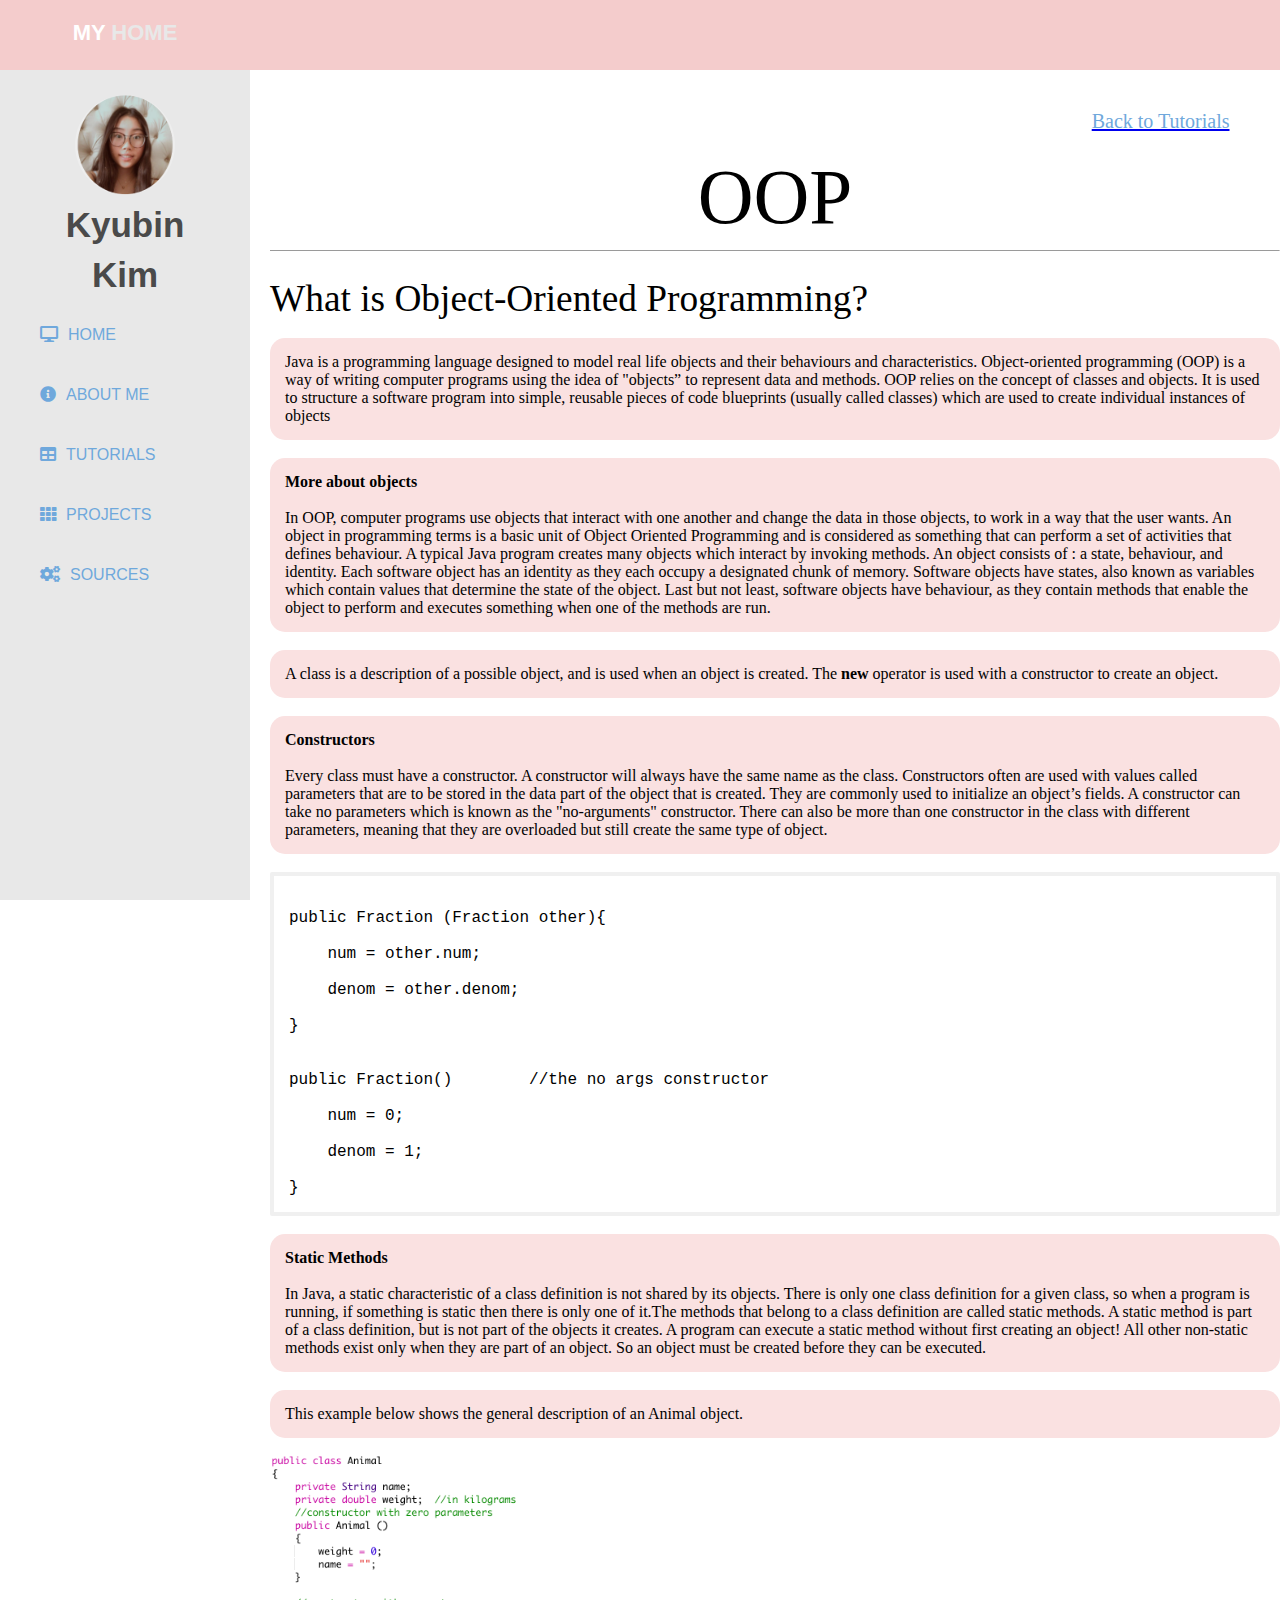
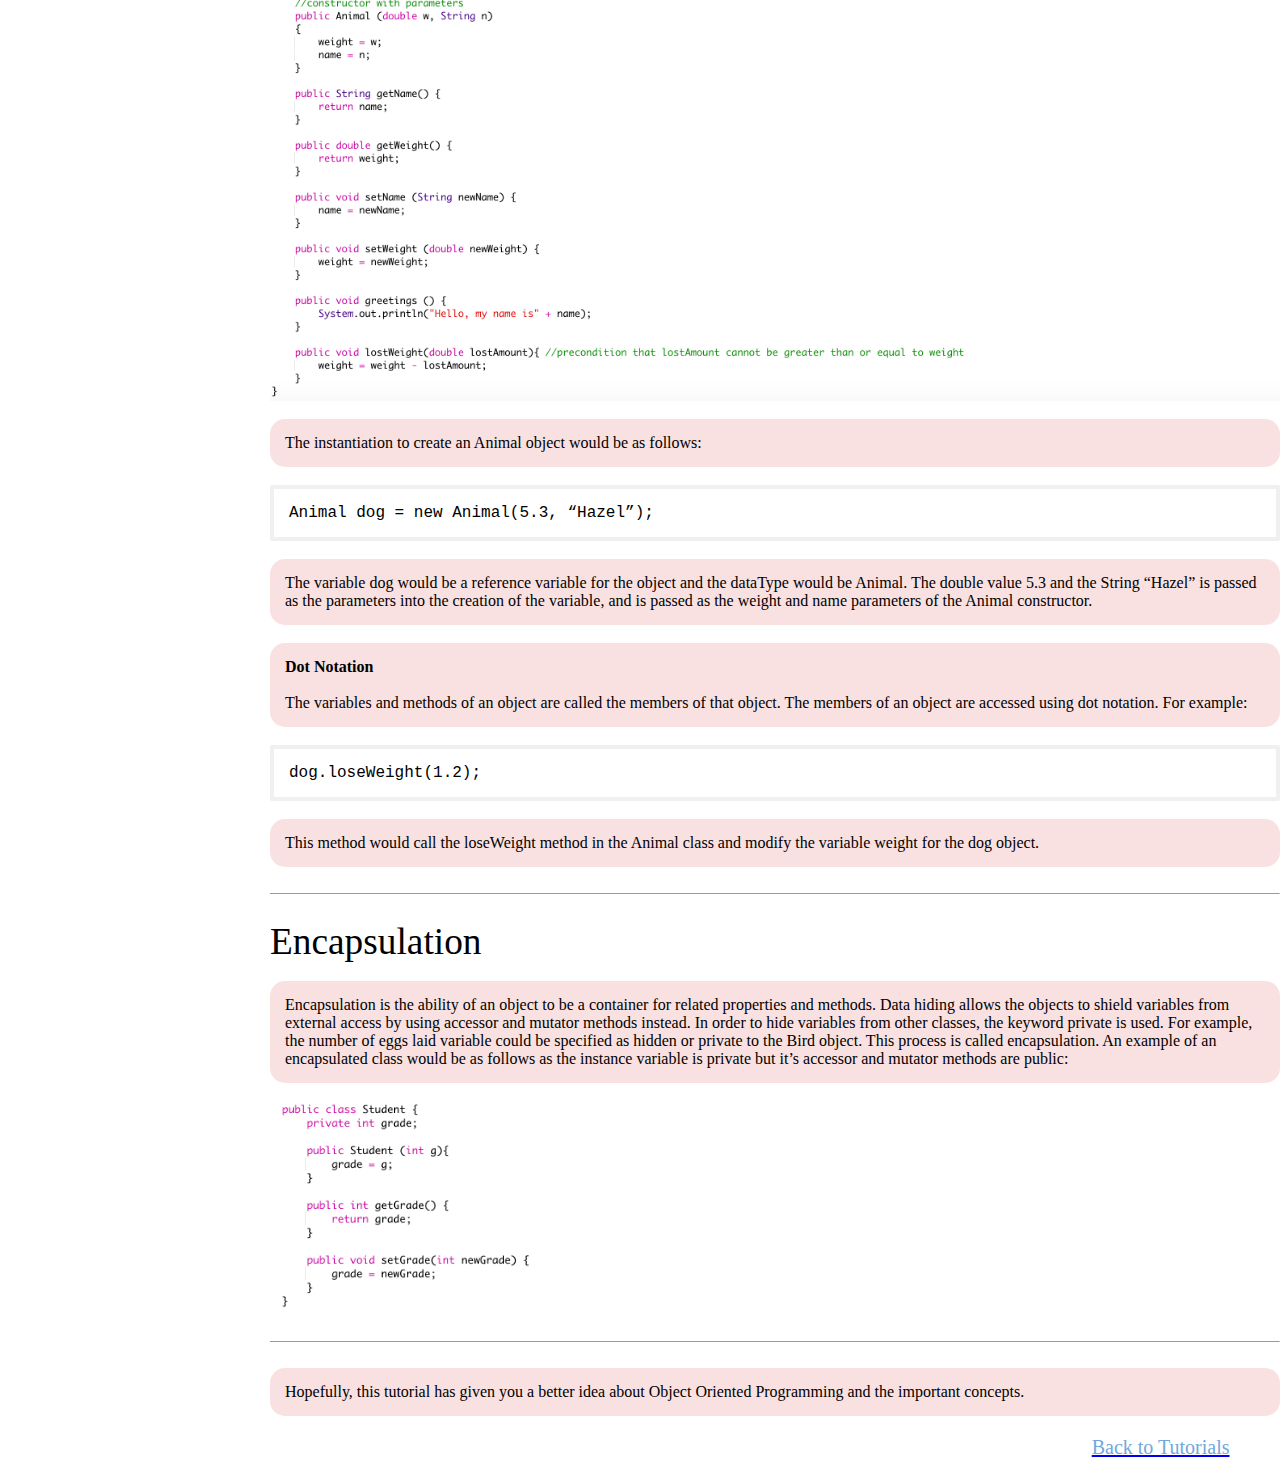
<file: OOP.html>
<!DOCTYPE html>
<html lang="en" dir="ltr">
  <head>
    <meta charset="utf-8">
    <title>Kyubin's Portfolio</title>
    <link rel="stylesheet" href="main.css">
    <link rel="stylesheet" href="https://cdnjs.cloudflare.com/ajax/libs/font-awesome/5.12.1/css/all.min.css">
  </head>
  <body>
    <input type="checkbox" id="check">
    <!--header area start-->
    <header>
    </header>
    <!--header area end-->
    <!--sidebar start-->
    <div class="sidebar">
		<div class="inside">
	        <h3>My <span>Home</span></h3>
		</div> 
		<h6>   </h6>
        <center>
			<img src="me.png" class="profile_image" alt="">
			<h4>Kyubin</h4>
			<h4>Kim</h4>
		</center>
			<a href="index.html"><i class="fas fa-desktop"></i><span>HOME</span></a>
			<a href="AboutMe.html"><i class="fas fa-info-circle"></i><span>ABOUT ME</span></a>
			<a href="tutorials.html"><i class="fas fa-table"></i><span>TUTORIALS</span></a>
			<a href="projects.html"><i class="fas fa-th"></i><span>PROJECTS</span></a>
		    <a href="sources.html"><i class= "fas fa-cogs"></i><span>SOURCES</span></a>
    </div>
    <!--sidebar end-->
	<div class="content">
		<p class="MsoNormal" >&nbsp;</p>
		<p class="MsoNormal" >&nbsp;</p>
		<p class="MsoNormal" >&nbsp;</p>
		<p class="MsoNormal" >&nbsp;</p>
		<p class="MsoNormal" >&nbsp;</p>
		<a href="tutorials.html"><p class="linkBody">Back to Tutorials</p></a>
		<p class="headerTitles" >OOP</p>
		<div class="MsoNormal" style="margin: 0cm 0cm 0.0001pt; font-size: 12pt; font-family: Calibri, sans-serif; color: #000000;" align="center"><hr align="center" size="0" width="100%" /></div>
		<p class="space" >&nbsp;</p>
		<p class = "subHeadings">What is Object-Oriented Programming?</p>
		<p class="space"> &nbsp;</p>
		<p class="explanation">Java is a programming language designed to model real life objects and their behaviours and characteristics. Object-oriented 
		programming (OOP) is a way of writing computer programs using the idea of "objects” to represent data and methods. OOP relies on the concept of classes
		 and objects. It is used to structure a software program into simple, reusable pieces of code blueprints (usually called classes) which are used to create
		  individual instances of objects&nbsp;</p>
		<p class="space" >&nbsp;</p>
		<p class="explanation"><strong>More about objects</strong><br></br> In OOP, computer programs use objects that interact with one another and change the data in those objects, to work in a way that 
		the user wants. An object in programming terms is a basic unit of Object Oriented Programming and is considered as something that can perform a set of 
		activities that defines behaviour.  A typical Java program creates many objects which interact by invoking methods. An object consists of : a state, 
		behaviour, and identity. Each software object has an identity as they each occupy a designated chunk of memory. Software objects have states, also 
		known as variables which contain values that determine the state of the object. Last but not least, software objects have behaviour, as they contain 
		methods that enable the object to perform and executes something when one of the methods are run. &nbsp;</p>
		<p class="space" >&nbsp;</p>
		<p class="explanation">A class is a description of a possible object, and is used when an object is created. The <strong>new</strong> operator is used with a constructor to create an object.&nbsp;</p>
		<p class="space" >&nbsp;</p>
		<p class="explanation"><strong>Constructors</strong><br></br> Every class must have a constructor. A constructor will always have the same name as the class. Constructors often are used with
		 values called parameters that are to be stored in the data part of the object that is created. They are commonly used to initialize an object’s fields.
		  A constructor can take no parameters which is known as the "no-arguments" constructor. There can also be more than one constructor in the class with different
		   parameters, meaning that they are overloaded but still create the same type of object. &nbsp;</p>
		<p class="space" >&nbsp;</p>
		<p class="codeSegment"><br>public Fraction (Fraction other){</br><br>&nbsp;&nbsp;&nbsp;&nbsp;num = other.num;
		</br><br>&nbsp;&nbsp;&nbsp;&nbsp;denom = other.denom;</br><br>}</br><br><br>public Fraction()&nbsp;&nbsp;&nbsp;&nbsp;&nbsp;&nbsp;&nbsp;&nbsp;//the no args constructor</br><br>
		&nbsp;&nbsp;&nbsp;&nbsp;num = 0;</br><br>&nbsp;&nbsp;&nbsp;&nbsp;denom = 1;</br><br>}</br></p>
		<p class="space" >&nbsp;</p>
		<p class="explanation"><strong>Static Methods</strong><br></br> In Java, a static characteristic of a class definition is not shared by its objects. There is only one class definition for a given class,
		 so when a program is running, if something is static then there is only one of it.The methods that belong to a class definition are called static methods.
		  A static method is part of a class definition, but is not part of the objects it creates. A program can execute a static method without first creating an object! 
		  All other non-static methods exist only when they are part of an object. So an object must be created before they can be executed. &nbsp;</p>
		<p class="space">&nbsp;</p>
		<p class="explanation">This example below shows the general description of an Animal object. &nbsp;</p>
		<p class="space">&nbsp;</p>
		<img src="OOPCode.png" style = "width:100%"alt="">
		<p class="space">&nbsp;</p>
		<p class="explanation">The instantiation to create an Animal object would be as follows: &nbsp;</p>
		<p class="space">&nbsp;</p>
		<p class="codeSegment">Animal dog = new Animal(5.3, “Hazel”);&nbsp;</p>
		<p class="space">&nbsp;</p>
		<p class="explanation">The variable dog would be a reference variable for the object and the dataType would be Animal. The double value 5.3 and the String 
		“Hazel” is passed as the parameters into the creation of the variable, and is passed as the weight and name parameters of the Animal constructor. &nbsp;</p>
		<p class="space">&nbsp;</p>
		<p class="explanation"><strong>Dot Notation</strong><br></br> The variables and methods of an object are called the members of that object. The members of an object are accessed using dot notation. For example:&nbsp;</p>
		<p class="space">&nbsp;</p>
		<p class="codeSegment">dog.loseWeight(1.2);&nbsp;</p>
		<p class="space">&nbsp;</p>
		<p class="explanation">This method would call the loseWeight method in the Animal class and modify the variable weight for the dog object. &nbsp;</p>
		<p class="space">&nbsp;</p>
		<div class="MsoNormal" style="margin: 0cm 0cm 0.0001pt; font-size: 12pt; font-family: Calibri, sans-serif; color: #000000;" align="center"><hr align="center" size="0" width="100%" /></div>
		<p class="space">&nbsp;</p>
		<p class="subHeadings">Encapsulation</p>
		<p class="space">&nbsp;</p>
		<p class="explanation">	Encapsulation is the ability of an object to be a container for related properties and methods. Data hiding allows the objects to
		shield variables from external access by using accessor and mutator methods instead. In order to hide variables from other classes, the keyword private is
		used. For example, the number of eggs laid variable could be specified as hidden or private to the Bird object. This process is called encapsulation. An example 
		of an encapsulated class would be as follows as the instance variable is private but it’s accessor and mutator methods are public:</p>	
		<p class="space">&nbsp;</p>
		<img src="encapsulationCode.png" style = "width:100%; margin-left:10px;"alt="">
		<p class="space">&nbsp;</p>
		<div class="MsoNormal" style="margin: 0cm 0cm 0.0001pt; font-size: 12pt; font-family: Calibri, sans-serif; color: #000000;" align="center"><hr align="center" size="0" width="100%" /></div>
		<p class="space">&nbsp;</p>
		<p class="explanation">	Hopefully, this tutorial has given you a better idea about Object Oriented Programming and the important concepts.</p>	
		<a href="tutorials.html"><p class="linkBody">Back to Tutorials</p></a>
	</div>
  </body>
</html>
</file>
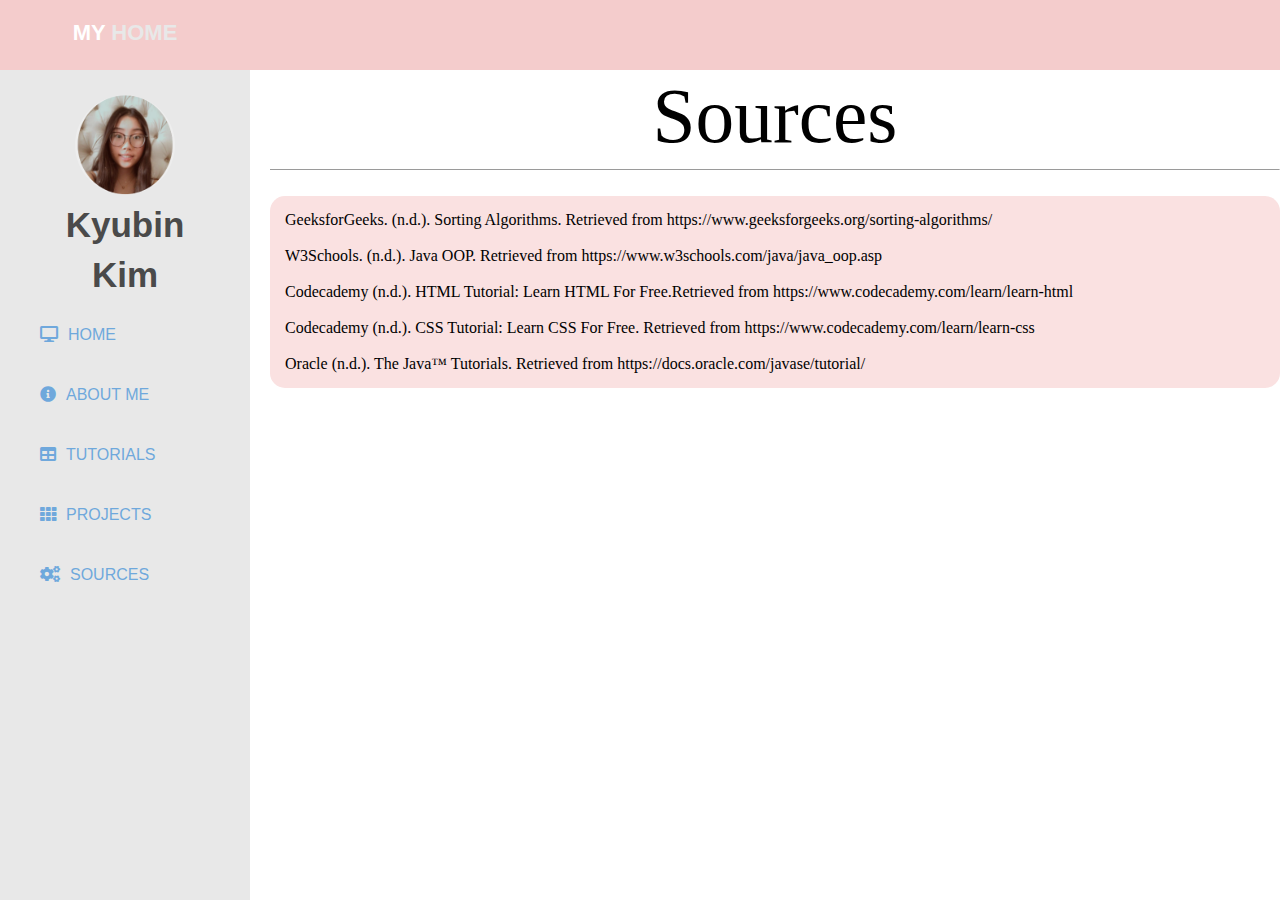
<file: sources.html>
<!DOCTYPE html>
<html lang="en" dir="ltr">
  <head>
    <meta charset="utf-8">
    <title>Kyubin's Portfolio</title>
    <link rel="stylesheet" href="main.css">
    <link rel="stylesheet" href="https://cdnjs.cloudflare.com/ajax/libs/font-awesome/5.12.1/css/all.min.css">
  </head>
  <body>
    <input type="checkbox" id="check">
    <!--header area start-->
    <header>
    </header>
	<!--header area end-->
    <!--sidebar start-->
    <div class="sidebar">
		<div class="inside">
	        <h3>My <span>Home</span></h3>
		</div>   
		<h6>   </h6>
        <center>
			<img src="me.png" class="profile_image" alt="">
			<h4>Kyubin</h4>
			<h4>Kim</h4>
		</center>
		<a href="index.html"><i class="fas fa-desktop"></i><span>HOME</span></a>
		<a href="AboutMe.html"><i class="fas fa-info-circle"></i><span>ABOUT ME</span></a>
		<a href="tutorials.html"><i class="fas fa-table"></i><span>TUTORIALS</span></a>
		<a href="projects.html"><i class="fas fa-th"></i><span>PROJECTS</span></a>
		<a href="sources.html"><i class= "fas fa-cogs"></i><span>SOURCES</span></a>
    </div>
	<div class="content">
    <!--sidebar end-->
	 <p class="space" >&nbsp;</p>
	 <p class="space" >&nbsp;</p>
	 <p class="space" >&nbsp;</p>
	 <p class="space" >&nbsp;</p>
	 <p class="headerTitles" >Sources</p>
	 <div class="MsoNormal" style="margin: 0cm 0cm 0.0001pt; font-size: 12pt; font-family: Calibri, sans-serif; color: #000000;" align="center"><hr align="center" size="0" width="100%" /></div>
	 <p class="space"> &nbsp;</p>		  
	 <p class="explanation">GeeksforGeeks. (n.d.). Sorting Algorithms. Retrieved from https://www.geeksforgeeks.org/sorting-algorithms/<br></br>
		  W3Schools. (n.d.). Java OOP. Retrieved from https://www.w3schools.com/java/java_oop.asp<br></br>
		  Codecademy (n.d.). HTML Tutorial: Learn HTML For Free.Retrieved from https://www.codecademy.com/learn/learn-html<br></br>
		  Codecademy (n.d.). CSS Tutorial: Learn CSS For Free. Retrieved from https://www.codecademy.com/learn/learn-css<br></br>
		  Oracle (n.d.). The Java™ Tutorials. Retrieved from https://docs.oracle.com/javase/tutorial/</br>
	  </p>
	</div>			
  </body>
</html>
</file>
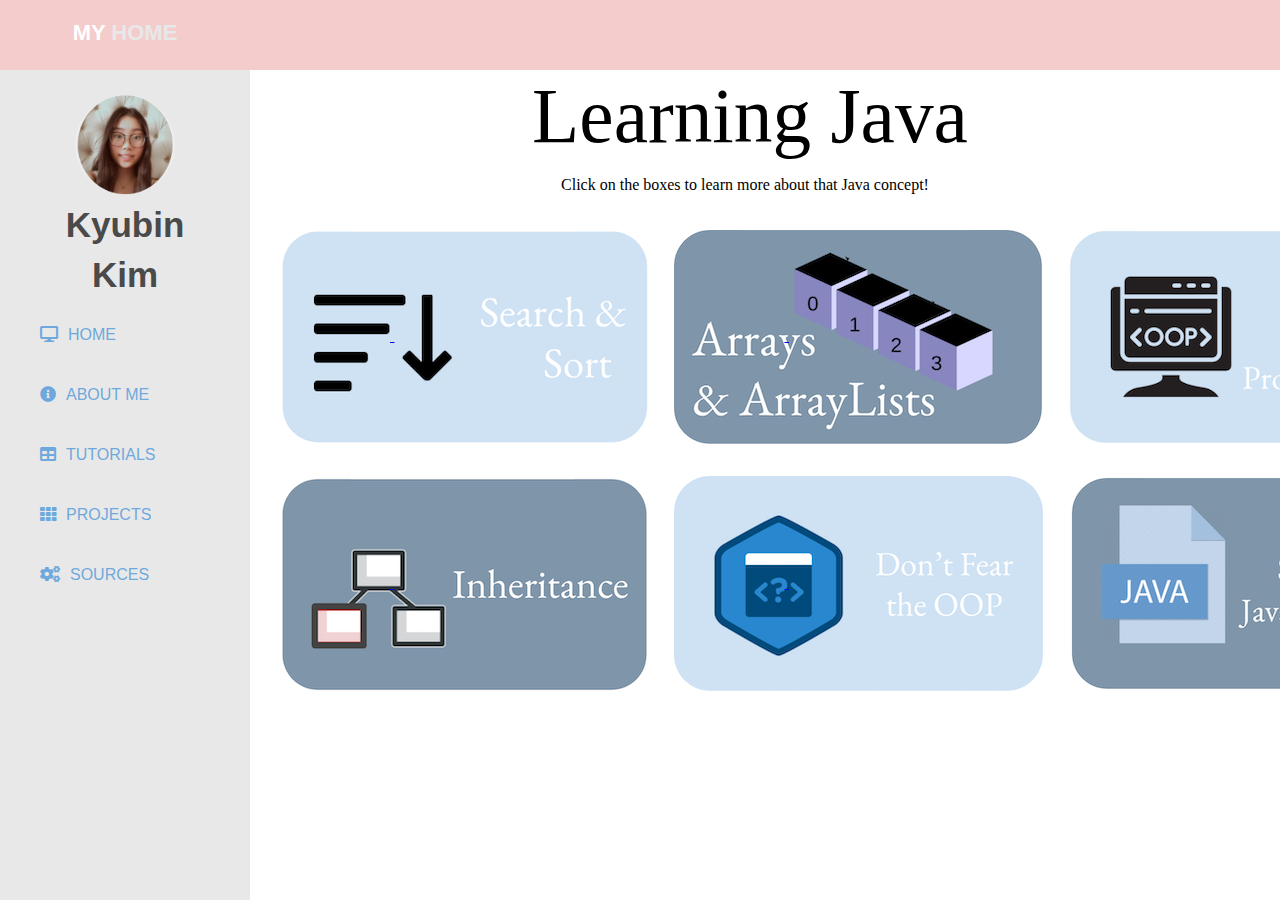
<file: tutorials.html>
<!DOCTYPE html>
<html lang="en" dir="ltr">
  <head>
    <meta charset="utf-8">
    <title>Kyubin's Portfolio</title>
    <link rel="stylesheet" href="main.css">
    <link rel="stylesheet" href="https://cdnjs.cloudflare.com/ajax/libs/font-awesome/5.12.1/css/all.min.css">
  </head>
  <body>
    <input type="checkbox" id="check">
    <!--header area start-->
    <header>
    </header>
    <!--header area end-->
    <!--sidebar start-->
    <div class="sidebar">
		<div class="inside">
	        <h3>My <span>Home</span></h3>
		</div> 
		<h6>   </h6>
        <center>
        <img src="me.png" class="profile_image" alt="">
        <h4>Kyubin</h4>
		<h4>Kim</h4>
		</center>
		<a href="index.html"><i class="fas fa-desktop"></i><span>HOME</span></a>
		<a href="AboutMe.html"><i class="fas fa-info-circle"></i><span>ABOUT ME</span></a>
		<a href="tutorials.html"><i class="fas fa-table"></i><span>TUTORIALS</span></a>
		<a href="projects.html"><i class="fas fa-th"></i><span>PROJECTS</span></a>
		<a href="sources.html"><i class= "fas fa-cogs"></i><span>SOURCES</span></a>
    </div>
    <!--sidebar end-->
    <div class="tutorialButtons">
      <center>
		<p class="space">&nbsp;</p>
		<p class="space">&nbsp;</p>
		<p class="space">&nbsp;</p>
		<p class="space">&nbsp;</p>
		<p class="headerTitles" style = "margin-left:220px;">Learning Java</span></p>
		<p class = "blackText" style = "text-align: center; margin-left:210px;"> Click on the boxes to learn more about that Java concept!</p>
	  </center>
	  	<button class="button button1"><a href="SearchSorting.html"><img src="Search.png"></button>		
		<button class="button button1"><a href="arrays.html"><img src="ArrayButton.png"></button>
		<button class="button button1"><a href="OOP.html"><img src="OOPButton.png"></button>
		<button class="button button1"><a href="Inheritance.html"><img src="ArrayListButton.png"></button>
		<button class="button button1"><a href="Don'tFear1.html"><img src="Don't.png"></button>
		<button class="button button1"><a href="JavaMethods.html"><img src="Standard.png"></button>
	</div>
  </body>
</html>
</file>
<file: main.css>
body{
  margin: 0;
  padding: 0;
  font-family: "Roboto", sans-serif;
}

header{
  position: absolute;
  background: #f4cccc;
  padding: 20px;
  width: 120%;
  height: 70px;
}

.inside h3{
  color: #fff;
  margin-top: 0px;
  text-transform: uppercase;
  padding-top:20px;
  height:10px;
  font-size: 22px;
  text-align: center;
  font-weight: 900;
}

.inside span{
  color: #e8e8e8;
}

.sidebar {
  background: #e8e8e8;
  position: fixed;
  left: 0;
  width: 250px;
  height: 100%;
  transition: 0.5s;
  transition-property: left;
}
.inside{
  width:250px;
  height:70px;
  background:#f4cccc;
}

.sidebar .profile_image{
  width: 100px;
  height: 100px;
  border-radius: 100px;
  margin-bottom: 10px;
}

.sidebar h4{
  font-family: "Georgia", sans-serif;
  font-size: 35px;
  color: #4a4a4a;
  margin-top: 0;
  margin-bottom: 10px;
}

.sidebar a{
  color: #6fa8dcff;
  display: block;
  width: 100%;
  line-height: 60px;
  text-decoration: none;
  padding-left: 40px;
  box-sizing: border-box;
  transition: 0.5s;
  transition-property: background;
}

.sidebar a:hover{
  background: #f4cccc;
}

.sidebar i{
  padding-right: 10px;
}

.content{
  margin-left: 270px;
  background-position: center;
  background-size: cover;
  height: 100%;
  margin: 10 px;
  transition: 0.5s;
}

.homeContent{ 
	margin: 0cm 0cm 0.0001pt; 
	color: #000000; 
	font-size: 58pt;
	margin-top:250px; 
	font-family: Georgia, serif;
}
.split {
  height: 100%;
  width: 50%;
  position: fixed;
  z-index: 1;
  top: 0;
  overflow-x: hidden;
  margin-left:260px;
  margin-top:70px;
}

.left {
  left: 0;
  background-color: white;
}

.right {
  right: 0;
  background-color: white;
}

.button {
  padding: 10px 10px;
  border: none;
  color: white;
  text-align: center;
  display: inline-block;
  margin-top: 10px;
  margin-left: 270px;
  cursor: pointer;
  width:120px;
}
 
.button1 {
  background-color: white; 
  color: black; 
}

.tutorialButtons h5{
  font-family: "Georgia", sans-serif;
  font-size: 58px;
  margin-left:150px;
  margin-top: 50px;
  color: #4a4a4a;
}

#check:checked ~ .content{
  margin-left: 60px;
}

#check{
  display: none;
}
            
.picture{
	opacity:1;
	margin-left:2vw;
	margin-right:2vw;
	width:27vw;
	max-width:100%;
	min-width:27vw;
	height:auto;
	margin-bottom: 2vw;
}               

.body{
	border:none;
	border-radius:25px;
	font: 18px Calibri;
	color: white;
	padding: 30px;
	margin-left: 270px;
	margin-right: 20px;
	text-align: left;
	background-color: white;
}
.about{
	border:none;
	border-radius:25px;
	font: 18px Calibri;
	color: white;
	padding: 30px;
	margin-left: 270px;
	margin-right: 20px;
	text-align: left;
	background-color: white;
}

.projectBody{
	border:none;
	color: white;
	border-radius:25px;
	font: 18px Calibri;
	padding: 15px;
	margin-left: 120px;
	margin-right: 120px;
	text-align: center;
	background-color: #7191aeff;
}

.projectText{
	border:4px solid #7191aeff;
	border-radius:25px;
	font: 18px Calibri;
	padding: 15px;
	margin-left: 120px;
	margin-right: 120px;
	background-color: #f0f0f0;
}
.linkBody{
	text-align: right;
	color: #6fa8dcff;
	font: 20px Georgia;
	margin-right: 5%;
	text-decoration:none;
}

.linkBody:hover{
	color: #4b6caa;
}

.linkBodyBottom{
	text-align: center;
	text-decoration:none;
	color: white;
	font: 20px Georgia;
}

.linkBodyBottom:hover{
	color: white;
}

.contactBody{
	text-align: left;
	color: #6fa8dcff;
	font: 20px Georgia;
	margin-left: 20%;
	text-decoration:none;
}
.contactBody:hover{
	color: #4b6caa;
}

.contactBodyBottom{
	text-align: center;
	color: white;
	font: 20px ProductSansReg;
	text-decoration:none;
}

.contactBodyBottom:hover{
	color: #4b6caa;
}

table{
	color: black;
	margin-left:300 px;
	width: 600px;
}

.title{
	font-family: Georgia;
	font-size: 45px;
}

.MsoNormal{
	margin: 0cm 0cm 0.0001pt;
	font-size: 12pt; 
	font-family: Calibri, sans-serif; 
	color: #000000; 
	text-align: center;
}

.headerTitles{
	margin: 0cm 0cm 0.0001pt; 
	color: #000000; 
	text-align: center;
	font-size: 58pt; 
	font-family: Georgia, serif;
}
.explanation{
	border:none;
	border-radius:15px;
	font: 22px Calibri;
	color: white;
	padding: 15px;
	margin-left: 120px;
	margin-right: 120px;
	background-color: #fae1e1;
	margin: 0cm 0cm 0.0001pt;
	font-size: 12pt; 
	color: #000000; 
	font-family: Calibri;"
	
}

.space{
	margin: 0cm 0cm 0.0001pt;
	font-size: 12pt; 
	color: #000000; 
	font-family: Times New Roman, serif;"
}

.codeSegment{
	border:4px solid #f0f0f0;
	border-radius:2px;
	font: 22px Calibri;
	padding: 15px;
	margin-left: 120px;
	margin-right: 120px;
	margin: 0cm 0cm 0.0001pt;
	font-size: 12pt; 
	color: #000000; 
	font-family: Courier New;
	text-autospace: none
}

.figureHeadings{
	border:none;
	border-radius:2px;
	font: 22px Calibri;
	color: white;
	padding: 15px;
	margin-left: 120px;
	margin-right: 120px;
	background-color: #f0f0f0;
	margin: 0cm 0cm 0.0001pt;
	font-size: 13pt; 
	color: #000000; 
	font-family: Times New Roman, serif;"
}

.subHeadings{
	margin: 0cm 0cm 0.0001pt; 
	color: #000000; 
	font-size: 28pt; 
	font-family: Georgia, serif;
}

.greenBox{
	border:4px solid #42a815;
	color:#42a815;
	border-radius:15px;
	font: 22px Calibri;
	padding: 15px;
	margin-left: 120px;
	margin-right: 120px;
	margin: 0cm 0cm 0.0001pt;
	font-size: 12pt; 
	font-family: Calibri;"
}

.greenText{
	border:none;
	color:#42a815;
	border-radius:15px;
	font: 22px Calibri;
	padding: 15px;
	margin-left: 120px;
	margin-right: 120px;
	margin: 0cm 0cm 0.0001pt;
	font-size: 12pt; 
	font-family: Calibri;"
}

.yellowBox{
	border:4px solid #ffbc00;
	color:#ffbc00;
	border-radius:15px;
	font: 22px Calibri;
	padding: 15px;
	margin-left: 120px;
	margin-right: 120px;
	margin: 0cm 0cm 0.0001pt;
	font-size: 12pt; 
	font-family: Calibri;"
}

.yellowText{
	border:none;
	color:#ffbc00;
	border-radius:15px;
	font: 22px Calibri;
	padding: 15px;
	margin-left: 120px;
	margin-right: 120px;
	margin: 0cm 0cm 0.0001pt;
	font-size: 12pt; 
	font-family: Calibri;"
}

.redBox{
	border:4px solid #cc0000;
	color:#cc0000;
	border-radius:15px;
	font: 22px Calibri;
	padding: 15px;
	margin-left: 120px;
	margin-right: 120px;
	margin: 0cm 0cm 0.0001pt;
	font-size: 12pt; 
	font-family: Calibri;"
}


/*code retrieved from w3schools automatic slideshow tutorial*/
* {box-sizing: border-box;}
body {
	font-family: Verdana, sans-serif;
}

.mySlides {
	display: none;
}

img {
	vertical-align: middle;
}

/* Slideshow container */
.slideshow-container {
  max-width: 1000px;
  position: relative;
  margin-left:120px;
}

/* Number text (1/5 etc) */
.numbertext {
  color: #f2f2f2;
  font-size: 12px;
  padding: 8px 12px;
  position: absolute;
  top: 0;
}

/* The dots/bullets/indicators */
.dot {
  height: 15px;
  width: 15px;
  margin: 0 2px;
  background-color: #bbb;
  border-radius: 50%;
  display: inline-block;
  transition: background-color 0.6s ease;
}

.active {
  background-color: #717171;
}

/* Fading animation */
.fade {
  -webkit-animation-name: fade;
  -webkit-animation-duration: 1.5s;
  animation-name: fade;
  animation-duration: 1.5s;
}

@-webkit-keyframes fade {
  from {opacity: .4} 
  to {opacity: 1}
}

@keyframes fade {
  from {opacity: .4} 
  to {opacity: 1}
}

/* On smaller screens, decrease text size */
@media only screen and (max-width: 300px) {
  .text {
	  font-size: 11px
  }
}

.blackText{
	border:none;
	color:#000000;
	border-radius:15px;
	font: 22px Calibri;
	padding: 15px;
	margin-left: 120px;
	margin-right: 120px;
	margin: 0cm 0cm 0.0001pt;
	font-size: 12pt; 
	font-family: Calibri;"
}

.redText{
	border:none;
	color:#cc0000;
	border-radius:15px;
	font: 22px Calibri;
	padding: 15px;
	margin-left: 120px;
	margin-right: 120px;
	margin: 0cm 0cm 0.0001pt;
	font-size: 12pt; 
	font-family: Calibri;"
}
</file>
